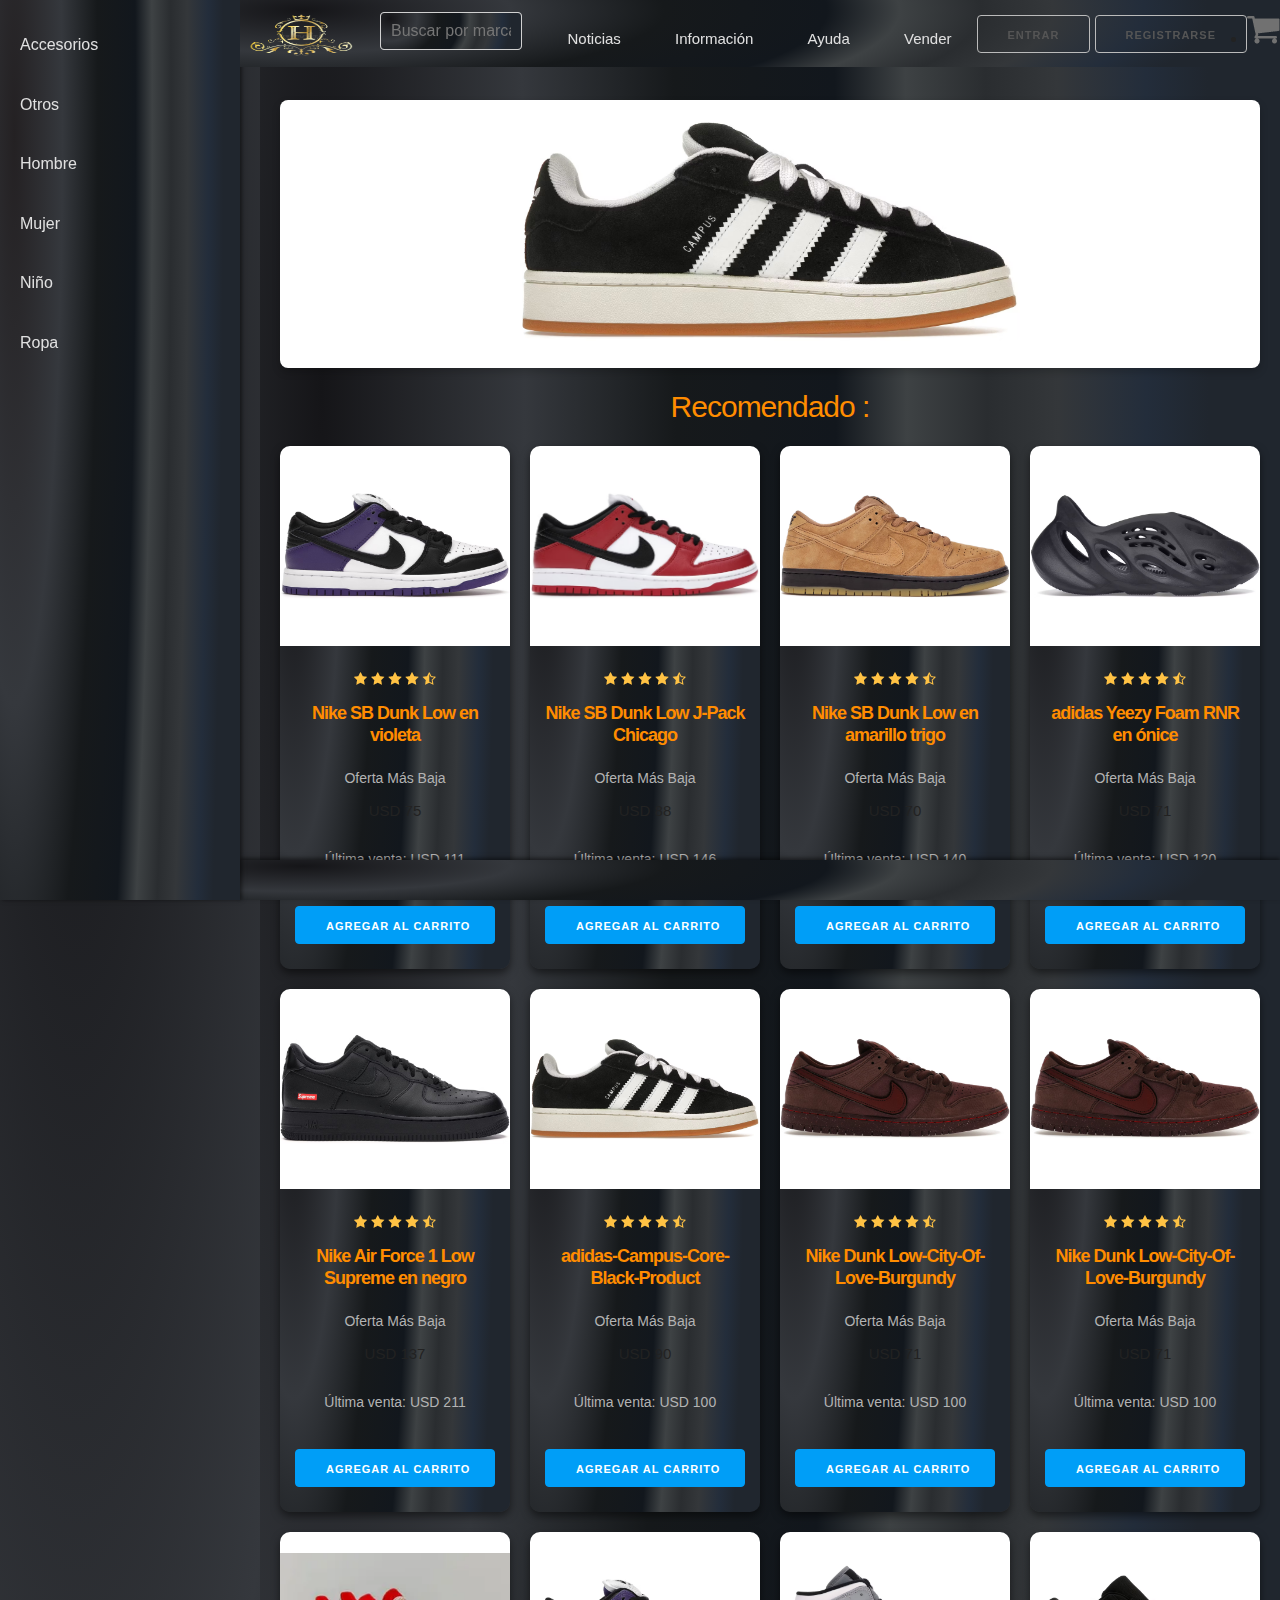
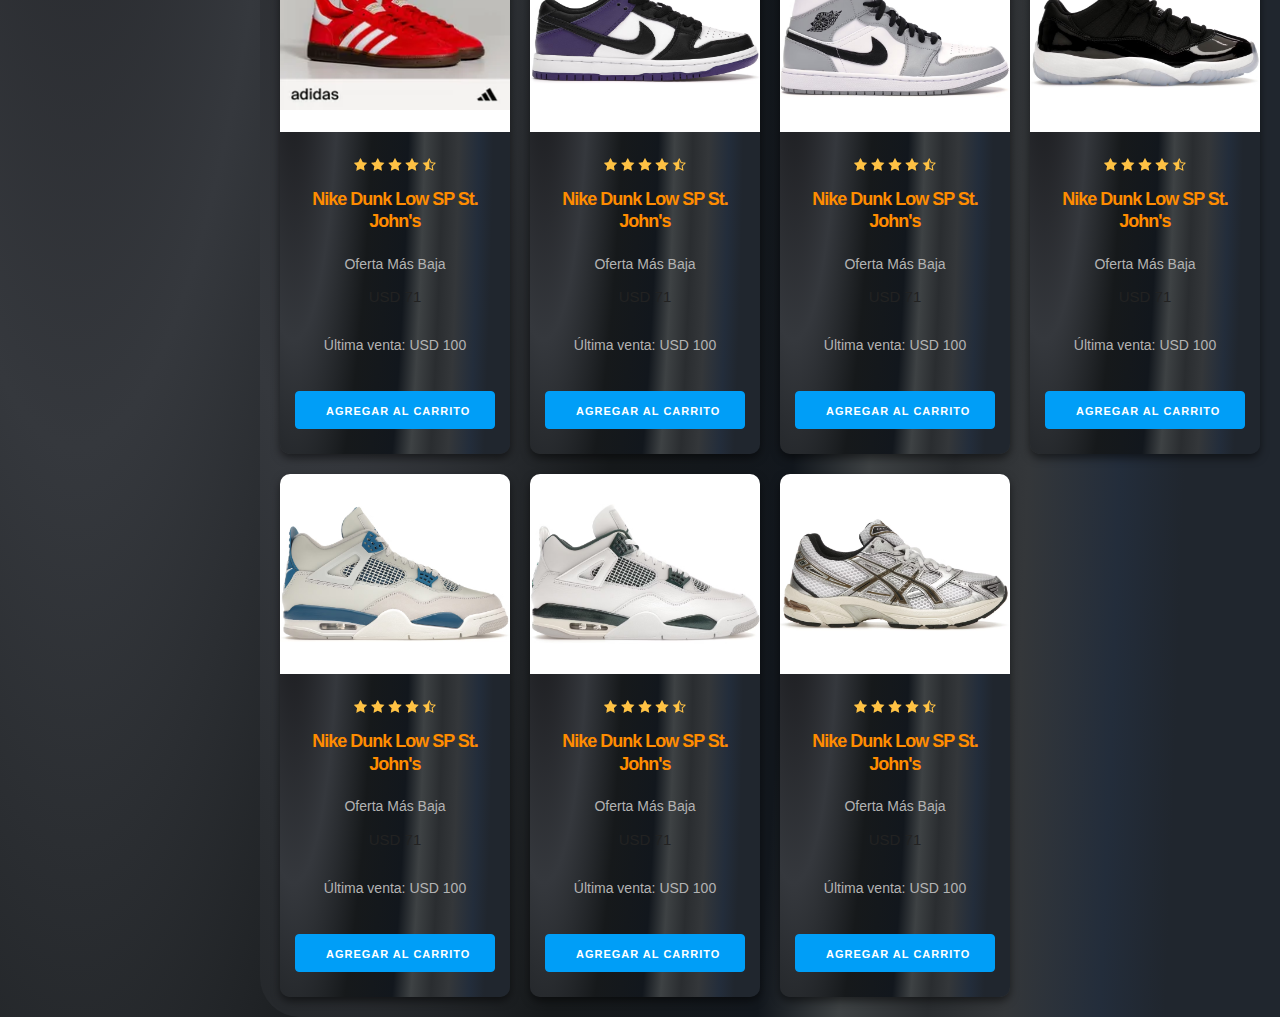
<file: index.html>
<!DOCTYPE html>
<html lang="en">
<head>
    <meta charset="UTF-8">
    <meta http-equiv="X-UA-Compatible" content="IE=edge">
    <meta name="viewport" content="width=device-width, initial-scale=1.0">
    <title>Tienda de Sneakers</title>
    <link rel="stylesheet" href="css/css.css">
    <link rel="stylesheet" href="css/normalize.css">
    <link rel="stylesheet" href="css/skeleton.css">
    <link rel="stylesheet" href="css/custom.css">
   </head>
 <body>
    <header>
        <nav class="navbar">
            <div class="navbar-logo">
                <a href="index.html"><img src="imagenes/Captura_de_pantalla_2024-07-24_202557-removebg-preview.png" alt="Logotipo de StockX" width="120px" height="120px"></a>
            </div>
            <div class="navbar-search">
                <input type="text" placeholder="Buscar por marca, color, etc.">
            </div>
            <div class="navbar-links">
                <a href="#">Noticias</a>
                <a href="#">Información</a>
                <a href="#">Ayuda</a>
                <a href="#">Vender</a>
            </div>
            <div class="navbar-user">
                <button>Entrar</button>
                <button>Registrarse</button>
            </div>
            <li class="submenu">
                <img src="imagenes/cart.png" id="img-carrito">
                <!-- carrito 1 -->
                <div id="carrito"> 
                        
                        <table id="lista-carrito" class="u-full-width">
                            <thead>
                                <tr>
                                    <th>Imagen</th>
                                    <th>Nombre</th>
                                    <th>Precio</th>
                                    <th>Cantidad</th>
                                    <th>Acciones</th>
                                </tr>
                            </thead>
                            <!-- tbody del carrito ahi se insertaran los cursos que precionemos -->
                            <tbody></tbody>
                        </table>
                        <!-- boton vaciar carrito -->
                        <a href="#" id="vaciar-carrito" class="button u-full-width">Vaciar Carrito</a>
                </div>
        </li>
    </header>
    <aside class="categorias">
        <ul>
            <li><a href="index5.html">Accesorios</a></li>
            <li><a href="index6.html">Otros</a></li>
            <li><a href="index1.html">Hombre</a></li>
            <li><a href="index2.html">Mujer</a></li>
            <li><a href="index3.html">Niño</a></li>
            <li><a href="index4.html">Ropa</a></li>
        </ul>
    </aside>
    <main>
        <section class="productos">
            <div class="product-images"> 
        <img id="mainImage" src="imagenes/adidas-Campus-00s-Core-Black-Product.avif" alt="Zapatillas Adidas Campus">
        </div>
        </section>
        <section id="galeria" class="galeria">
            <h2>Recomendado :</h2>
            <div class="product-list">
                <div class="product-card">
                    <img src="imagenes/Nike-SB-Dunk-Low-Court-Purple-Product.avif" alt="Nike SB Dunk Low en violeta" class="product-image">
                    <div class="product-info">
                    <img src="imagenes/estrellas.png">
                    <h2 class="product-name">Nike SB Dunk Low en violeta</h2>
                    <p class="product-offer">Oferta Más Baja</p>
                    <p class="product-price" ><p class="precio">USD 75</p></p>
                    <p class="product-last-sale">Última venta: USD 111</p>
                    <a href="#" class="u-full-width button-primary button input agregar-carrito" data-id="1">Agregar Al Carrito</a>
                </div>
             </div> <!--.card-->
             <div class="product-card">
                <img src="imagenes/Nike-SB-Dunk-Low-J-Pack-Chicago-Product.avif" alt="Nike SB Dunk Low J-Pack Chicago" class="product-image">
                <div class="product-info">
                <img src="imagenes/estrellas.png">
                <h2 class="product-name">Nike SB Dunk Low J-Pack Chicago</h2>
                        <p class="product-offer">Oferta Más Baja</p>
                        <p class="product-price"><p class="precio">USD 88</p></p>
                        <p class="product-last-sale">Última venta: USD 146</p>
                <a href="#" class="u-full-width button-primary button input agregar-carrito" data-id="2">Agregar Al Carrito</a>
            </div>
         </div> <!--.card-->
         <div class="product-card">
            <img src="imagenes/Nike-SB-Dunk-Low-Wheat-2020-Product.avif" alt="Nike SB Dunk Low en amarillo trigo" class="product-image">
            <div class="product-info">
            <img src="imagenes/estrellas.png">
            <h2 class="product-name">Nike SB Dunk Low en amarillo trigo</h2>
            <p class="product-offer">Oferta Más Baja</p>
            <p class="product-price"><p class="precio">USD 70</p></p>
            <p class="product-last-sale">Última venta: USD 140</p>
            <a href="#" class="u-full-width button-primary button input agregar-carrito" data-id="3">Agregar Al Carrito</a>
        </div>
     </div> <!--.card-->
       <div class="product-card">
        <img src="imagenes/adidas-Yeezy-Foam-RNNR-Onyx-Product.avif" alt="adidas Yeezy Foam RNR en ónice" class="product-image">
          <div class="product-info">
          <img src="imagenes/estrellas.png">
          <h2 class="product-name">adidas Yeezy Foam RNR en ónice</h2>
          <p class="product-offer">Oferta Más Baja</p>
          <p class="product-price"><p class="precio">USD 71</p></p>
          <p class="product-last-sale">Última venta: USD 120</p>
          <a href="#" class="u-full-width button-primary button input agregar-carrito" data-id="5">Agregar Al Carrito</a>
      </div>
    </div> <!--.card--> 
     <div class="product-card">
        <img src="imagenes/Nike-Air-Force-1-Low-Supreme-Box-Logo-Black-Product.avif" alt="" class="product-image">
          <div class="product-info">
          <img src="imagenes/estrellas.png">
          <h2 class="product-name">Nike Air Force 1 Low Supreme en negro</h2>
                        <p class="product-offer">Oferta Más Baja</p>
                        <p class="product-price"><p class="precio">USD 137</p></p>
                        <p class="product-last-sale">Última venta: USD 211</p>
          <a href="#" class="u-full-width button-primary button input agregar-carrito" data-id="6">Agregar Al Carrito</a>
      </div>
    </div> <!--.card--> 
    <div class="product-card">
        <img src="imagenes/adidas-Campus-00s-Core-Black-Product.avif" alt="Nike Dunk Low St. John's" class="product-image">
          <div class="product-info">
          <img src="imagenes/estrellas.png">
          <h2 class="product-name">adidas-Campus-Core-Black-Product</h2>
                        <p class="product-offer">Oferta Más Baja</p>
                        <p class="product-price"><p class="precio">USD 90</p></p>
                        <p class="product-last-sale">Última venta: USD 100</p>
          <a href="#" class="u-full-width button-primary button input agregar-carrito" data-id="7">Agregar Al Carrito</a>
      </div>
    </div> <!--.card-->
    <div class="product-card">
        <img src="imagenes/Nike-SB-Dunk-Low-City-Of-Love-Burgundy-Crush-Product.avif"Nike Dunk Low St. John's" class="product-image">
          <div class="product-info">
          <img src="imagenes/estrellas.png">
          <h2 class="product-name">Nike Dunk Low-City-Of-Love-Burgundy</h2>
                        <p class="product-offer">Oferta Más Baja</p>
                        <p class="product-price"><p class="precio">USD 71</p></p>
                        <p class="product-last-sale">Última venta: USD 100</p>
          <a href="#" class="u-full-width button-primary button input agregar-carrito" data-id="8">Agregar Al Carrito</a>
      </div>
    </div> <!--.card-->   <div class="product-card">
        <img src="imagenes/Nike-SB-Dunk-Low-City-Of-Love-Burgundy-Crush-Product.avif"Nike Dunk Low St. John's" class="product-image">
          <div class="product-info">
          <img src="imagenes/estrellas.png">
          <h2 class="product-name">Nike Dunk Low-City-Of-Love-Burgundy</h2>
                        <p class="product-offer">Oferta Más Baja</p>
                        <p class="product-price"><p class="precio">USD 71</p></p>
                        <p class="product-last-sale">Última venta: USD 100</p>
          <a href="#" class="u-full-width button-primary button input agregar-carrito" data-id="9">Agregar Al Carrito</a>
      </div>
    </div> <!--.card-->   
    <div class="product-card">
        <img src="imagenes/adidas.webp" alt="Nike Dunk Low St. John's" class="product-image">
          <div class="product-info">
          <img src="imagenes/estrellas.png">
          <h2 class="product-name">Nike Dunk Low SP St. John's</h2>
          <p class="product-offer">Oferta Más Baja</p>
          <p class="product-price"><p class="precio">USD 71</p></p>
          <p class="product-last-sale">Última venta: USD 100</p>
          <a href="#" class="u-full-width button-primary button input agregar-carrito" data-id="10">Agregar Al Carrito</a>
      </div>
    </div> <!--.card-->  
    <div class="product-card">
        <img src="imagenes/Nike-SB-Dunk-Low-Court-Purple-Product.avif" alt="Nike Dunk Low St. John's" class="product-image">
          <div class="product-info">
          <img src="imagenes/estrellas.png">
          <h2 class="product-name">Nike Dunk Low SP St. John's</h2>
                        <p class="product-offer">Oferta Más Baja</p>
                        <p class="product-price"><p class="precio">USD 71</p></p>
                        <p class="product-last-sale">Última venta: USD 100</p>
          <a href="#" class="u-full-width button-primary button input agregar-carrito" data-id="11">Agregar Al Carrito</a>
      </div>
    </div> <!--.card--> 
    <div class="product-card">
        <img src="imagenes/Air-Jordan-1-Mid-Light-Smoke-Grey-Product.avif" alt="Nike Dunk Low St. John's" class="product-image">
          <div class="product-info">
          <img src="imagenes/estrellas.png">
          <h2 class="product-name">Nike Dunk Low SP St. John's</h2>
          <p class="product-offer">Oferta Más Baja</p>
          <p class="product-price"><p class="precio">USD 71</p></p>
          <p class="product-last-sale">Última venta: USD 100</p>
          <a href="#" class="u-full-width button-primary button input agregar-carrito" data-id="12">Agregar Al Carrito</a>
      </div>
    </div> <!--.card--> 
    <div class="product-card">
        <img src="imagenes/Air-Jordan-11-Retro-Low-Space-Jam-Product.avif" alt="Nike Dunk Low St. John's" class="product-image">
          <div class="product-info">
          <img src="imagenes/estrellas.png">
          <h2 class="product-name">Nike Dunk Low SP St. John's</h2>
          <p class="product-offer">Oferta Más Baja</p>
          <p class="product-price"><p class="precio">USD 71</p></p>
          <p class="product-last-sale">Última venta: USD 100</p>
          <a href="#" class="u-full-width button-primary button input agregar-carrito" data-id="13">Agregar Al Carrito</a>
      </div>
    </div> <!--.card--> 
      <div class="product-card">
        <img src="imagenes/Air-Jordan-4-Retro-Military-Blue-2024-Product.avif" alt="Nike Dunk Low St. John's" class="product-image">
          <div class="product-info">
          <img src="imagenes/estrellas.png">
          <h2 class="product-name">Nike Dunk Low SP St. John's</h2>
          <p class="product-offer">Oferta Más Baja</p>
          <p class="product-price"><p class="precio">USD 71</p></p>
          <p class="product-last-sale">Última venta: USD 100</p>
          <a href="#" class="u-full-width button-primary button input agregar-carrito" data-id="14">Agregar Al Carrito</a>
      </div>
    </div> <!--.card-->    
    <div class="product-card">
        <img src="imagenes/Air-Jordan-4-Retro-Oxidized-Green-Product.avif" alt="Nike Dunk Low St. John's" class="product-image">
          <div class="product-info">
          <img src="imagenes/estrellas.png">
          <h2 class="product-name">Nike Dunk Low SP St. John's</h2>
          <p class="product-offer">Oferta Más Baja</p>
          <p class="product-price"><p class="precio">USD 71</p></p>
          <p class="product-last-sale">Última venta: USD 100</p>
          <a href="#" class="u-full-width button-primary button input agregar-carrito" data-id="15">Agregar Al Carrito</a>
      </div>
    </div> <!--.card-->    
    <div class="product-card">
        <img src="imagenes/ASICS-Gel-1130-White-Clay-Canyon-Product.avif" alt="Nike Dunk Low St. John's" class="product-image">
          <div class="product-info">
          <img src="imagenes/estrellas.png">
          <h2 class="product-name">Nike Dunk Low SP St. John's</h2>
          <p class="product-offer">Oferta Más Baja</p>
          <p class="product-price"><p class="precio">USD 71</p></p>
          <p class="product-last-sale">Última venta: USD 100</p>
          <a href="#" class="u-full-width button-primary button input agregar-carrito" data-id="16">Agregar Al Carrito</a>
      </div>
    </div> <!--.card-->
            </div>
        </section>
    </main>
    <script src="js/carrito.js"></script>
    <footer class="pie">
        <!-- Contenido del pie de página -->
    </footer>
</body>
</html>
</file>
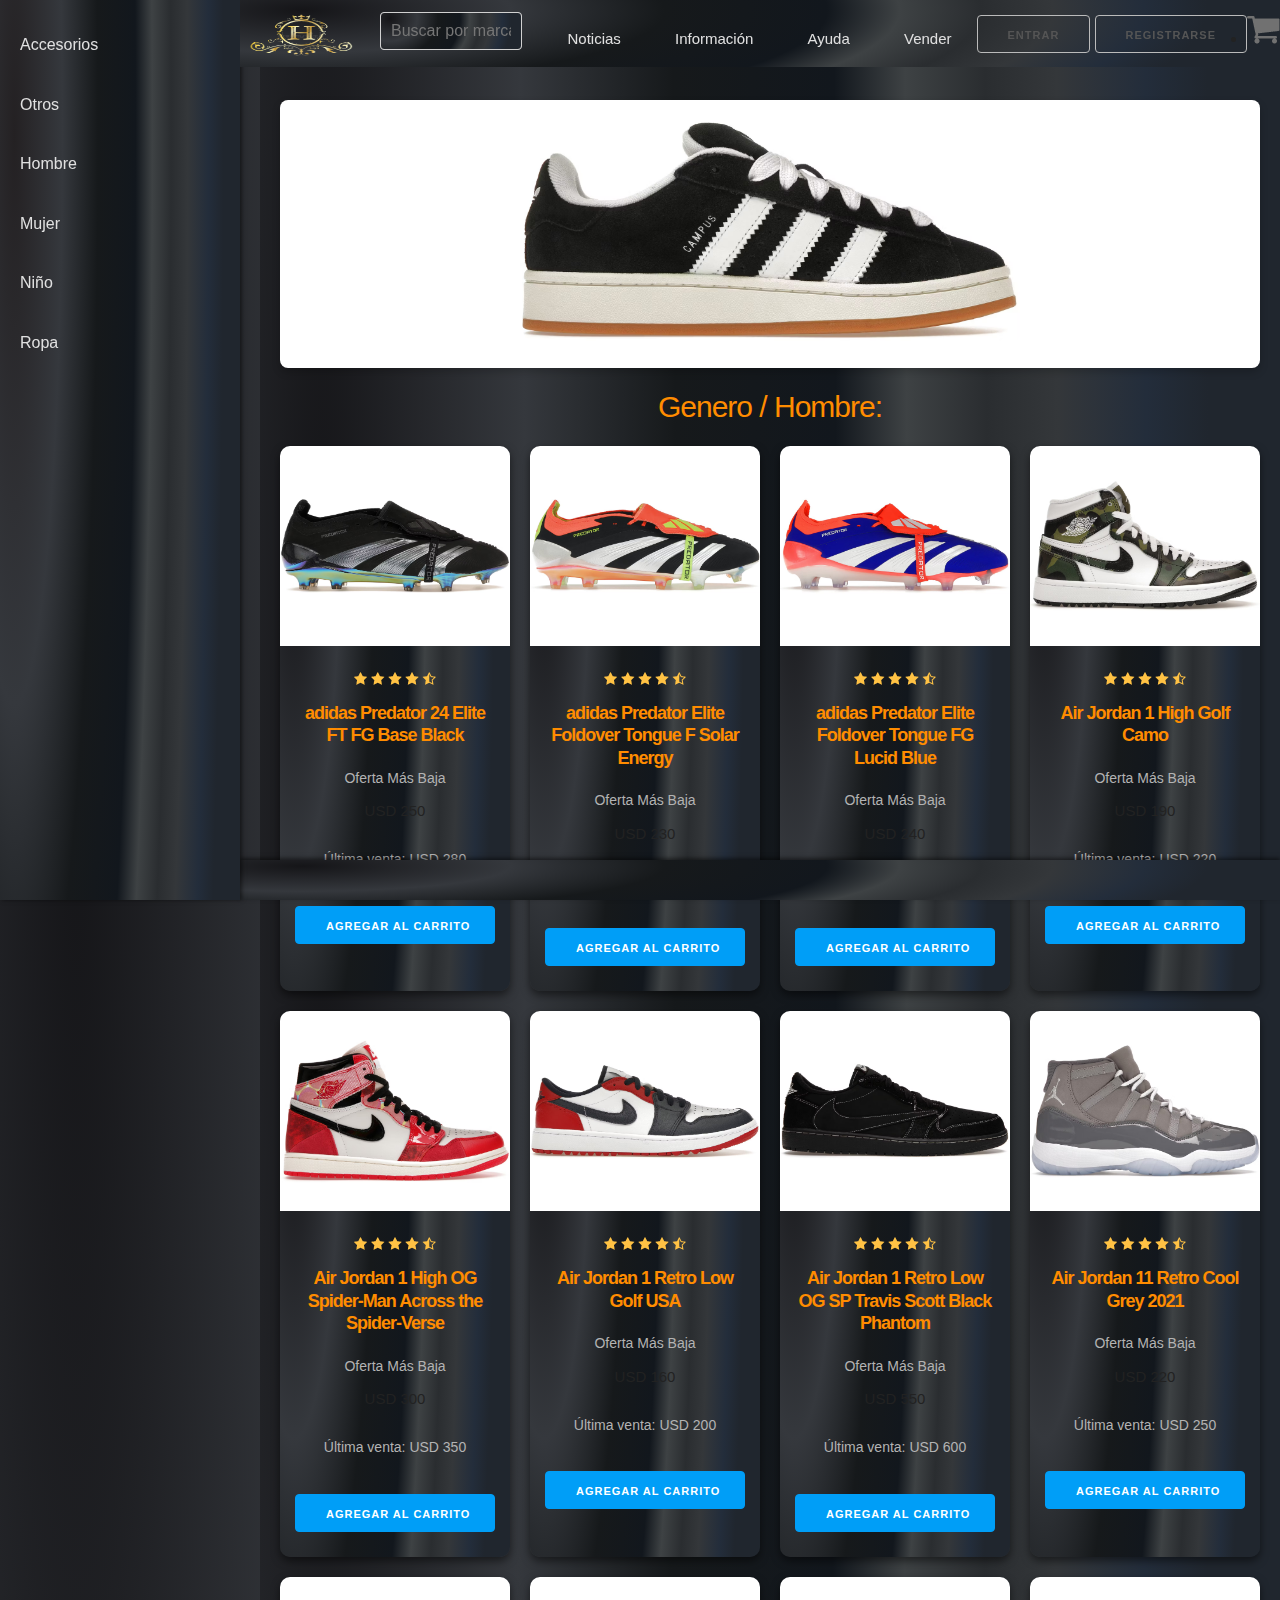
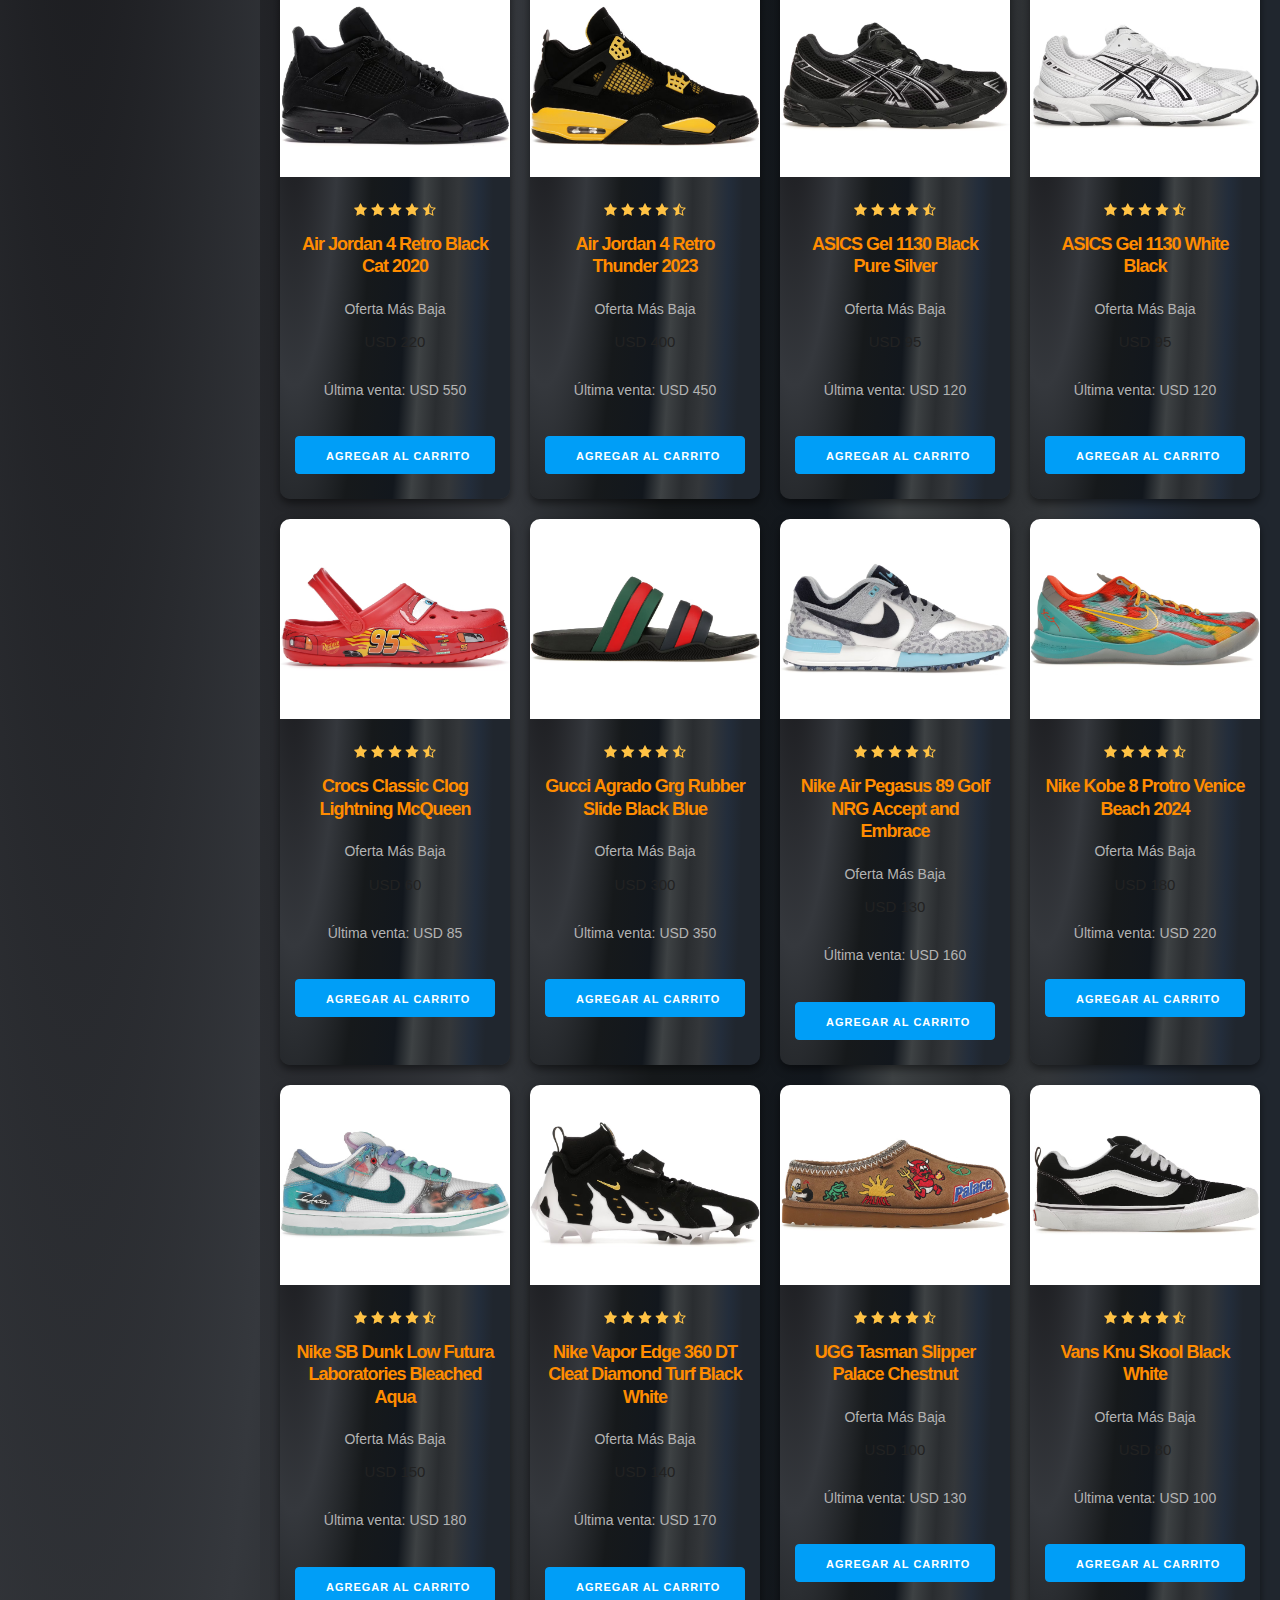
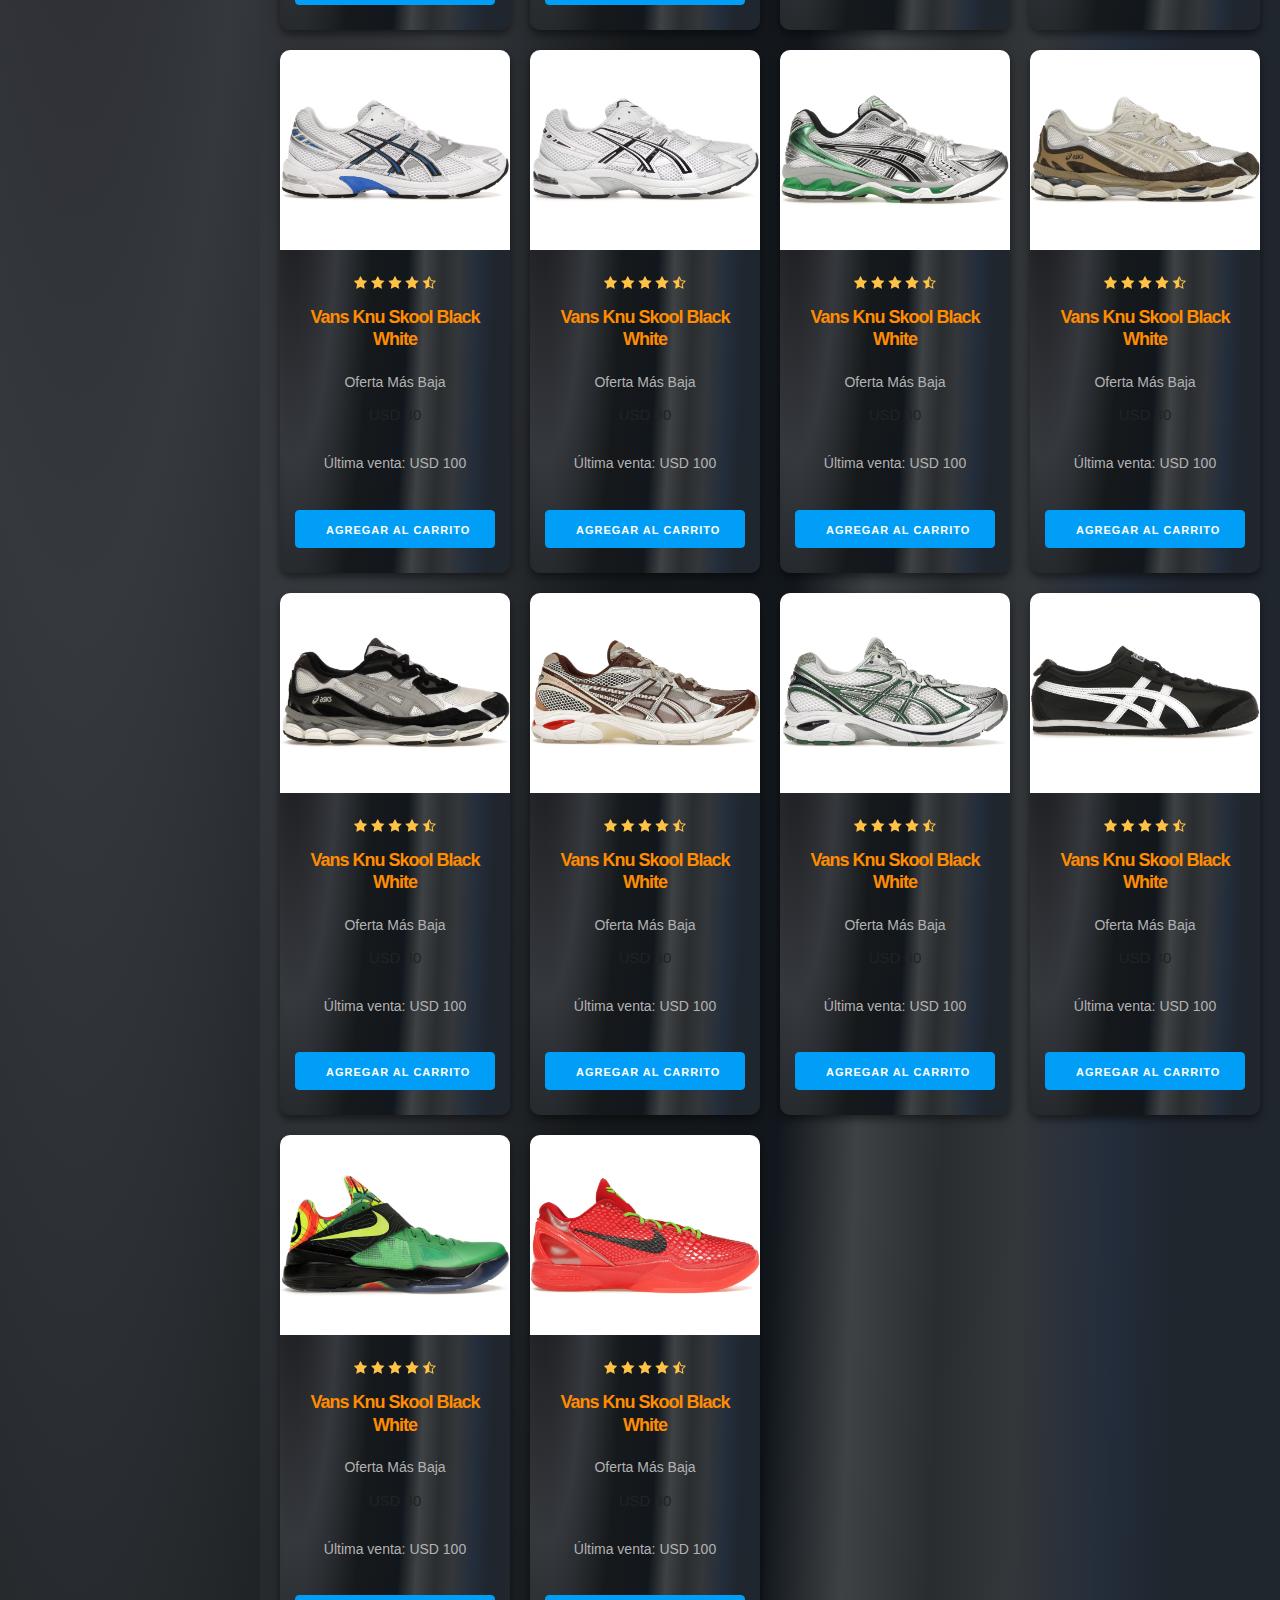
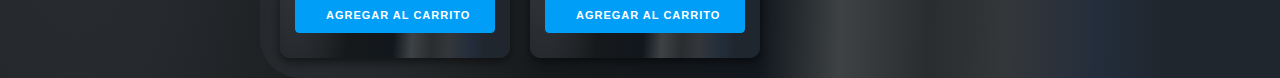
<file: index1.html>
<!DOCTYPE html>
<html lang="en">
<head>
    <meta charset="UTF-8">
    <meta http-equiv="X-UA-Compatible" content="IE=edge">
    <meta name="viewport" content="width=device-width, initial-scale=1.0">
    <title>Tienda de Sneakers</title>
    <link rel="stylesheet" href="css/css.css">
    <link rel="stylesheet" href="css/normalize.css">
    <link rel="stylesheet" href="css/skeleton.css">
    <link rel="stylesheet" href="css/custom.css">
</head>
<body>
    <header>
        <nav class="navbar">
            <div class="navbar-logo">
                <a href="index.html"><img src="imagenes/Captura_de_pantalla_2024-07-24_202557-removebg-preview.png" alt="Logotipo de StockX" width="120px" height="120px"></a>
            </div>
            <div class="navbar-search">
                <input type="text" placeholder="Buscar por marca, color, etc.">
            </div>
            <div class="navbar-links">
                <a href="#">Noticias</a>
                <a href="#">Información</a>
                <a href="#">Ayuda</a>
                <a href="#">Vender</a>
            </div>
            <div class="navbar-user">
                <button>Entrar</button>
                <button>Registrarse</button>
            </div>
            <li class="submenu">
                <img src="imagenes/cart.png" id="img-carrito">
                <!-- carrito 1 -->
                <div id="carrito"> 
                        
                        <table id="lista-carrito" class="u-full-width">
                            <thead>
                                <tr>
                                    <th>Imagen</th>
                                    <th>Nombre</th>
                                    <th>Precio</th>
                                    <th>Cantidad</th>
                                    <th>Acciones</th>
                                </tr>
                            </thead>
                            <!-- tbody del carrito ahi se insertaran los cursos que precionemos -->
                            <tbody></tbody>
                        </table>
                        <!-- boton vaciar carrito -->
                        <a href="#" id="vaciar-carrito" class="button u-full-width">Vaciar Carrito</a>
                </div>
        </li>
    </header>
    <aside class="categorias">
        <ul>
            <li><a href="index5.html">Accesorios</a></li>
            <li><a href="index6.html">Otros</a></li>
            <li><a href="index1.html">Hombre</a></li>
            <li><a href="index2.html">Mujer</a></li>
            <li><a href="index3.html">Niño</a></li>
            <li><a href="index4.html">Ropa</a></li>
        </ul>
    </aside>
    <main>
        <section class="productos">
            <div class="product-images"> 
        <img id="mainImage" src="imagenes/adidas-Campus-00s-Core-Black-Product.avif" alt="Zapatillas Adidas Campus">
        </div>
        </section>
        <section id="galeria" class="galeria">
            <h2>Genero / Hombre:</h2>
            <div class="product-list">
                <div class="product-card">
                    <img src="imagenes/hombre/adidas-Predator-24-Elite-FT-FG-Base-Black-Pack-Product.avif" alt="adidas Predator 24 Elite FT FG Base Black" class="product-image">
                    <div class="product-info">
                        <img src="imagenes/estrellas.png">
                        <h2 class="product-name">adidas Predator 24 Elite FT FG Base Black</h2>
                        <p class="product-offer">Oferta Más Baja</p>
                        <p class="product-price"><p class="precio">USD 250</p></p>
                        <p class="product-last-sale">Última venta: USD 280</p>
                        <a href="#" class="u-full-width button-primary button input agregar-carrito" data-id="1">Agregar Al Carrito</a>
                    </div>
                </div>
                <div class="product-card">
                    <img src="imagenes/hombre/adidas-Predator-Elite-Foldover-Tongue-F-Solar-Energy-Pack-Product.avif" alt="adidas Predator Elite Foldover Tongue F Solar Energy" class="product-image">
                    <div class="product-info">
                        <img src="imagenes/estrellas.png">
                        <h2 class="product-name">adidas Predator Elite Foldover Tongue F Solar Energy</h2>
                        <p class="product-offer">Oferta Más Baja</p>
                        <p class="product-price"><p class="precio">USD 230</p></p>
                        <p class="product-last-sale">Última venta: USD 260</p>
                        <a href="#" class="u-full-width button-primary button input agregar-carrito" data-id="2">Agregar Al Carrito</a>
                    </div>
                </div>
                <div class="product-card">
                    <img src="imagenes/hombre/adidas-Predator-Elite-Foldover-Tongue-FG-Lucid-Blue-Solar-Red-Product.avif" alt="adidas Predator Elite Foldover Tongue FG Lucid Blue" class="product-image">
                    <div class="product-info">
                        <img src="imagenes/estrellas.png">
                        <h2 class="product-name">adidas Predator Elite Foldover Tongue FG Lucid Blue</h2>
                        <p class="product-offer">Oferta Más Baja</p>
                        <p class="product-price"><p class="precio">USD 240</p></p>
                        <p class="product-last-sale">Última venta: USD 270</p>
                        <a href="#" class="u-full-width button-primary button input agregar-carrito" data-id="3">Agregar Al Carrito</a>
                    </div>
                </div>
                <div class="product-card">
                    <img src="imagenes/hombre/Air-Jordan-1-High-Golf-Camo-Product.avif" alt="Air Jordan 1 High Golf Camo" class="product-image">
                    <div class="product-info">
                        <img src="imagenes/estrellas.png">
                        <h2 class="product-name">Air Jordan 1 High Golf Camo</h2>
                        <p class="product-offer">Oferta Más Baja</p>
                        <p class="product-price"><p class="precio">USD 190</p></p>
                        <p class="product-last-sale">Última venta: USD 220</p>
                        <a href="#" class="u-full-width button-primary button input agregar-carrito" data-id="4">Agregar Al Carrito</a>
                    </div>
                </div>
                <div class="product-card">
                    <img src="imagenes/hombre/Air-Jordan-1-High-OG-Spider-Man-Across-the-Spider-Verse-Product.avif" alt="Air Jordan 1 High OG Spider-Man Across the Spider-Verse" class="product-image">
                    <div class="product-info">
                        <img src="imagenes/estrellas.png">
                        <h2 class="product-name">Air Jordan 1 High OG Spider-Man Across the Spider-Verse</h2>
                        <p class="product-offer">Oferta Más Baja</p>
                        <p class="product-price"><p class="precio">USD 300</p></p>
                        <p class="product-last-sale">Última venta: USD 350</p>
                        <a href="#" class="u-full-width button-primary button input agregar-carrito" data-id="5">Agregar Al Carrito</a>
                    </div>
                </div>
                <div class="product-card">
                    <img src="imagenes/hombre/Air-Jordan-1-Retro-Low-Golf-USA-Product.avif" alt="Air Jordan 1 Retro Low Golf USA" class="product-image">
                    <div class="product-info">
                        <img src="imagenes/estrellas.png">
                        <h2 class="product-name">Air Jordan 1 Retro Low Golf USA</h2>
                        <p class="product-offer">Oferta Más Baja</p>
                        <p class="product-price"><p class="precio">USD 160</p></p>
                        <p class="product-last-sale">Última venta: USD 200</p>
                        <a href="#" class="u-full-width button-primary button input agregar-carrito" data-id="6">Agregar Al Carrito</a>
                    </div>
                </div>
                <div class="product-card">
                    <img src="imagenes/hombre/Air-Jordan-1-Retro-Low-OG-SP-Travis-Scott-Black-Phantom-Product.avif" alt="Air Jordan 1 Retro Low OG SP Travis Scott Black Phantom" class="product-image">
                    <div class="product-info">
                        <img src="imagenes/estrellas.png">
                        <h2 class="product-name">Air Jordan 1 Retro Low OG SP Travis Scott Black Phantom</h2>
                        <p class="product-offer">Oferta Más Baja</p>
                        <p class="product-price"><p class="precio">USD 550</p></p>
                        <p class="product-last-sale">Última venta: USD 600</p>
                        <a href="#" class="u-full-width button-primary button input agregar-carrito" data-id="7">Agregar Al Carrito</a>
                    </div>
                </div>
                <div class="product-card">
                    <img src="imagenes/hombre/Air-Jordan-11-Retro-Cool-Grey-2021-Product.avif" alt="Air Jordan 11 Retro Cool Grey 2021" class="product-image">
                    <div class="product-info">
                        <img src="imagenes/estrellas.png">
                        <h2 class="product-name">Air Jordan 11 Retro Cool Grey 2021</h2>
                        <p class="product-offer">Oferta Más Baja</p>
                        <p class="product-price"><p class="precio">USD 220</p></p>
                        <p class="product-last-sale">Última venta: USD 250</p>
                        <a href="#" class="u-full-width button-primary button input agregar-carrito" data-id="8">Agregar Al Carrito</a>
                    </div>
                </div>
                <div class="product-card">
                    <img src="imagenes/hombre/Air-Jordan-4-Retro-Black-Cat-2020-Product.avif" alt="Air Jordan 4 Retro Black Cat 2020" class="product-image">
                    <div class="product-info">
                        <img src="imagenes/estrellas.png">
                        <h2 class="product-name">Air Jordan 4 Retro Black Cat 2020</h2>
                        <p class="product-offer">Oferta Más Baja</p>
                        <p class="product-price"><p class="precio">USD 220</p></p>
                        <p class="product-last-sale">Última venta: USD 550</p>
                        <a href="#" class="u-full-width button-primary button input agregar-carrito" data-id="9">Agregar Al Carrito</a>
                    </div>
                </div>
                <div class="product-card">
                    <img src="imagenes/hombre/Air-Jordan-4-Retro-Thunder-2023-Product.avif" alt="Air Jordan 4 Retro Thunder 2023" class="product-image">
                    <div class="product-info">
                        <img src="imagenes/estrellas.png">
                        <h2 class="product-name">Air Jordan 4 Retro Thunder 2023</h2>
                        <p class="product-offer">Oferta Más Baja</p>
                        <p class="product-price"><p class="precio">USD 400</p></p>
                        <p class="product-last-sale">Última venta: USD 450</p>
                        <a href="#" class="u-full-width button-primary button input agregar-carrito" data-id="10">Agregar Al Carrito</a>
                    </div>
                </div>
                <div class="product-card">
                    <img src="imagenes/hombre/ASICS-Gel-1130-Black-Pure-Silver-Product.avif" alt="ASICS Gel 1130 Black Pure Silver" class="product-image">
                    <div class="product-info">
                        <img src="imagenes/estrellas.png">
                        <h2 class="product-name">ASICS Gel 1130 Black Pure Silver</h2>
                        <p class="product-offer">Oferta Más Baja</p>
                        <p class="product-price"><p class="precio">USD 95</p></p>
                        <p class="product-last-sale">Última venta: USD 120</p>
                        <a href="#" class="u-full-width button-primary button input agregar-carrito" data-id="11">Agregar Al Carrito</a>
                    </div>
                </div>
                <div class="product-card">
                    <img src="imagenes/hombre/ASICS-Gel-1130-White-Black-Product.avif" alt="ASICS Gel 1130 White Black" class="product-image">
                    <div class="product-info">
                        <img src="imagenes/estrellas.png">
                        <h2 class="product-name">ASICS Gel 1130 White Black</h2>
                        <p class="product-offer">Oferta Más Baja</p>
                        <p class="product-price"><p class="precio">USD 95</p></p>
                        <p class="product-last-sale">Última venta: USD 120</p>
                        <a href="#" class="u-full-width button-primary button input agregar-carrito" data-id="12">Agregar Al Carrito</a>
                    </div>
                </div>
                <div class="product-card">
                    <img src="imagenes/hombre/Crocs-Classic-Clog-Lightning-McQueen-Product.avif" alt="Crocs Classic Clog Lightning McQueen" class="product-image">
                    <div class="product-info">
                        <img src="imagenes/estrellas.png">
                        <h2 class="product-name">Crocs Classic Clog Lightning McQueen</h2>
                        <p class="product-offer">Oferta Más Baja</p>
                        <p class="product-price"><p class="precio">USD 60</p></p>
                        <p class="product-last-sale">Última venta: USD 85</p>
                        <a href="#" class="u-full-width button-primary button input agregar-carrito" data-id="13">Agregar Al Carrito</a>
                    </div>
                </div>
                <div class="product-card">
                    <img src="imagenes/hombre/Gucci-Agrado-Grg-Rubber-Slide-Black-Blue-Green-Red-Product.avif" alt="Gucci Agrado Grg Rubber Slide Black Blue" class="product-image">
                    <div class="product-info">
                        <img src="imagenes/estrellas.png">
                        <h2 class="product-name">Gucci Agrado Grg Rubber Slide Black Blue</h2>
                        <p class="product-offer">Oferta Más Baja</p>
                        <p class="product-price"><p class="precio">USD 300</p></p>
                        <p class="product-last-sale">Última venta: USD 350</p>
                        <a href="#" class="u-full-width button-primary button input agregar-carrito" data-id="14">Agregar Al Carrito</a>
                    </div>
                </div>
                <div class="product-card">
                    <img src="imagenes/hombre/Nike-Air-Pegasus-89-Golf-NRG-Accept-and-Embrace-Product.avif" alt="Nike Air Pegasus 89 Golf NRG Accept and Embrace" class="product-image">
                    <div class="product-info">
                        <img src="imagenes/estrellas.png">
                        <h2 class="product-name">Nike Air Pegasus 89 Golf NRG Accept and Embrace</h2>
                        <p class="product-offer">Oferta Más Baja</p>
                        <p class="product-price"><p class="precio">USD 130</p></p>
                        <p class="product-last-sale">Última venta: USD 160</p>
                        <a href="#" class="u-full-width button-primary button input agregar-carrito" data-id="15">Agregar Al Carrito</a>
                    </div>
                </div>
                <div class="product-card">
                    <img src="imagenes/hombre/Nike-Kobe-8-Protro-Venice-Beach-2024-Product.avif" alt="Nike Kobe 8 Protro Venice Beach 2024" class="product-image">
                    <div class="product-info">
                        <img src="imagenes/estrellas.png">
                        <h2 class="product-name">Nike Kobe 8 Protro Venice Beach 2024</h2>
                        <p class="product-offer">Oferta Más Baja</p>
                        <p class="product-price"><p class="precio">USD 180</p></p>
                        <p class="product-last-sale">Última venta: USD 220</p>
                        <a href="#" class="u-full-width button-primary button input agregar-carrito" data-id="16">Agregar Al Carrito</a>
                    </div>
                </div>
                <div class="product-card">
                    <img src="imagenes/hombre/Nike-SB-Dunk-Low-Futura-Laboratories-Bleached-Aqua-Product.avif" alt="Nike SB Dunk Low Futura Laboratories Bleached Aqua" class="product-image">
                    <div class="product-info">
                        <img src="imagenes/estrellas.png">
                        <h2 class="product-name">Nike SB Dunk Low Futura Laboratories Bleached Aqua</h2>
                        <p class="product-offer">Oferta Más Baja</p>
                        <p class="product-price"><p class="precio">USD 150</p></p>
                        <p class="product-last-sale">Última venta: USD 180</p>
                        <a href="#" class="u-full-width button-primary button input agregar-carrito" data-id="17">Agregar Al Carrito</a>
                    </div>
                </div>
                <div class="product-card">
                    <img src="imagenes/hombre/Nike-Vapor-Edge-360-DT-Cleat-Diamond-Turf-Black-White-Product.avif" alt="Nike Vapor Edge 360 DT Cleat Diamond Turf Black White" class="product-image">
                    <div class="product-info">
                        <img src="imagenes/estrellas.png">
                        <h2 class="product-name">Nike Vapor Edge 360 DT Cleat Diamond Turf Black White</h2>
                        <p class="product-offer">Oferta Más Baja</p>
                        <p class="product-price"><p class="precio">USD 140</p></p>
                        <p class="product-last-sale">Última venta: USD 170</p>
                        <a href="#" class="u-full-width button-primary button input agregar-carrito" data-id="18">Agregar Al Carrito</a>
                    </div>
                </div>
                <div class="product-card">
                    <img src="imagenes/hombre/UGG-Tasman-Slipper-Palace-Chestnut-Product.avif" alt="UGG Tasman Slipper Palace Chestnut" class="product-image">
                    <div class="product-info">
                        <img src="imagenes/estrellas.png">
                        <h2 class="product-name">UGG Tasman Slipper Palace Chestnut</h2>
                        <p class="product-offer">Oferta Más Baja</p>
                        <p class="product-price"><p class="precio">USD 100</p></p>
                        <p class="product-last-sale">Última venta: USD 130</p>
                        <a href="#" class="u-full-width button-primary button input agregar-carrito" data-id="19">Agregar Al Carrito</a>
                    </div>
                </div>
                <div class="product-card">
                    <img src="imagenes/hombre/Vans-Knu-Skool-Black-White-Product.avif" alt="Vans Knu Skool Black White" class="product-image">
                    <div class="product-info">
                        <img src="imagenes/estrellas.png">
                        <h2 class="product-name">Vans Knu Skool Black White</h2>
                        <p class="product-offer">Oferta Más Baja</p>
                        <p class="product-price"><p class="precio">USD 80</p></p>
                        <p class="product-last-sale">Última venta: USD 100</p>
                        <a href="#" class="u-full-width button-primary button input agregar-carrito" data-id="20">Agregar Al Carrito</a>
                    </div>
                </div>  
                <div class="product-card">
                    <img src="imagenes/hombre/ASICS-Gel-1130-Tuna-Blue-Product.avif" alt="Vans Knu Skool Black White" class="product-image">
                    <div class="product-info">
                        <img src="imagenes/estrellas.png">
                        <h2 class="product-name">Vans Knu Skool Black White</h2>
                        <p class="product-offer">Oferta Más Baja</p>
                        <p class="product-price"><p class="precio">USD 80</p></p>
                        <p class="product-last-sale">Última venta: USD 100</p>
                        <a href="#" class="u-full-width button-primary button input agregar-carrito" data-id="21">Agregar Al Carrito</a>
                    </div>  
                </div>    
                <div class="product-card">
                    <img src="imagenes/hombre/ASICS-Gel-1130-White-Black-Product.avif" alt="Vans Knu Skool Black White" class="product-image">
                    <div class="product-info">
                        <img src="imagenes/estrellas.png">
                        <h2 class="product-name">Vans Knu Skool Black White</h2>
                        <p class="product-offer">Oferta Más Baja</p>
                        <p class="product-price"><p class="precio">USD 80</p></p>
                        <p class="product-last-sale">Última venta: USD 100</p>
                        <a href="#" class="u-full-width button-primary button input agregar-carrito" data-id="22">Agregar Al Carrito</a>
                    </div>
                </div>
                <div class="product-card">
                    <img src="imagenes/hombre/ASICS-Gel-Kayano-14-White-Malachite-Green-Product.avif" alt="Vans Knu Skool Black White" class="product-image">
                    <div class="product-info">
                        <img src="imagenes/estrellas.png">
                        <h2 class="product-name">Vans Knu Skool Black White</h2>
                        <p class="product-offer">Oferta Más Baja</p>
                        <p class="product-price"><p class="precio">USD 80</p></p>
                        <p class="product-last-sale">Última venta: USD 100</p>
                        <a href="#" class="u-full-width button-primary button input agregar-carrito" data-id="23">Agregar Al Carrito</a>
                    </div>
                </div>    
                <div class="product-card">
                    <img src="imagenes/hombre/ASICS-Gel-NYC-Cream-Product.avif" alt="Vans Knu Skool Black White" class="product-image">
                    <div class="product-info">
                        <img src="imagenes/estrellas.png">
                        <h2 class="product-name">Vans Knu Skool Black White</h2>
                        <p class="product-offer">Oferta Más Baja</p>
                        <p class="product-price"><p class="precio">USD 80</p></p>
                        <p class="product-last-sale">Última venta: USD 100</p>
                        <a href="#" class="u-full-width button-primary button input agregar-carrito" data-id="24">Agregar Al Carrito</a>
                    </div>
                </div>    
                <div class="product-card">
                    <img src="imagenes/hombre/ASICS-Gel-NYC-Ivory-Clay-Grey-Product.avif" alt="Vans Knu Skool Black White" class="product-image">
                    <div class="product-info">
                        <img src="imagenes/estrellas.png">
                        <h2 class="product-name">Vans Knu Skool Black White</h2>
                        <p class="product-offer">Oferta Más Baja</p>
                        <p class="product-price"><p class="precio">USD 80</p></p>
                        <p class="product-last-sale">Última venta: USD 100</p>
                        <a href="#" class="u-full-width button-primary button input agregar-carrito" data-id="25">Agregar Al Carrito</a>
                    </div>
                </div> 
                <div class="product-card">
                    <img src="imagenes/hombre/ASICS-GT-2160-Above-the-Clouds-Chocolate-Brown-Product.avif" alt="Vans Knu Skool Black White" class="product-image">
                    <div class="product-info">
                        <img src="imagenes/estrellas.png">
                        <h2 class="product-name">Vans Knu Skool Black White</h2>
                        <p class="product-offer">Oferta Más Baja</p>
                        <p class="product-price"><p class="precio">USD 80</p></p>
                        <p class="product-last-sale">Última venta: USD 100</p>
                        <a href="#" class="u-full-width button-primary button input agregar-carrito" data-id="26">Agregar Al Carrito</a>
                    </div>
                </div>  
                <div class="product-card">
                    <img src="imagenes/hombre/ASICS-GT-2160-White-Shamrock-Green-Product.avif" alt="Vans Knu Skool Black White" class="product-image">
                    <div class="product-info">
                        <img src="imagenes/estrellas.png">
                        <h2 class="product-name">Vans Knu Skool Black White</h2>
                        <p class="product-offer">Oferta Más Baja</p>
                        <p class="product-price"><p class="precio">USD 80</p></p>
                        <p class="product-last-sale">Última venta: USD 100</p>
                        <a href="#" class="u-full-width button-primary button input agregar-carrito" data-id="27">Agregar Al Carrito</a>
                    </div>
                </div>   
                <div class="product-card">
                    <img src="imagenes/hombre/Onitsuka-Tiger-Mexico-66-Black-White-Product.avif" alt="Vans Knu Skool Black White" class="product-image">
                    <div class="product-info">
                        <img src="imagenes/estrellas.png">
                        <h2 class="product-name">Vans Knu Skool Black White</h2>
                        <p class="product-offer">Oferta Más Baja</p>
                        <p class="product-price"><p class="precio">USD 80</p></p>
                        <p class="product-last-sale">Última venta: USD 100</p>
                        <a href="#" class="u-full-width button-primary button input agregar-carrito" data-id="28">Agregar Al Carrito</a>
                    </div>
                </div>  
                <div class="product-card">
                    <img src="imagenes/hombre/Nike-KD-4-Weatherman-2024-Product.avif" alt="Vans Knu Skool Black White" class="product-image">
                    <div class="product-info">
                        <img src="imagenes/estrellas.png">
                        <h2 class="product-name">Vans Knu Skool Black White</h2>
                        <p class="product-offer">Oferta Más Baja</p>
                        <p class="product-price"><p class="precio">USD 80</p></p>
                        <p class="product-last-sale">Última venta: USD 100</p>
                        <a href="#" class="u-full-width button-primary button input agregar-carrito" data-id="29">Agregar Al Carrito</a>
                    </div>
                </div> 
                <div class="product-card">
                    <img src="imagenes/hombre/Nike-Kobe-6-Protro-Reverse-Grinch-Product.avif" alt="Vans Knu Skool Black White" class="product-image">
                    <div class="product-info">
                        <img src="imagenes/estrellas.png">
                        <h2 class="product-name">Vans Knu Skool Black White</h2>
                        <p class="product-offer">Oferta Más Baja</p>
                        <p class="product-price"><p class="precio">USD 80</p></p>
                        <p class="product-last-sale">Última venta: USD 100</p>
                        <a href="#" class="u-full-width button-primary button input agregar-carrito" data-id="30">Agregar Al Carrito</a>
                    </div>
                </div>            
            </div>
        </section>
    </main>
    <script src="js/carrito.js"></script>
    <footer class="pie">
    </footer>
</body>
</html>
</file>
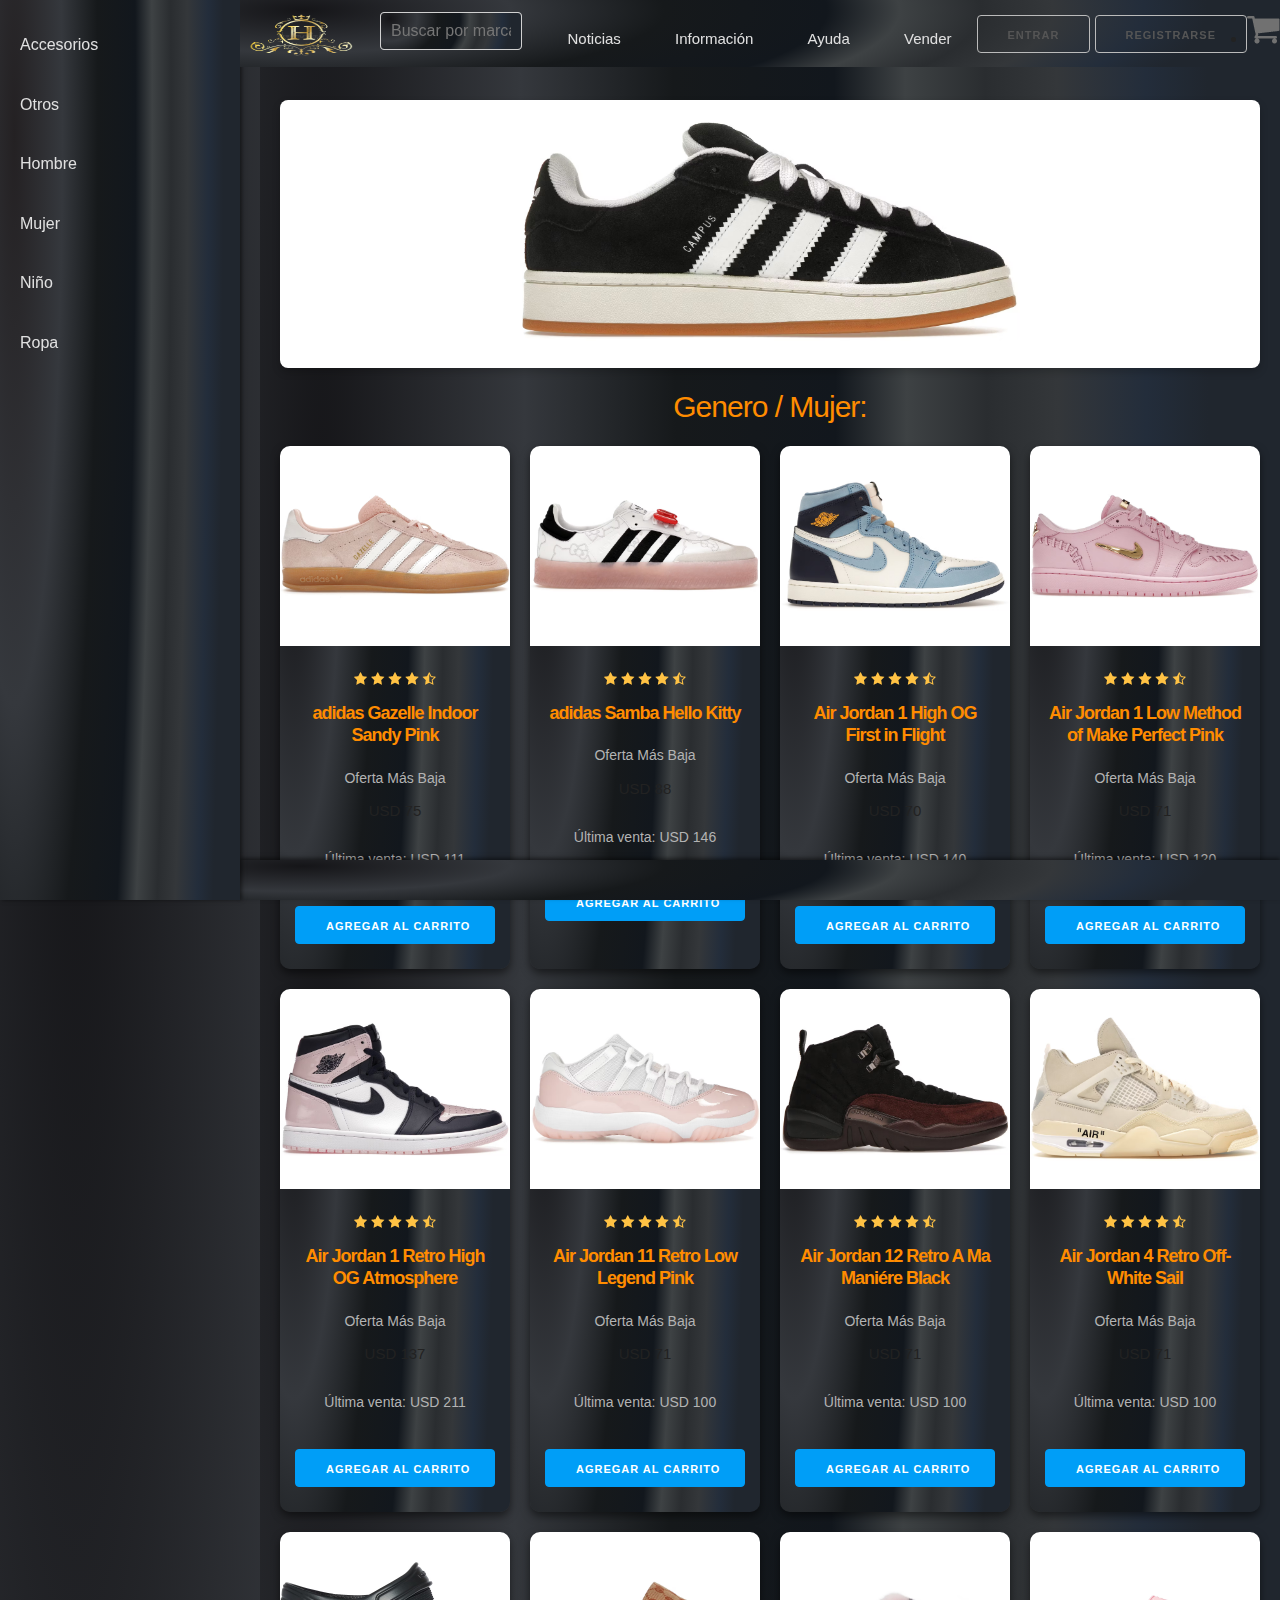
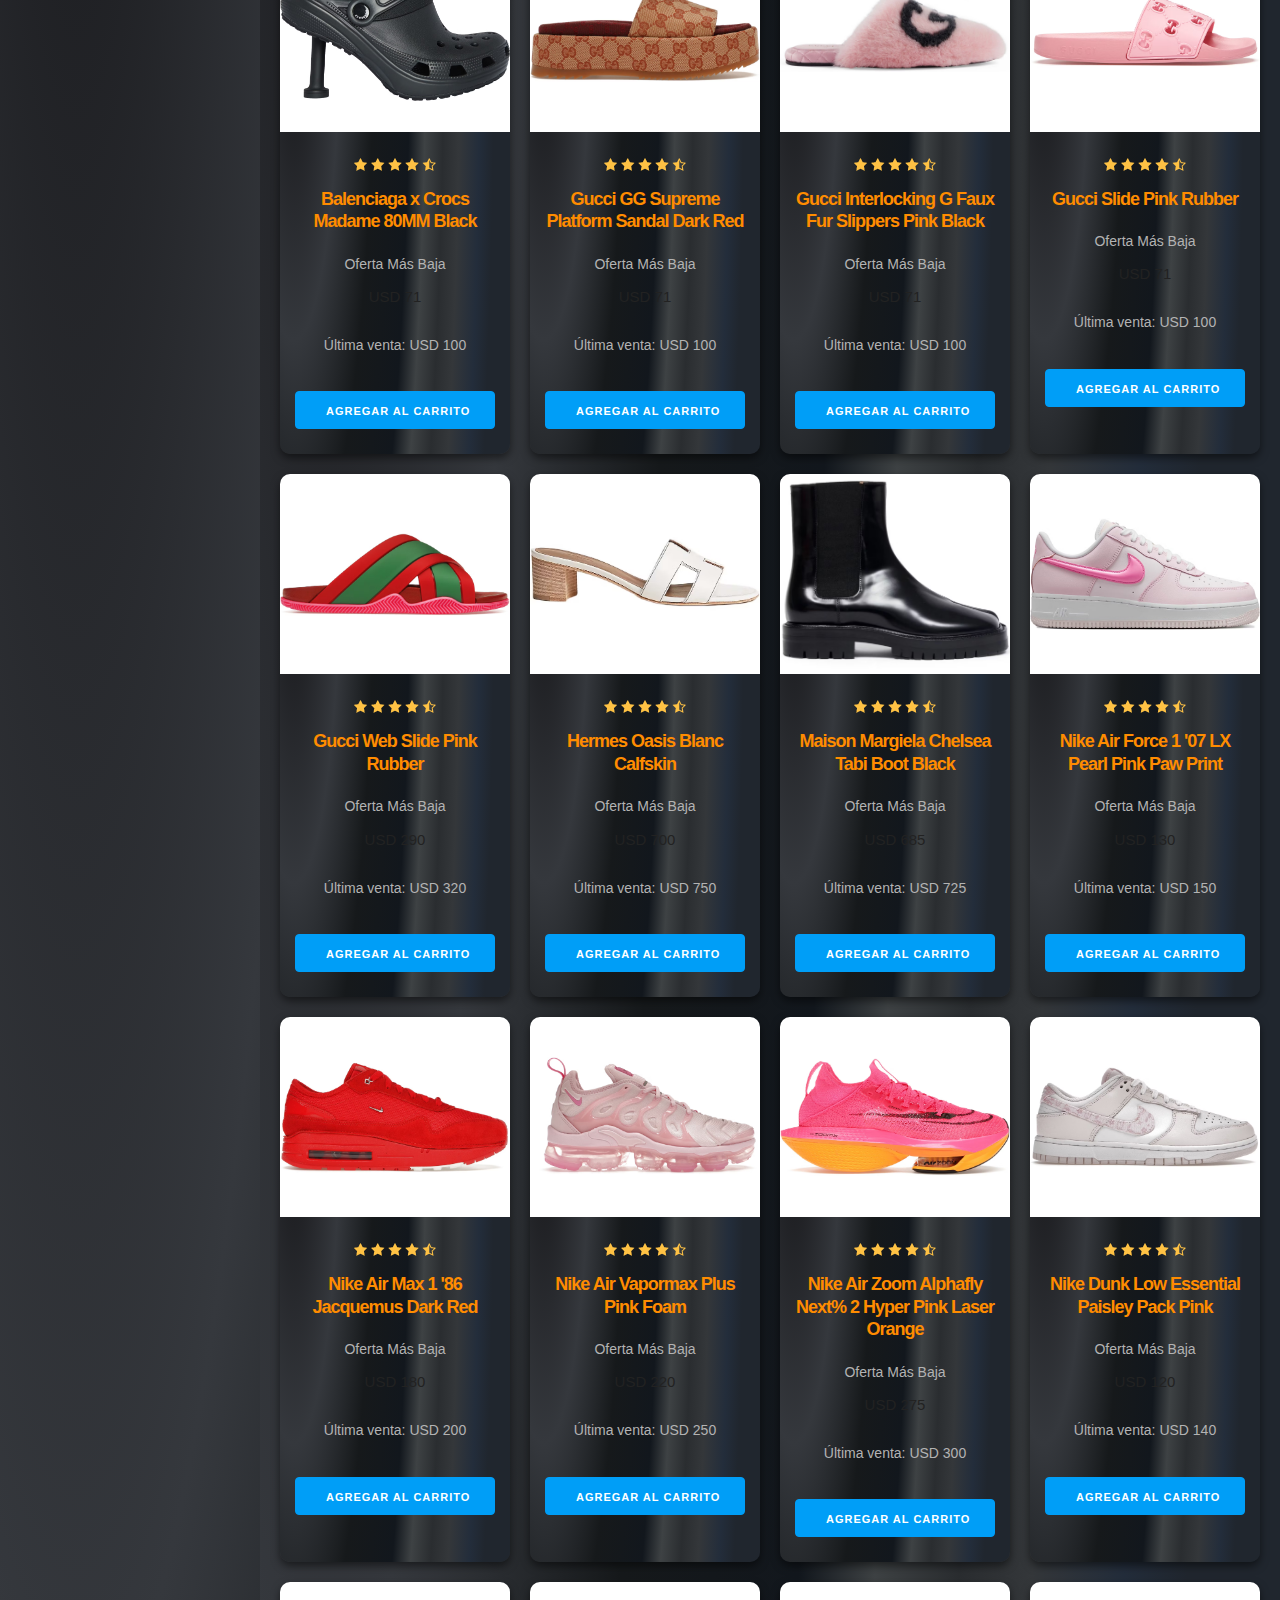
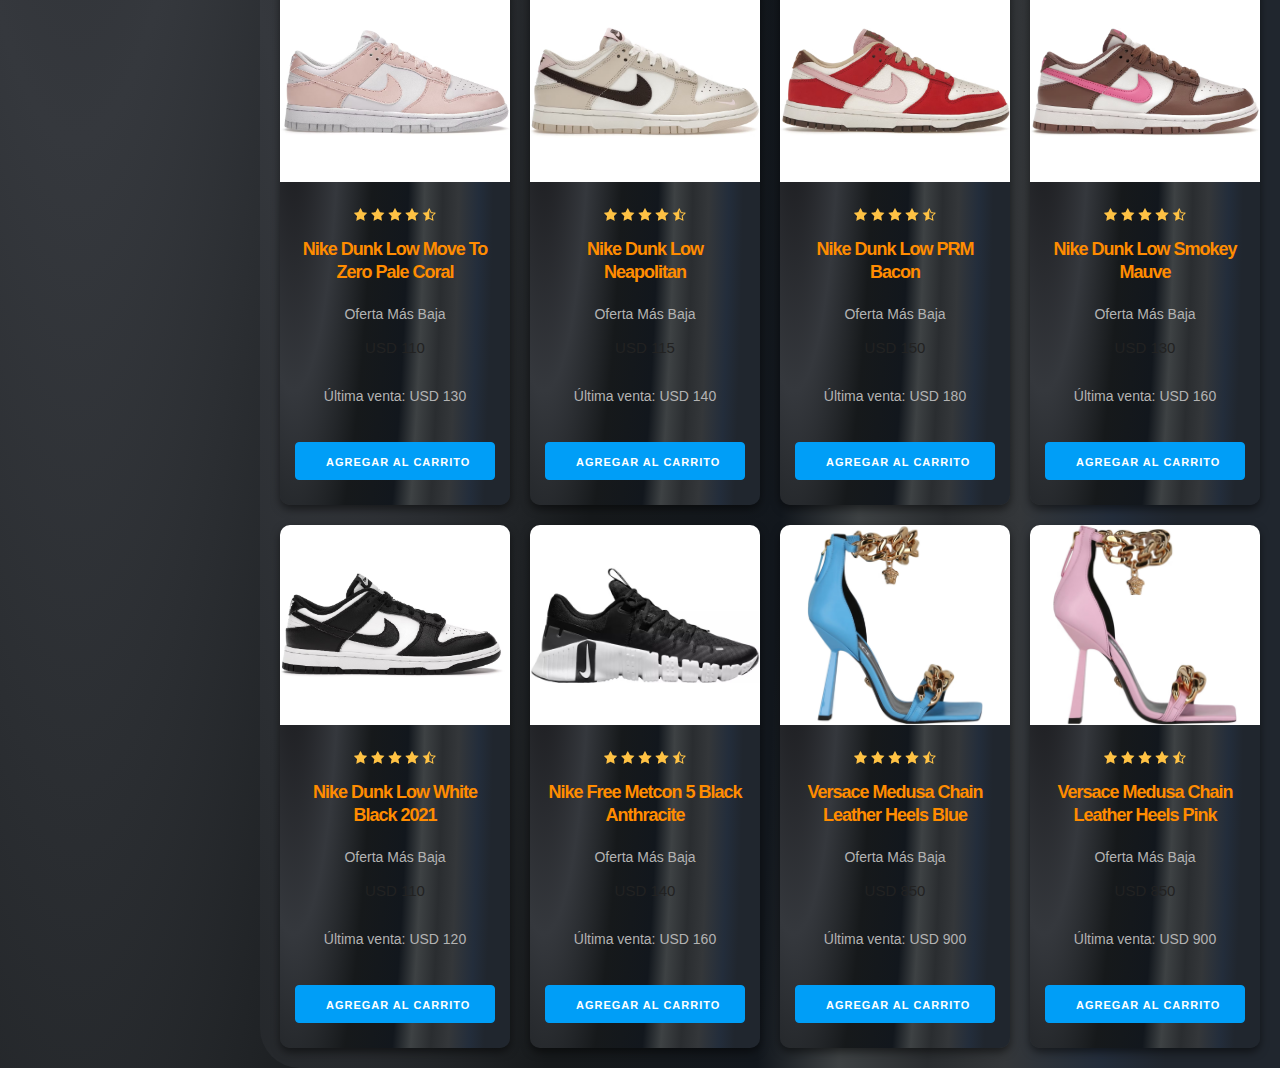
<file: index2.html>
<!DOCTYPE html>
<html lang="en">
<head>
    <meta charset="UTF-8">
    <meta http-equiv="X-UA-Compatible" content="IE=edge">
    <meta name="viewport" content="width=device-width, initial-scale=1.0">
    <title>Tienda de Sneakers</title>
    <link rel="stylesheet" href="css/css.css">
    <link rel="stylesheet" href="css/normalize.css">
    <link rel="stylesheet" href="css/skeleton.css">
    <link rel="stylesheet" href="css/custom.css">
</head>
<body>
    <header>
        <nav class="navbar">
            <div class="navbar-logo">
                <a href="index.html"><img src="imagenes/Captura_de_pantalla_2024-07-24_202557-removebg-preview.png" alt="Logotipo de StockX" width="120px" height="120px"></a>
            </div>
            <div class="navbar-search">
                <input type="text" placeholder="Buscar por marca, color, etc.">
            </div>
            <div class="navbar-links">
                <a href="#">Noticias</a>
                <a href="#">Información</a>
                <a href="#">Ayuda</a>
                <a href="#">Vender</a>
            </div>
            <div class="navbar-user">
                <button>Entrar</button>
                <button>Registrarse</button>
            </div>
            <li class="submenu">
                <img src="imagenes/cart.png" id="img-carrito">
                <!-- carrito 1 -->
                <div id="carrito"> 
                        
                        <table id="lista-carrito" class="u-full-width">
                            <thead>
                                <tr>
                                    <th>Imagen</th>
                                    <th>Nombre</th>
                                    <th>Precio</th>
                                    <th>Cantidad</th>
                                    <th>Acciones</th>
                                </tr>
                            </thead>
                            <!-- tbody del carrito ahi se insertaran los cursos que precionemos -->
                            <tbody></tbody>
                        </table>
                        <!-- boton vaciar carrito -->
                        <a href="#" id="vaciar-carrito" class="button u-full-width">Vaciar Carrito</a>
                </div>
        </li>
    </header>
    <aside class="categorias">
        <ul>
            <li><a href="index5.html">Accesorios</a></li>
            <li><a href="index6.html">Otros</a></li>
            <li><a href="index1.html">Hombre</a></li>
            <li><a href="index2.html">Mujer</a></li>
            <li><a href="index3.html">Niño</a></li>
            <li><a href="index4.html">Ropa</a></li>
        </ul>
    </aside>
    <main>
        <section class="productos">
            <div class="product-images"> 
        <img id="mainImage" src="imagenes/adidas-Campus-00s-Core-Black-Product.avif" alt="Zapatillas Adidas Campus">
        </div>
        </section>
        <section id="galeria" class="galeria">       
         <h2>Genero / Mujer:</h2>
         <div class="product-list">
            <div class="product-card">
                <img src="imagenes/mujer/adidas-Gazelle-Indoor-Sandy-Pink-Womens-Product.avif" alt="adidas Gazelle Indoor Sandy Pink" class="product-image">
                <div class="product-info">
                    <img src="imagenes/estrellas.png">
                    <h2 class="product-name">adidas Gazelle Indoor Sandy Pink</h2>
                    <p class="product-offer">Oferta Más Baja</p>
                    <p class="product-price"><p class="precio">USD 75</p></p>
                    <p class="product-last-sale">Última venta: USD 111</p>
                    <a href="#" class="u-full-width button-primary button input agregar-carrito" data-id="1">Agregar Al Carrito</a>
                </div>
            </div>
            <div class="product-card">
                <img src="imagenes/mujer/adidas-Sambae-Hello-Kitty-Womens-Product.avif" alt="adidas Samba Hello Kitty" class="product-image">
                <div class="product-info">
                    <img src="imagenes/estrellas.png">
                    <h2 class="product-name">adidas Samba Hello Kitty</h2>
                    <p class="product-offer">Oferta Más Baja</p>
                    <p class="product-price"><p class="precio">USD 88</p></p>
                    <p class="product-last-sale">Última venta: USD 146</p>
                    <a href="#" class="u-full-width button-primary button input agregar-carrito" data-id="2">Agregar Al Carrito</a>
                </div>
            </div>
            <div class="product-card">
                <img src="imagenes/mujer/Air-Jordan-1-High-OG-First-in-Flight-Womens-Product.avif" alt="Air Jordan 1 High OG First in Flight" class="product-image">
                <div class="product-info">
                    <img src="imagenes/estrellas.png">
                    <h2 class="product-name">Air Jordan 1 High OG First in Flight</h2>
                    <p class="product-offer">Oferta Más Baja</p>
                    <p class="product-price"><p class="precio">USD 70</p></p>
                    <p class="product-last-sale">Última venta: USD 140</p>
                    <a href="#" class="u-full-width button-primary button input agregar-carrito" data-id="3">Agregar Al Carrito</a>
                </div>
            </div>
            <div class="product-card">
                <img src="imagenes/mujer/Air-Jordan-1-Low-Method-of-Make-Perfect-Pink-Womens-Product.avif" alt="Air Jordan 1 Low Method of Make Perfect Pink" class="product-image">
                <div class="product-info">
                    <img src="imagenes/estrellas.png">
                    <h2 class="product-name">Air Jordan 1 Low Method of Make Perfect Pink</h2>
                    <p class="product-offer">Oferta Más Baja</p>
                    <p class="product-price"><p class="precio">USD 71</p></p>
                    <p class="product-last-sale">Última venta: USD 120</p>
                    <a href="#" class="u-full-width button-primary button input agregar-carrito" data-id="4">Agregar Al Carrito</a>
                </div>
            </div>
            <div class="product-card">
                <img src="imagenes/mujer/Air-Jordan-1-Retro-High-OG-Atmosphere-W-Product.avif" alt="Air Jordan 1 Retro High OG Atmosphere" class="product-image">
                <div class="product-info">
                    <img src="imagenes/estrellas.png">
                    <h2 class="product-name">Air Jordan 1 Retro High OG Atmosphere</h2>
                    <p class="product-offer">Oferta Más Baja</p>
                    <p class="product-price"><p class="precio">USD 137</p></p>
                    <p class="product-last-sale">Última venta: USD 211</p>
                    <a href="#" class="u-full-width button-primary button input agregar-carrito" data-id="5">Agregar Al Carrito</a>
                </div>
            </div>
            <div class="product-card">
                <img src="imagenes/mujer/Air-Jordan-11-Retro-Low-Legend-Pink-Womens-Product.avif" alt="Air Jordan 11 Retro Low Legend Pink" class="product-image">
                <div class="product-info">
                    <img src="imagenes/estrellas.png">
                    <h2 class="product-name">Air Jordan 11 Retro Low Legend Pink</h2>
                    <p class="product-offer">Oferta Más Baja</p>
                    <p class="product-price"><p class="precio">USD 71</p></p>
                    <p class="product-last-sale">Última venta: USD 100</p>
                    <a href="#" class="u-full-width button-primary button input agregar-carrito" data-id="6">Agregar Al Carrito</a>
                </div>
            </div>
            <div class="product-card">
                <img src="imagenes/mujer/Air-Jordan-12-Retro-A-Ma-Maniere-Black-W-Product.avif" alt="Air Jordan 12 Retro A Ma Maniére Black" class="product-image">
                <div class="product-info">
                    <img src="imagenes/estrellas.png">
                    <h2 class="product-name">Air Jordan 12 Retro A Ma Maniére Black</h2>
                    <p class="product-offer">Oferta Más Baja</p>
                    <p class="product-price"><p class="precio">USD 71</p></p>
                    <p class="product-last-sale">Última venta: USD 100</p>
                    <a href="#" class="u-full-width button-primary button input agregar-carrito" data-id="7">Agregar Al Carrito</a>
                </div>
            </div>
            <div class="product-card">
                <img src="imagenes/mujer/Air-Jordan-4-Retro-Off-White-Sail-W-Product.avif" alt="Air Jordan 4 Retro Off-White Sail" class="product-image">
                <div class="product-info">
                    <img src="imagenes/estrellas.png">
                    <h2 class="product-name">Air Jordan 4 Retro Off-White Sail</h2>
                    <p class="product-offer">Oferta Más Baja</p>
                    <p class="product-price"><p class="precio">USD 71</p></p>
                    <p class="product-last-sale">Última venta: USD 100</p>
                    <a href="#" class="u-full-width button-primary button input agregar-carrito" data-id="8">Agregar Al Carrito</a>
                </div>
            </div>
            <div class="product-card">
                <img src="imagenes/mujer/Balenciaga-x-Crocs-Madame-80MM-Black-W.avif" alt="Balenciaga x Crocs Madame 80MM Black" class="product-image">
                <div class="product-info">
                    <img src="imagenes/estrellas.png">
                    <h2 class="product-name">Balenciaga x Crocs Madame 80MM Black</h2>
                    <p class="product-offer">Oferta Más Baja</p>
                    <p class="product-price"><p class="precio">USD 71</p></p>
                    <p class="product-last-sale">Última venta: USD 100</p>
                    <a href="#" class="u-full-width button-primary button input agregar-carrito" data-id="9">Agregar Al Carrito</a>
                </div>
            </div>
            <div class="product-card">
                <img src="imagenes/mujer/Gucci-GG-Supreme-Platform-Sandal-Dark-Red-Womens-Product.avif" alt="Gucci GG Supreme Platform Sandal Dark Red" class="product-image">
                <div class="product-info">
                    <img src="imagenes/estrellas.png">
                    <h2 class="product-name">Gucci GG Supreme Platform Sandal Dark Red</h2>
                    <p class="product-offer">Oferta Más Baja</p>
                    <p class="product-price"><p class="precio">USD 71</p></p>
                    <p class="product-last-sale">Última venta: USD 100</p>
                    <a href="#" class="u-full-width button-primary button input agregar-carrito" data-id="10">Agregar Al Carrito</a>
                </div>
            </div>
            <div class="product-card">
                <img src="imagenes/mujer/Gucci-Interlocking-G-Faux-Fur-Slippers-Pink-Black-Womens.avif" alt="Gucci Interlocking G Faux Fur Slippers Pink Black" class="product-image">
                <div class="product-info">
                    <img src="imagenes/estrellas.png">
                    <h2 class="product-name">Gucci Interlocking G Faux Fur Slippers Pink Black</h2>
                    <p class="product-offer">Oferta Más Baja</p>
                    <p class="product-price"><p class="precio">USD 71</p></p>
                    <p class="product-last-sale">Última venta: USD 100</p>
                    <a href="#" class="u-full-width button-primary button input agregar-carrito" data-id="11">Agregar Al Carrito</a>
                </div>
            </div>
            <div class="product-card">
                <img src="imagenes/mujer/Gucci-Slide-Pink-Rubber-W-Product.avif" alt="Gucci Slide Pink Rubber" class="product-image">
                <div class="product-info">
                    <img src="imagenes/estrellas.png">
                    <h2 class="product-name">Gucci Slide Pink Rubber</h2>
                    <p class="product-offer">Oferta Más Baja</p>
                    <p class="product-price"><p class="precio">USD 71</p></p>
                    <p class="product-last-sale">Última venta: USD 100</p>
                    <a href="#" class="u-full-width button-primary button input agregar-carrito" data-id="12">Agregar Al Carrito</a>
                </div>
            </div>
           
            <div class="product-card">
                <img src="imagenes/mujer/Gucci-Web-Slide-Pink-Rubber-W-Product.avif" alt="Gucci Web Slide Pink Rubber" class="product-image">
                <div class="product-info">
                    <img src="imagenes/estrellas.png">
                    <h2 class="product-name">Gucci Web Slide Pink Rubber</h2>
                    <p class="product-offer">Oferta Más Baja</p>
                    <p class="product-price"><p class="precio">USD 290</p></p>
                    <p class="product-last-sale">Última venta: USD 320</p>
                    <a href="#" class="u-full-width button-primary button input agregar-carrito" data-id="13">Agregar Al Carrito</a>
                </div>
            </div>
            <div class="product-card">
                <img src="imagenes/mujer/Hermes-Oasis-Blanc-Calfskin.avif" alt="Hermes Oasis Blanc Calfskin" class="product-image">
                <div class="product-info">
                    <img src="imagenes/estrellas.png">
                    <h2 class="product-name">Hermes Oasis Blanc Calfskin</h2>
                    <p class="product-offer">Oferta Más Baja</p>
                    <p class="product-price"><p class="precio">USD 700</p></p>
                    <p class="product-last-sale">Última venta: USD 750</p>
                    <a href="#" class="u-full-width button-primary button input agregar-carrito" data-id="14">Agregar Al Carrito</a>
                </div>
            </div>
            <div class="product-card">
                <img src="imagenes/mujer/Maison-Margiela-Chelsea-Tabi-Boot-Black-Womens.avif" alt="Maison Margiela Chelsea Tabi Boot Black" class="product-image">
                <div class="product-info">
                    <img src="imagenes/estrellas.png">
                    <h2 class="product-name">Maison Margiela Chelsea Tabi Boot Black</h2>
                    <p class="product-offer">Oferta Más Baja</p>
                    <p class="product-price"><p class="precio">USD 685</p></p>
                    <p class="product-last-sale">Última venta: USD 725</p>
                    <a href="#" class="u-full-width button-primary button input agregar-carrito" data-id="15">Agregar Al Carrito</a>
                </div>
            </div>
            <div class="product-card">
                <img src="imagenes/mujer/Nike-Air-Force-1-07-LX-Pearl-Pink-Paw-Print-Womens.avif" alt="Nike Air Force 1 '07 LX Pearl Pink Paw Print" class="product-image">
                <div class="product-info">
                    <img src="imagenes/estrellas.png">
                    <h2 class="product-name">Nike Air Force 1 '07 LX Pearl Pink Paw Print</h2>
                    <p class="product-offer">Oferta Más Baja</p>
                    <p class="product-price"><p class="precio">USD 130</p></p>
                    <p class="product-last-sale">Última venta: USD 150</p>
                    <a href="#" class="u-full-width button-primary button input agregar-carrito" data-id="16">Agregar Al Carrito</a>
                </div>
            </div>
            <div class="product-card">
                <img src="imagenes/mujer/Nike-Air-Max-1-86-Jacquemus-Dark-Red-Womens-Product.avif" alt="Nike Air Max 1 '86 Jacquemus Dark Red" class="product-image">
                <div class="product-info">
                    <img src="imagenes/estrellas.png">
                    <h2 class="product-name">Nike Air Max 1 '86 Jacquemus Dark Red</h2>
                    <p class="product-offer">Oferta Más Baja</p>
                    <p class="product-price"><p class="precio">USD 180</p></p>
                    <p class="product-last-sale">Última venta: USD 200</p>
                    <a href="#" class="u-full-width button-primary button input agregar-carrito" data-id="17">Agregar Al Carrito</a>
                </div>
            </div>
            <div class="product-card">
                <img src="imagenes/mujer/Nike-Air-Vapormax-Plus-Pink-Foam-Womens-Product.avif" alt="Nike Air Vapormax Plus Pink Foam" class="product-image">
                <div class="product-info">
                    <img src="imagenes/estrellas.png">
                    <h2 class="product-name">Nike Air Vapormax Plus Pink Foam</h2>
                    <p class="product-offer">Oferta Más Baja</p>
                    <p class="product-price"><p class="precio">USD 220</p></p>
                    <p class="product-last-sale">Última venta: USD 250</p>
                    <a href="#" class="u-full-width button-primary button input agregar-carrito" data-id="18">Agregar Al Carrito</a>
                </div>
            </div>
            <div class="product-card">
                <img src="imagenes/mujer/Nike-Air-Zoom-Alphafly-Next-2-Hyper-Pink-Laser-Orange-Womens-Product.avif" alt="Nike Air Zoom Alphafly Next% 2 Hyper Pink Laser Orange" class="product-image">
                <div class="product-info">
                    <img src="imagenes/estrellas.png">
                    <h2 class="product-name">Nike Air Zoom Alphafly Next% 2 Hyper Pink Laser Orange</h2>
                    <p class="product-offer">Oferta Más Baja</p>
                    <p class="product-price"><p class="precio">USD 275</p></p>
                    <p class="product-last-sale">Última venta: USD 300</p>
                    <a href="#" class="u-full-width button-primary button input agregar-carrito" data-id="19">Agregar Al Carrito</a>
                </div>
            </div>
            <div class="product-card">
                <img src="imagenes/mujer/Nike-Dunk-Low-Essential-Paisley-Pack-Pink-W-Product.avif" alt="Nike Dunk Low Essential Paisley Pack Pink" class="product-image">
                <div class="product-info">
                    <img src="imagenes/estrellas.png">
                    <h2 class="product-name">Nike Dunk Low Essential Paisley Pack Pink</h2>
                    <p class="product-offer">Oferta Más Baja</p>
                    <p class="product-price"><p class="precio">USD 120</p></p>
                    <p class="product-last-sale">Última venta: USD 140</p>
                    <a href="#" class="u-full-width button-primary button input agregar-carrito" data-id="20">Agregar Al Carrito</a>
                </div>
            </div>
            <div class="product-card">
                <img src="imagenes/mujer/Nike-Dunk-Low-Move-To-Zero-Pale-Coral-W-Product.avif" alt="Nike Dunk Low Move To Zero Pale Coral" class="product-image">
                <div class="product-info">
                    <img src="imagenes/estrellas.png">
                    <h2 class="product-name">Nike Dunk Low Move To Zero Pale Coral</h2>
                    <p class="product-offer">Oferta Más Baja</p>
                    <p class="product-price"><p class="precio">USD 110</p></p>
                    <p class="product-last-sale">Última venta: USD 130</p>
                    <a href="#" class="u-full-width button-primary button input agregar-carrito" data-id="21">Agregar Al Carrito</a>
                </div>
            </div>
            <div class="product-card">
                <img src="imagenes/mujer/Nike-Dunk-Low-Neapolitan-Womens-Product.avif" alt="Nike Dunk Low Neapolitan" class="product-image">
                <div class="product-info">
                    <img src="imagenes/estrellas.png">
                    <h2 class="product-name">Nike Dunk Low Neapolitan</h2>
                    <p class="product-offer">Oferta Más Baja</p>
                    <p class="product-price"><p class="precio">USD 115</p></p>
                    <p class="product-last-sale">Última venta: USD 140</p>
                    <a href="#" class="u-full-width button-primary button input agregar-carrito" data-id="22">Agregar Al Carrito</a>
                </div>
            </div>
            <div class="product-card">
                <img src="imagenes/mujer/Nike-Dunk-Low-PRM-Bacon-Womens-Product.avif" alt="Nike Dunk Low PRM Bacon" class="product-image">
                <div class="product-info">
                    <img src="imagenes/estrellas.png">
                    <h2 class="product-name">Nike Dunk Low PRM Bacon</h2>
                    <p class="product-offer">Oferta Más Baja</p>
                    <p class="product-price"><p class="precio">USD 150</p></p>
                    <p class="product-last-sale">Última venta: USD 180</p>
                    <a href="#" class="u-full-width button-primary button input agregar-carrito" data-id="23">Agregar Al Carrito</a>
                </div>
            </div>
            <div class="product-card">
                <img src="imagenes/mujer/Nike-Dunk-Low-Smokey-Mauve-Womens-Product.avif" alt="Nike Dunk Low Smokey Mauve" class="product-image">
                <div class="product-info">
                    <img src="imagenes/estrellas.png">
                    <h2 class="product-name">Nike Dunk Low Smokey Mauve</h2>
                    <p class="product-offer">Oferta Más Baja</p>
                    <p class="product-price"><p class="precio">USD 130</p></p>
                    <p class="product-last-sale">Última venta: USD 160</p>
                    <a href="#" class="u-full-width button-primary button input agregar-carrito" data-id="24">Agregar Al Carrito</a>
                </div>
            </div>
            <div class="product-card">
                <img src="imagenes/mujer/Nike-Dunk-Low-White-Black-2021-W-Product.avif" alt="Nike Dunk Low White Black 2021" class="product-image">
                <div class="product-info">
                    <img src="imagenes/estrellas.png">
                    <h2 class="product-name">Nike Dunk Low White Black 2021</h2>
                    <p class="product-offer">Oferta Más Baja</p>
                    <p class="product-price"><p class="precio">USD 110</p></p>
                    <p class="product-last-sale">Última venta: USD 120</p>
                    <a href="#" class="u-full-width button-primary button input agregar-carrito" data-id="25">Agregar Al Carrito</a>
                </div>
            </div>
            <div class="product-card">
                <img src="imagenes/mujer/Nike-Free-Metcon-5-Black-Anthracite-Womens.avif" alt="Nike Free Metcon 5 Black Anthracite" class="product-image">
                <div class="product-info">
                    <img src="imagenes/estrellas.png">
                    <h2 class="product-name">Nike Free Metcon 5 Black Anthracite</h2>
                    <p class="product-offer">Oferta Más Baja</p>
                    <p class="product-price"><p class="precio">USD 140</p></p>
                    <p class="product-last-sale">Última venta: USD 160</p>
                    <a href="#" class="u-full-width button-primary button input agregar-carrito" data-id="26">Agregar Al Carrito</a>
                </div>
            </div>
            <div class="product-card">
                <img src="imagenes/mujer/Versace-Medusa-Chain-Leather-Heels-Blue-Womens.avif" alt="Versace Medusa Chain Leather Heels Blue" class="product-image">
                <div class="product-info">
                    <img src="imagenes/estrellas.png">
                    <h2 class="product-name">Versace Medusa Chain Leather Heels Blue</h2>
                    <p class="product-offer">Oferta Más Baja</p>
                    <p class="product-price"><p class="precio">USD 850</p></p>
                    <p class="product-last-sale">Última venta: USD 900</p>
                    <a href="#" class="u-full-width button-primary button input agregar-carrito" data-id="27">Agregar Al Carrito</a>
                </div>
            </div>
            <div class="product-card">
                <img src="imagenes/mujer/Versace-Medusa-Chain-Leather-Heels-Pink-Womens.avif" alt="Versace Medusa Chain Leather Heels Pink" class="product-image">
                <div class="product-info">
                    <img src="imagenes/estrellas.png">
                    <h2 class="product-name">Versace Medusa Chain Leather Heels Pink</h2>
                    <p class="product-offer">Oferta Más Baja</p>
                    <p class="product-price"><p class="precio">USD 850</p></p>
                    <p class="product-last-sale">Última venta: USD 900</p>
                    <a href="#" class="u-full-width button-primary button input agregar-carrito" data-id="28">Agregar Al Carrito</a>
                </div>
            </div>
            
            </div>
        </section>
    </main>
    <script src="js/carrito.js"></script>
    <footer class="pie">
    </footer>
</body>
</html>
</file>
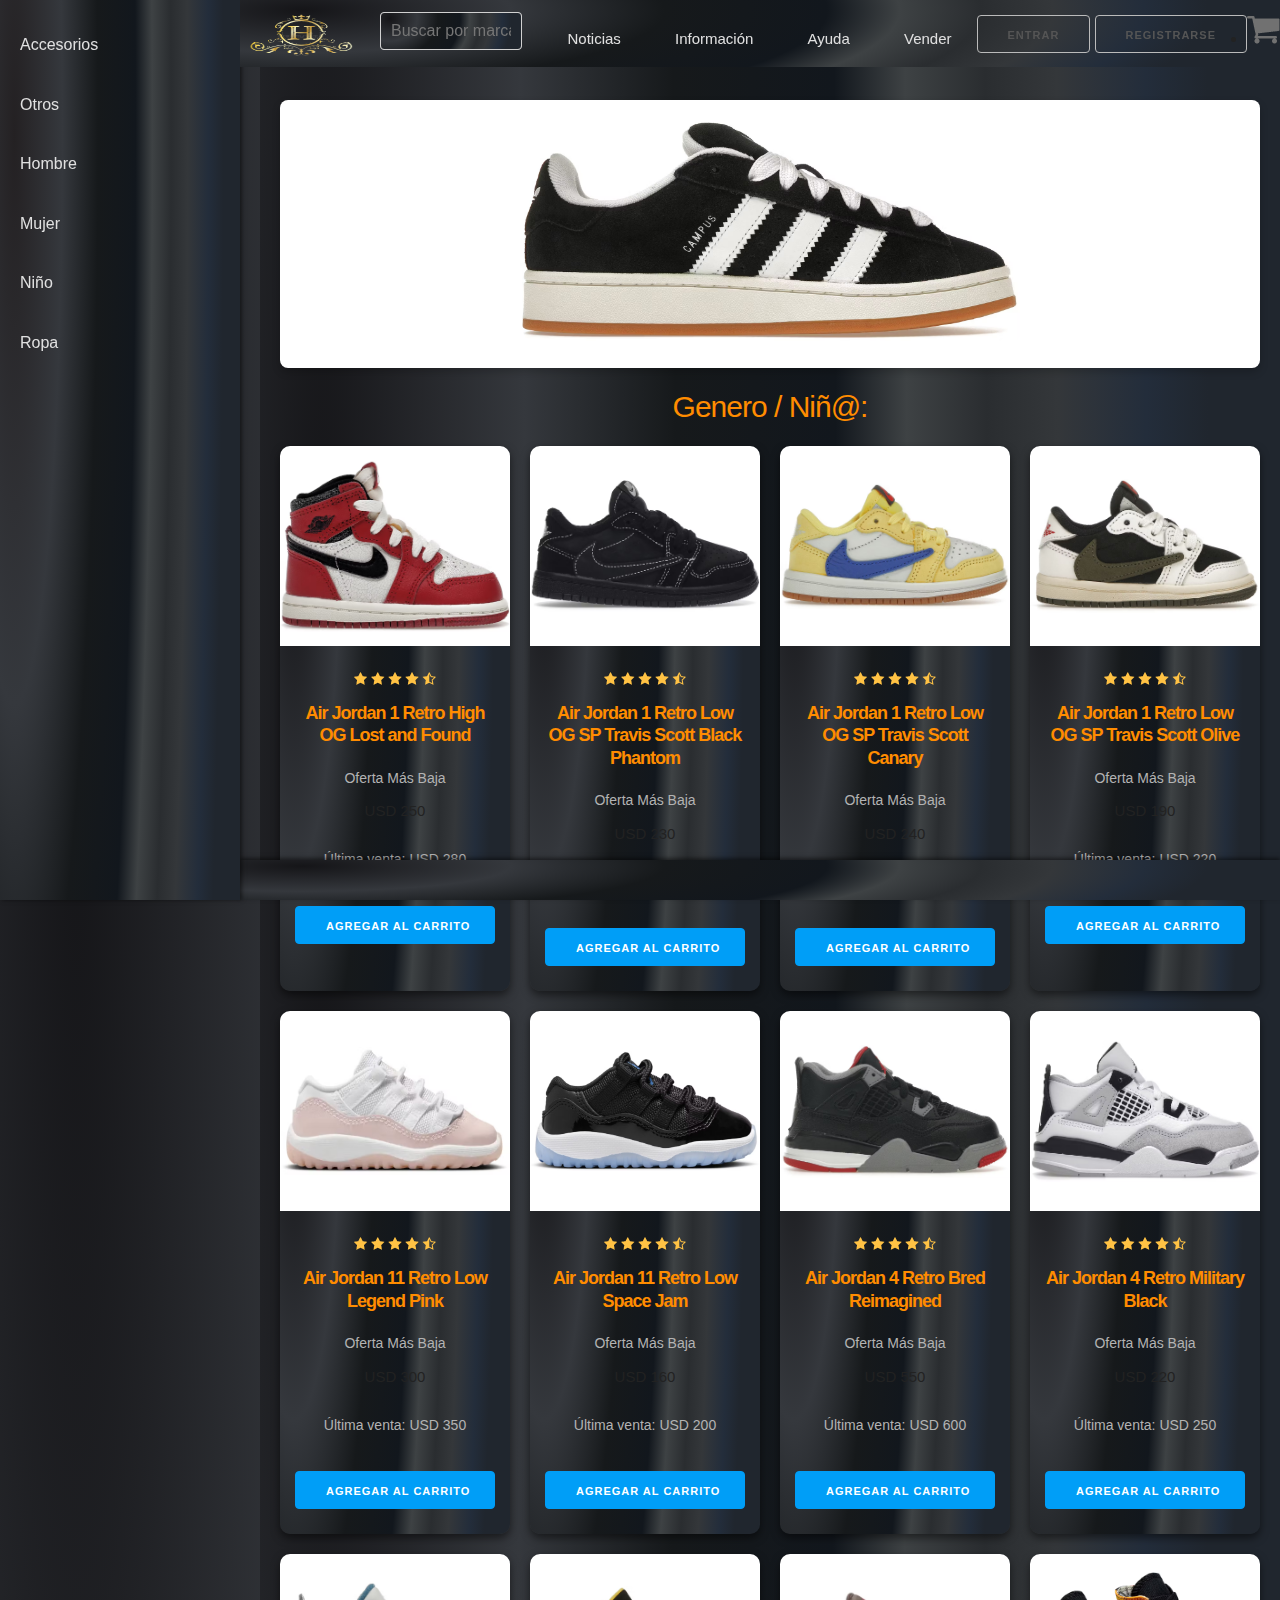
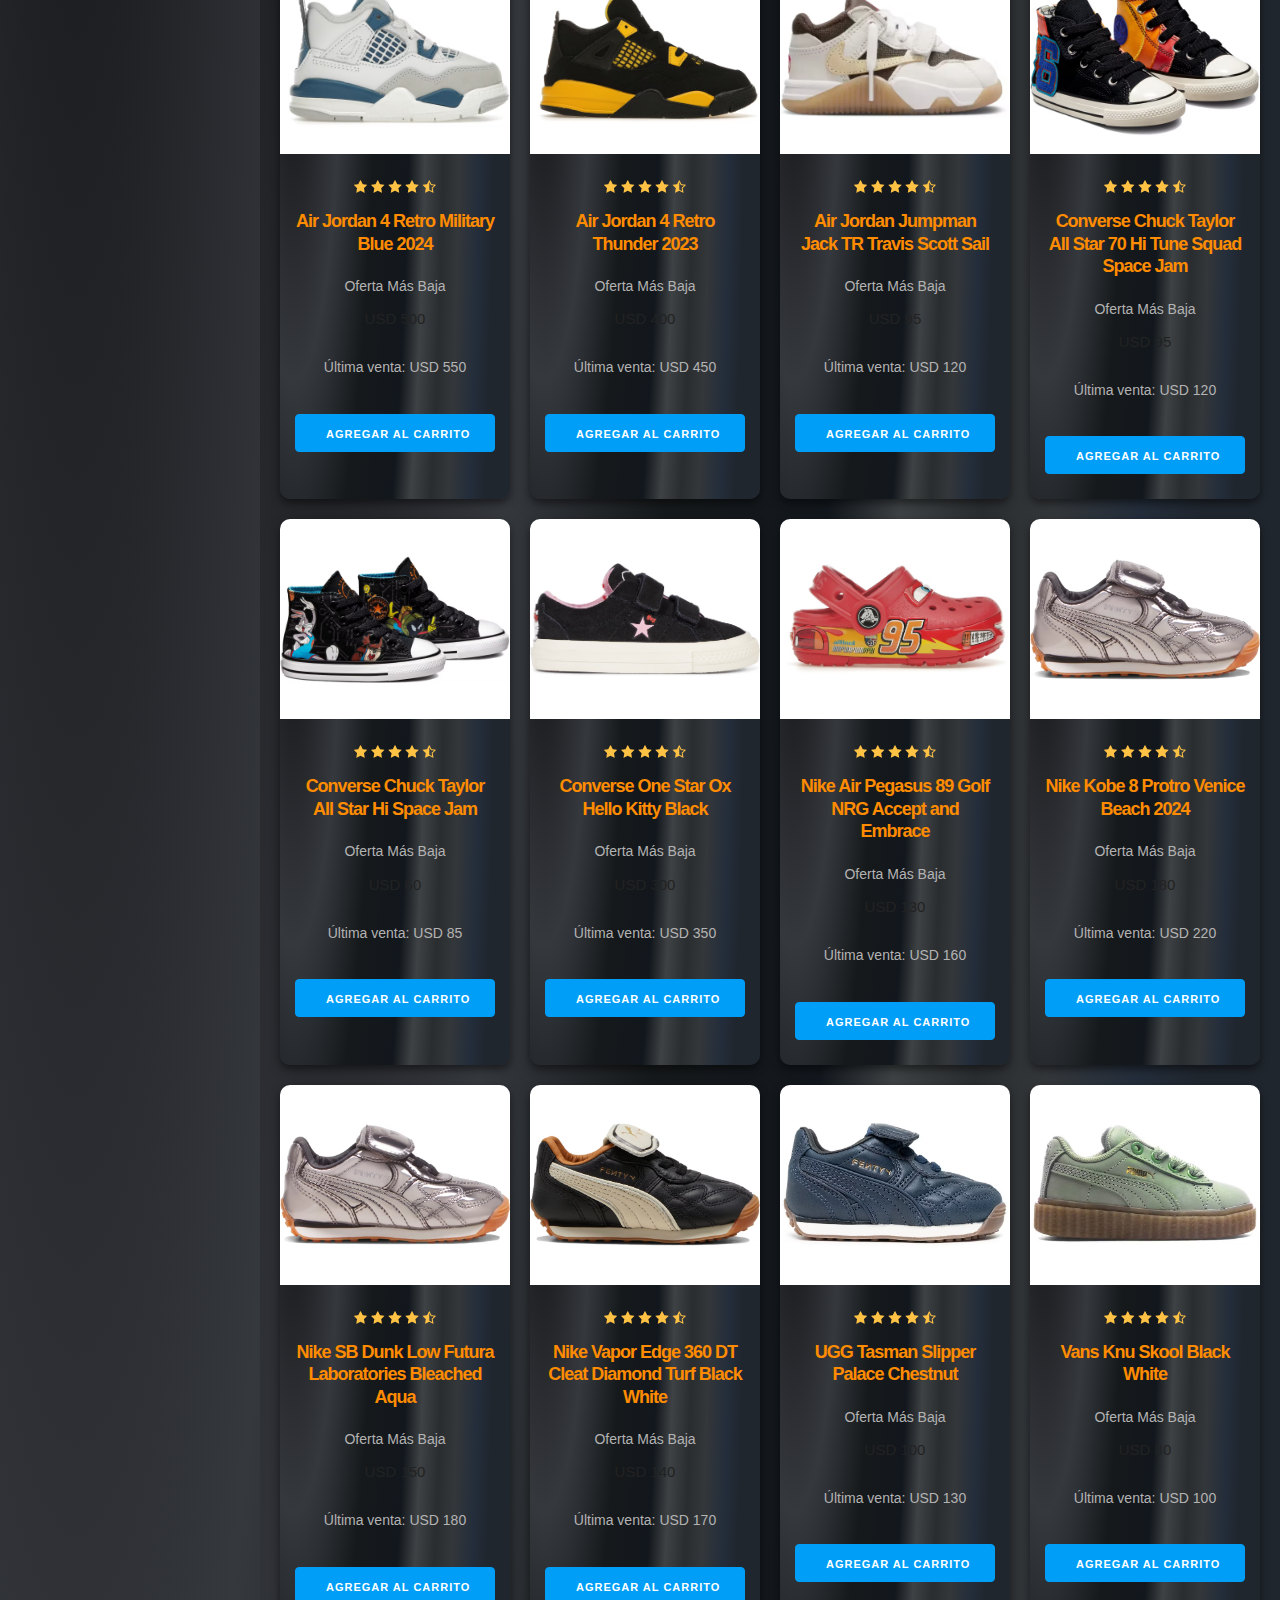
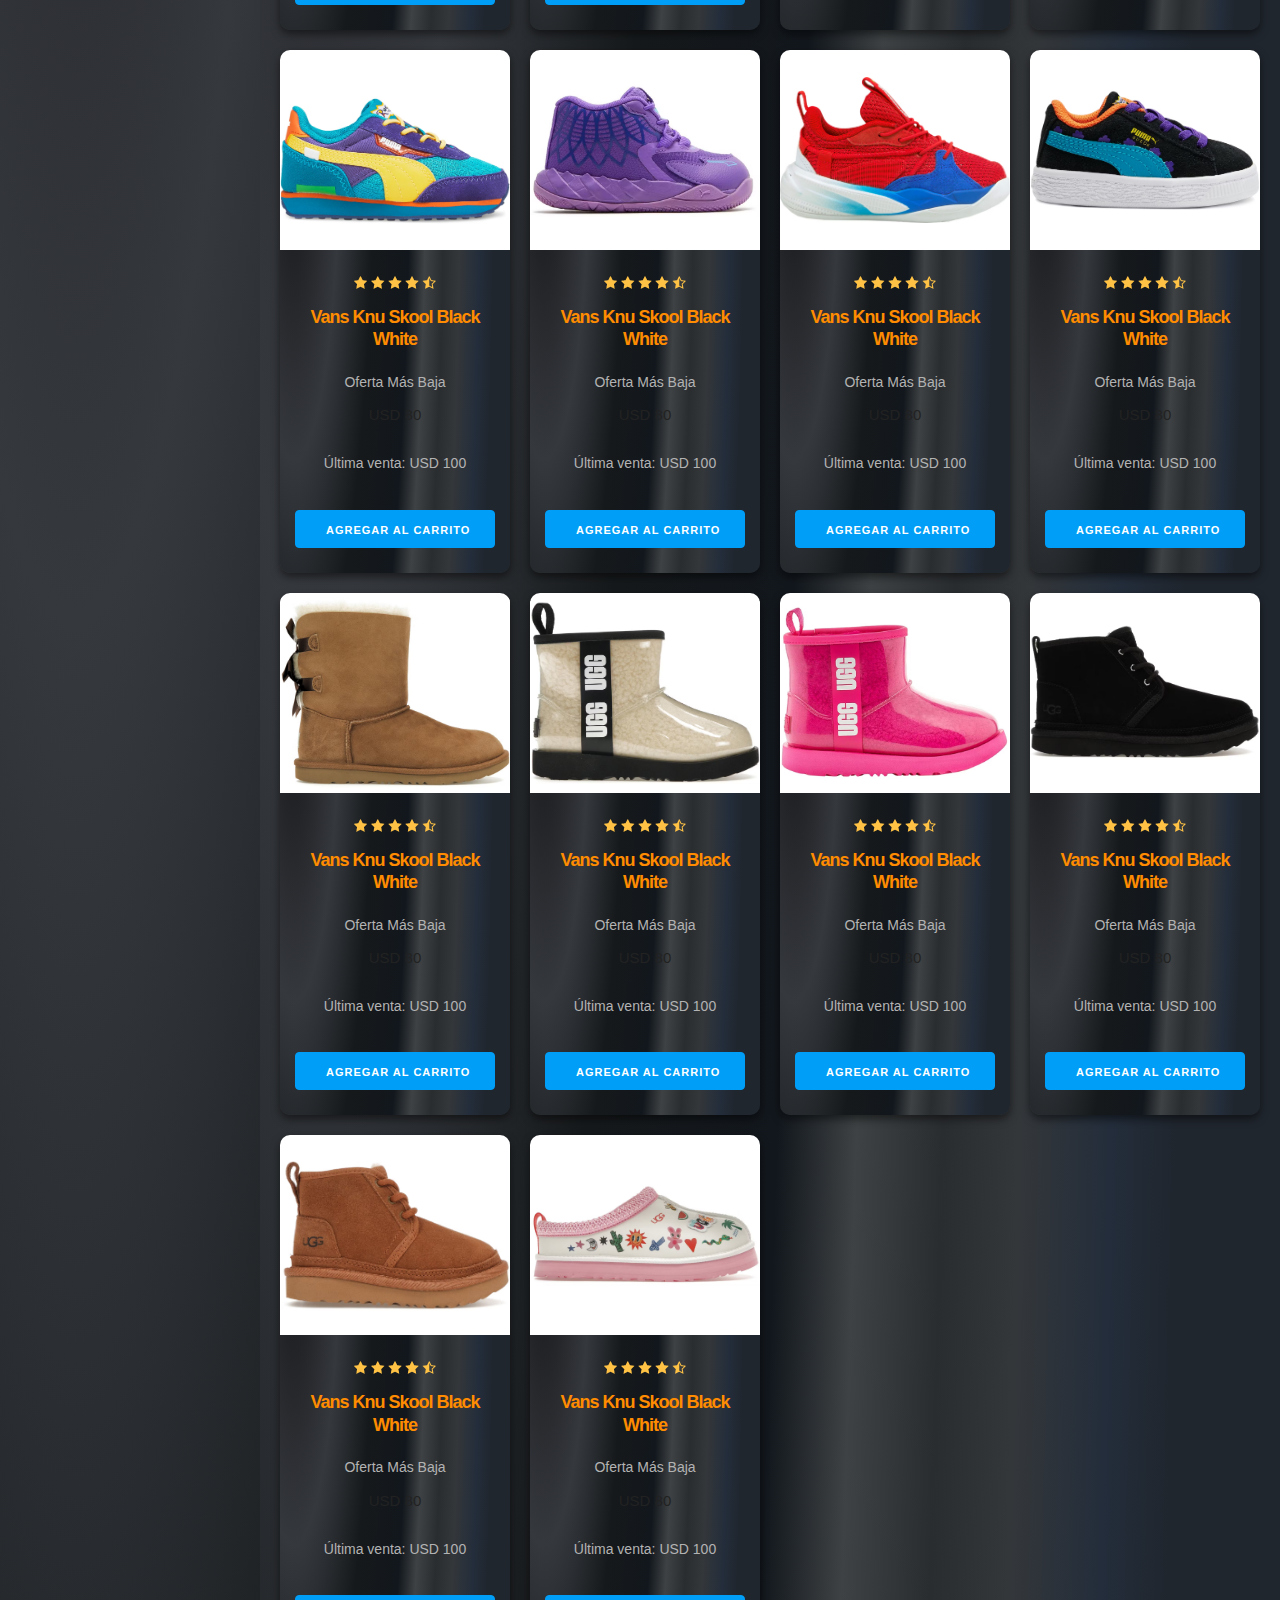
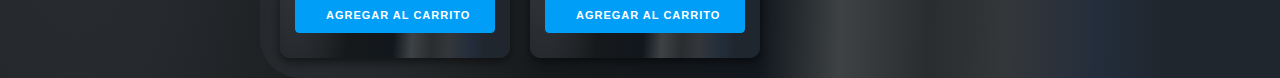
<file: index3.html>
<!DOCTYPE html>
<html lang="en">
<head>
    <meta charset="UTF-8">
    <meta http-equiv="X-UA-Compatible" content="IE=edge">
    <meta name="viewport" content="width=device-width, initial-scale=1.0">
    <title>Tienda de Sneakers</title>
    <link rel="stylesheet" href="css/css.css">
    <link rel="stylesheet" href="css/normalize.css">
    <link rel="stylesheet" href="css/skeleton.css">
    <link rel="stylesheet" href="css/custom.css">
</head>
<body>
    <header>
        <nav class="navbar">
            <div class="navbar-logo">
                <a href="index.html"><img src="imagenes/Captura_de_pantalla_2024-07-24_202557-removebg-preview.png" alt="Logotipo de StockX" width="120px" height="120px"></a>
            </div>
            <div class="navbar-search">
                <input type="text" placeholder="Buscar por marca, color, etc.">
            </div>
            <div class="navbar-links">
                <a href="#">Noticias</a>
                <a href="#">Información</a>
                <a href="#">Ayuda</a>
                <a href="#">Vender</a>
            </div>
            <div class="navbar-user">
                <button>Entrar</button>
                <button>Registrarse</button>
            </div>
            <li class="submenu">
                <img src="imagenes/cart.png" id="img-carrito">
                <!-- carrito 1 -->
                <div id="carrito"> 
                        
                        <table id="lista-carrito" class="u-full-width">
                            <thead>
                                <tr>
                                    <th>Imagen</th>
                                    <th>Nombre</th>
                                    <th>Precio</th>
                                    <th>Cantidad</th>
                                    <th>Acciones</th>
                                </tr>
                            </thead>
                            <!-- tbody del carrito ahi se insertaran los cursos que precionemos -->
                            <tbody></tbody>
                        </table>
                        <!-- boton vaciar carrito -->
                        <a href="#" id="vaciar-carrito" class="button u-full-width">Vaciar Carrito</a>
                </div>
        </li>
    </header>
    <aside class="categorias">
        <ul>
            <li><a href="index5.html">Accesorios</a></li>
            <li><a href="index6.html">Otros</a></li>
            <li><a href="index1.html">Hombre</a></li>
            <li><a href="index2.html">Mujer</a></li>
            <li><a href="index3.html">Niño</a></li>
            <li><a href="index4.html">Ropa</a></li>
        </ul>
    </aside>
    <main>
        <section class="productos">
            <div class="product-images"> 
        <img id="mainImage" src="imagenes/adidas-Campus-00s-Core-Black-Product.avif" alt="Zapatillas Adidas Campus">
        </div>
        </section>
        <section id="galeria" class="galeria">
            <h2>Genero / Niñ@:</h2>
            <div class="product-list">
                <div class="product-card">
                    <img src="imagenes/niños/Air-Jordan-1-Retro-High-OG-Lost-and-Found-TD-Product.avif" alt="Air Jordan 1 Retro High OG Lost and Found" class="product-image">
                    <div class="product-info">
                        <img src="imagenes/estrellas.png">
                        <h2 class="product-name">Air Jordan 1 Retro High OG Lost and Found</h2>
                        <p class="product-offer">Oferta Más Baja</p>
                        <p class="product-price"><p class="precio">USD 250</p></p>
                        <p class="product-last-sale">Última venta: USD 280</p>
                        <a href="#" class="u-full-width button-primary button input agregar-carrito" data-id="1">Agregar Al Carrito</a>
                    </div>
                </div>
                <div class="product-card">
                    <img src="imagenes/niños/Air-Jordan-1-Retro-Low-OG-SP-Travis-Scott-Black-Phantom-TD-Product.avif" alt="Air Jordan 1 Retro Low OG SP Travis Scott Black Phantom" class="product-image">
                    <div class="product-info">
                        <img src="imagenes/estrellas.png">
                        <h2 class="product-name">Air Jordan 1 Retro Low OG SP Travis Scott Black Phantom</h2>
                        <p class="product-offer">Oferta Más Baja</p>
                        <p class="product-price"><p class="precio">USD 230</p></p>
                        <p class="product-last-sale">Última venta: USD 260</p>
                        <a href="#" class="u-full-width button-primary button input agregar-carrito" data-id="2">Agregar Al Carrito</a>
                    </div>
                </div>
                <div class="product-card">
                    <img src="imagenes/niños/Air-Jordan-1-Retro-Low-OG-SP-Travis-Scott-Canary-TD-Product.avif" alt="Air Jordan 1 Retro Low OG SP Travis Scott Canary" class="product-image">
                    <div class="product-info">
                        <img src="imagenes/estrellas.png">
                        <h2 class="product-name">Air Jordan 1 Retro Low OG SP Travis Scott Canary</h2>
                        <p class="product-offer">Oferta Más Baja</p>
                        <p class="product-price"><p class="precio">USD 240</p></p>
                        <p class="product-last-sale">Última venta: USD 270</p>
                        <a href="#" class="u-full-width button-primary button input agregar-carrito" data-id="3">Agregar Al Carrito</a>
                    </div>
                </div>
                <div class="product-card">
                    <img src="imagenes/niños/Air-Jordan-1-Retro-Low-OG-SP-Travis-Scott-Olive-TD-Product.avif" alt="Air Jordan 1 Retro Low OG SP Travis Scott Olive" class="product-image">
                    <div class="product-info">
                        <img src="imagenes/estrellas.png">
                        <h2 class="product-name">Air Jordan 1 Retro Low OG SP Travis Scott Olive</h2>
                        <p class="product-offer">Oferta Más Baja</p>
                        <p class="product-price"><p class="precio">USD 190</p></p>
                        <p class="product-last-sale">Última venta: USD 220</p>
                        <a href="#" class="u-full-width button-primary button input agregar-carrito" data-id="4">Agregar Al Carrito</a>
                    </div>
                </div>
                <div class="product-card">
                    <img src="imagenes/niños/Air-Jordan-11-Retro-Low-Legend-Pink-TD.avif" alt="Air Jordan 11 Retro Low Legend Pink" class="product-image">
                    <div class="product-info">
                        <img src="imagenes/estrellas.png">
                        <h2 class="product-name">Air Jordan 11 Retro Low Legend Pink</h2>
                        <p class="product-offer">Oferta Más Baja</p>
                        <p class="product-price"><p class="precio">USD 300</p></p>
                        <p class="product-last-sale">Última venta: USD 350</p>
                        <a href="#" class="u-full-width button-primary button input agregar-carrito" data-id="5">Agregar Al Carrito</a>
                    </div>
                </div>
                <div class="product-card">
                    <img src="imagenes/niños/Air-Jordan-11-Retro-Low-Space-Jam-TD.avif" alt="Air Jordan 11 Retro Low Space Jam" class="product-image">
                    <div class="product-info">
                        <img src="imagenes/estrellas.png">
                        <h2 class="product-name">Air Jordan 11 Retro Low Space Jam</h2>
                        <p class="product-offer">Oferta Más Baja</p>
                        <p class="product-price"><p class="precio">USD 160</p></p>
                        <p class="product-last-sale">Última venta: USD 200</p>
                        <a href="#" class="u-full-width button-primary button input agregar-carrito" data-id="6">Agregar Al Carrito</a>
                    </div>
                </div>
                <div class="product-card">
                    <img src="imagenes/niños/Air-Jordan-4-Retro-Bred-Reimagined-TD-Product.avif" alt="Air Jordan 4 Retro Bred Reimagined" class="product-image">
                    <div class="product-info">
                        <img src="imagenes/estrellas.png">
                        <h2 class="product-name">Air Jordan 4 Retro Bred Reimagined</h2>
                        <p class="product-offer">Oferta Más Baja</p>
                        <p class="product-price"><p class="precio">USD 550</p></p>
                        <p class="product-last-sale">Última venta: USD 600</p>
                        <a href="#" class="u-full-width button-primary button input agregar-carrito" data-id="7">Agregar Al Carrito</a>
                    </div>
                </div>
                <div class="product-card">
                    <img src="imagenes/niños/Air-Jordan-4-Retro-Military-Black-TD-Product.avif" alt="Air Jordan 4 Retro Military Black" class="product-image">
                    <div class="product-info">
                        <img src="imagenes/estrellas.png">
                        <h2 class="product-name">Air Jordan 4 Retro Military Black</h2>
                        <p class="product-offer">Oferta Más Baja</p>
                        <p class="product-price"><p class="precio">USD 220</p></p>
                        <p class="product-last-sale">Última venta: USD 250</p>
                        <a href="#" class="u-full-width button-primary button input agregar-carrito" data-id="8">Agregar Al Carrito</a>
                    </div>
                </div>
                <div class="product-card">
                    <img src="imagenes/niños/Air-Jordan-4-Retro-Military-Blue-2024-TD-Product.avif" alt="Air Jordan 4 Retro Military Blue 2024" class="product-image">
                    <div class="product-info">
                        <img src="imagenes/estrellas.png">
                        <h2 class="product-name">Air Jordan 4 Retro Military Blue 2024</h2>
                        <p class="product-offer">Oferta Más Baja</p>
                        <p class="product-price"><p class="precio">USD 500</p></p>
                        <p class="product-last-sale">Última venta: USD 550</p>
                        <a href="#" class="u-full-width button-primary button input agregar-carrito" data-id="9">Agregar Al Carrito</a>
                    </div>
                </div>
                <div class="product-card">
                    <img src="imagenes/niños/Air-Jordan-4-Retro-Thunder-2023-TD-Product.avif" alt="Air Jordan 4 Retro Thunder 2023" class="product-image">
                    <div class="product-info">
                        <img src="imagenes/estrellas.png">
                        <h2 class="product-name">Air Jordan 4 Retro Thunder 2023</h2>
                        <p class="product-offer">Oferta Más Baja</p>
                        <p class="product-price"><p class="precio">USD 400</p></p>
                        <p class="product-last-sale">Última venta: USD 450</p>
                        <a href="#" class="u-full-width button-primary button input agregar-carrito" data-id="10">Agregar Al Carrito</a>
                    </div>
                </div>
                <div class="product-card">
                    <img src="imagenes/niños/Air-Jordan-Jumpman-Jack-TR-Travis-Scott-Sail-TD.avif" alt="Air Jordan Jumpman Jack TR Travis Scott Sail" class="product-image">
                    <div class="product-info">
                        <img src="imagenes/estrellas.png">
                        <h2 class="product-name">Air Jordan Jumpman Jack TR Travis Scott Sail</h2>
                        <p class="product-offer">Oferta Más Baja</p>
                        <p class="product-price"><p class="precio">USD 95</p></p>
                        <p class="product-last-sale">Última venta: USD 120</p>
                        <a href="#" class="u-full-width button-primary button input agregar-carrito" data-id="11">Agregar Al Carrito</a>
                    </div>
                </div>
                <div class="product-card">
                    <img src="imagenes/niños/Converse-Chuck-Taylor-All-Star-70-Hi-Tune-Squad-Space-Jam-TD.avif" alt="Converse Chuck Taylor All Star 70 Hi Tune Squad Space Jam" class="product-image">
                    <div class="product-info">
                        <img src="imagenes/estrellas.png">
                        <h2 class="product-name">Converse Chuck Taylor All Star 70 Hi Tune Squad Space Jam</h2>
                        <p class="product-offer">Oferta Más Baja</p>
                        <p class="product-price"><p class="precio">USD 95</p></p>
                        <p class="product-last-sale">Última venta: USD 120</p>
                        <a href="#" class="u-full-width button-primary button input agregar-carrito" data-id="12">Agregar Al Carrito</a>
                    </div>
                </div>
                <div class="product-card">
                    <img src="imagenes/niños/Converse-Chuck-Taylor-All-Star-Hi-Space-Jam-TD.avif" alt="Converse Chuck Taylor All Star Hi Space Jam" class="product-image">
                    <div class="product-info">
                        <img src="imagenes/estrellas.png">
                        <h2 class="product-name">Converse Chuck Taylor All Star Hi Space Jam</h2>
                        <p class="product-offer">Oferta Más Baja</p>
                        <p class="product-price"><p class="precio">USD 60</p></p>
                        <p class="product-last-sale">Última venta: USD 85</p>
                        <a href="#" class="u-full-width button-primary button input agregar-carrito" data-id="13">Agregar Al Carrito</a>
                    </div>
                </div>
                <div class="product-card">
                    <img src="imagenes/niños/Converse-One-Star-Ox-Hello-Kitty-Black-TD.avif" alt="Converse One Star Ox Hello Kitty Black" class="product-image">
                    <div class="product-info">
                        <img src="imagenes/estrellas.png">
                        <h2 class="product-name">Converse One Star Ox Hello Kitty Black</h2>
                        <p class="product-offer">Oferta Más Baja</p>
                        <p class="product-price"><p class="precio">USD 300</p></p>
                        <p class="product-last-sale">Última venta: USD 350</p>
                        <a href="#" class="u-full-width button-primary button input agregar-carrito" data-id="14">Agregar Al Carrito</a>
                    </div>
                </div>                
                <div class="product-card">
                    <img src="imagenes/niños/Crocs-Classic-Clog-Lightning-McQueen-TD-Product.avif" alt="Nike Air Pegasus 89 Golf NRG Accept and Embrace" class="product-image">
                    <div class="product-info">
                        <img src="imagenes/estrellas.png">
                        <h2 class="product-name">Nike Air Pegasus 89 Golf NRG Accept and Embrace</h2>
                        <p class="product-offer">Oferta Más Baja</p>
                        <p class="product-price"><p class="precio">USD 130</p></p>
                        <p class="product-last-sale">Última venta: USD 160</p>
                        <a href="#" class="u-full-width button-primary button input agregar-carrito" data-id="15">Agregar Al Carrito</a>
                    </div>
                </div>
                <div class="product-card">
                    <img src="imagenes/niños/Puma-Avanti-C-Rihanna-Fenty-Aged-Silver-TD (1).avif" alt="Nike Kobe 8 Protro Venice Beach 2024" class="product-image">
                    <div class="product-info">
                        <img src="imagenes/estrellas.png">
                        <h2 class="product-name">Nike Kobe 8 Protro Venice Beach 2024</h2>
                        <p class="product-offer">Oferta Más Baja</p>
                        <p class="product-price"><p class="precio">USD 180</p></p>
                        <p class="product-last-sale">Última venta: USD 220</p>
                        <a href="#" class="u-full-width button-primary button input agregar-carrito" data-id="16">Agregar Al Carrito</a>
                    </div>
                </div>
                <div class="product-card">
                    <img src="imagenes/niños/Puma-Avanti-C-Rihanna-Fenty-Aged-Silver-TD.avif" alt="Nike SB Dunk Low Futura Laboratories Bleached Aqua" class="product-image">
                    <div class="product-info">
                        <img src="imagenes/estrellas.png">
                        <h2 class="product-name">Nike SB Dunk Low Futura Laboratories Bleached Aqua</h2>
                        <p class="product-offer">Oferta Más Baja</p>
                        <p class="product-price"><p class="precio">USD 150</p></p>
                        <p class="product-last-sale">Última venta: USD 180</p>
                        <a href="#" class="u-full-width button-primary button input agregar-carrito" data-id="17">Agregar Al Carrito</a>
                    </div>
                </div>
                <div class="product-card">
                    <img src="imagenes/niños/Puma-Avanti-C-Rihanna-Fenty-Black-TD.avif" alt="Nike Vapor Edge 360 DT Cleat Diamond Turf Black White" class="product-image">
                    <div class="product-info">
                        <img src="imagenes/estrellas.png">
                        <h2 class="product-name">Nike Vapor Edge 360 DT Cleat Diamond Turf Black White</h2>
                        <p class="product-offer">Oferta Más Baja</p>
                        <p class="product-price"><p class="precio">USD 140</p></p>
                        <p class="product-last-sale">Última venta: USD 170</p>
                        <a href="#" class="u-full-width button-primary button input agregar-carrito" data-id="18">Agregar Al Carrito</a>
                    </div>
                </div>
                <div class="product-card">
                    <img src="imagenes/niños/Puma-Avanti-L-Rihanna-Fenty-Club-Navy-TD.avif" alt="UGG Tasman Slipper Palace Chestnut" class="product-image">
                    <div class="product-info">
                        <img src="imagenes/estrellas.png">
                        <h2 class="product-name">UGG Tasman Slipper Palace Chestnut</h2>
                        <p class="product-offer">Oferta Más Baja</p>
                        <p class="product-price"><p class="precio">USD 100</p></p>
                        <p class="product-last-sale">Última venta: USD 130</p>
                        <a href="#" class="u-full-width button-primary button input agregar-carrito" data-id="19">Agregar Al Carrito</a>
                    </div>
                </div>
                <div class="product-card">
                    <img src="imagenes/niños/Puma-Creeper-Phatty-Rihanna-Fenty-Green-Fog-TD.avif" alt="Vans Knu Skool Black White" class="product-image">
                    <div class="product-info">
                        <img src="imagenes/estrellas.png">
                        <h2 class="product-name">Vans Knu Skool Black White</h2>
                        <p class="product-offer">Oferta Más Baja</p>
                        <p class="product-price"><p class="precio">USD 80</p></p>
                        <p class="product-last-sale">Última venta: USD 100</p>
                        <a href="#" class="u-full-width button-primary button input agregar-carrito" data-id="20">Agregar Al Carrito</a>
                    </div>
                </div>
                <div class="product-card">
                    <img src="imagenes/niños/Puma-Future-Rider-Rugrats-TD.avif" alt="Vans Knu Skool Black White" class="product-image">
                    <div class="product-info">
                        <img src="imagenes/estrellas.png">
                        <h2 class="product-name">Vans Knu Skool Black White</h2>
                        <p class="product-offer">Oferta Más Baja</p>
                        <p class="product-price"><p class="precio">USD 80</p></p>
                        <p class="product-last-sale">Última venta: USD 100</p>
                        <a href="#" class="u-full-width button-primary button input agregar-carrito" data-id="21">Agregar Al Carrito</a>
                    </div>
                </div>
                <div class="product-card">
                    <img src="imagenes/niños/Puma-MB01-Queen-City-TD.avif" alt="Vans Knu Skool Black White" class="product-image">
                    <div class="product-info">
                        <img src="imagenes/estrellas.png">
                        <h2 class="product-name">Vans Knu Skool Black White</h2>
                        <p class="product-offer">Oferta Más Baja</p>
                        <p class="product-price"><p class="precio">USD 80</p></p>
                        <p class="product-last-sale">Última venta: USD 100</p>
                        <a href="#" class="u-full-width button-primary button input agregar-carrito" data-id="22">Agregar Al Carrito</a>
                    </div>
                </div>
                <div class="product-card">
                    <img src="imagenes/niños/Puma-RS-Dreamer-Super-Mario-64-TD.avif" alt="Vans Knu Skool Black White" class="product-image">
                    <div class="product-info">
                        <img src="imagenes/estrellas.png">
                        <h2 class="product-name">Vans Knu Skool Black White</h2>
                        <p class="product-offer">Oferta Más Baja</p>
                        <p class="product-price"><p class="precio">USD 80</p></p>
                        <p class="product-last-sale">Última venta: USD 100</p>
                        <a href="#" class="u-full-width button-primary button input agregar-carrito" data-id="23">Agregar Al Carrito</a>
                    </div>
                </div>
                <div class="product-card">
                    <img src="imagenes/niños/Puma-Suede-Rugrats-TD.avif" alt="Vans Knu Skool Black White" class="product-image">
                    <div class="product-info">
                        <img src="imagenes/estrellas.png">
                        <h2 class="product-name">Vans Knu Skool Black White</h2>
                        <p class="product-offer">Oferta Más Baja</p>
                        <p class="product-price"><p class="precio">USD 80</p></p>
                        <p class="product-last-sale">Última venta: USD 100</p>
                        <a href="#" class="u-full-width button-primary button input agregar-carrito" data-id="24">Agregar Al Carrito</a>
                    </div>
                </div>
                <div class="product-card">
                    <img src="imagenes/niños/UGG-Bailey-Bow-II-Boot-Chestnut-GS-Product.avif" alt="Vans Knu Skool Black White" class="product-image">
                    <div class="product-info">
                        <img src="imagenes/estrellas.png">
                        <h2 class="product-name">Vans Knu Skool Black White</h2>
                        <p class="product-offer">Oferta Más Baja</p>
                        <p class="product-price"><p class="precio">USD 80</p></p>
                        <p class="product-last-sale">Última venta: USD 100</p>
                        <a href="#" class="u-full-width button-primary button input agregar-carrito" data-id="25">Agregar Al Carrito</a>
                    </div>
                </div>
                <div class="product-card">
                    <img src="imagenes/niños/UGG-Classic-Clear-Mini-II-Boot-Natural-Black-Kids-Product.avif" alt="Vans Knu Skool Black White" class="product-image">
                    <div class="product-info">
                        <img src="imagenes/estrellas.png">
                        <h2 class="product-name">Vans Knu Skool Black White</h2>
                        <p class="product-offer">Oferta Más Baja</p>
                        <p class="product-price"><p class="precio">USD 80</p></p>
                        <p class="product-last-sale">Última venta: USD 100</p>
                        <a href="#" class="u-full-width button-primary button input agregar-carrito" data-id="26">Agregar Al Carrito</a>
                    </div>
                </div>
                <div class="product-card">
                    <img src="imagenes/niños/UGG-Classic-Clear-Mini-II-Boot-Rock-Rose-Kids.avif" alt="Vans Knu Skool Black White" class="product-image">
                    <div class="product-info">
                        <img src="imagenes/estrellas.png">
                        <h2 class="product-name">Vans Knu Skool Black White</h2>
                        <p class="product-offer">Oferta Más Baja</p>
                        <p class="product-price"><p class="precio">USD 80</p></p>
                        <p class="product-last-sale">Última venta: USD 100</p>
                        <a href="#" class="u-full-width button-primary button input agregar-carrito" data-id="27">Agregar Al Carrito</a>
                    </div>
                </div>
                <div class="product-card">
                    <img src="imagenes/niños/UGG-Neumel-Boot-Black-Kids-Product.avif" alt="Vans Knu Skool Black White" class="product-image">
                    <div class="product-info">
                        <img src="imagenes/estrellas.png">
                        <h2 class="product-name">Vans Knu Skool Black White</h2>
                        <p class="product-offer">Oferta Más Baja</p>
                        <p class="product-price"><p class="precio">USD 80</p></p>
                        <p class="product-last-sale">Última venta: USD 100</p>
                        <a href="#" class="u-full-width button-primary button input agregar-carrito" data-id="28">Agregar Al Carrito</a>
                    </div>
                </div>
                <div class="product-card">
                    <img src="imagenes/niños/UGG-Neumel-II-Boot-Chestnut-TD-Product.avif" alt="Vans Knu Skool Black White" class="product-image">
                    <div class="product-info">
                        <img src="imagenes/estrellas.png">
                        <h2 class="product-name">Vans Knu Skool Black White</h2>
                        <p class="product-offer">Oferta Más Baja</p>
                        <p class="product-price"><p class="precio">USD 80</p></p>
                        <p class="product-last-sale">Última venta: USD 100</p>
                        <a href="#" class="u-full-width button-primary button input agregar-carrito" data-id="29">Agregar Al Carrito</a>
                    </div>
                </div>
                <div class="product-card">
                    <img src="imagenes/niños/UGG-Tazz-Slipper-Pop-Sketch-Kids-Product.avif" alt="Vans Knu Skool Black White" class="product-image">
                    <div class="product-info">
                        <img src="imagenes/estrellas.png">
                        <h2 class="product-name">Vans Knu Skool Black White</h2>
                        <p class="product-offer">Oferta Más Baja</p>
                        <p class="product-price"><p class="precio">USD 80</p></p>
                        <p class="product-last-sale">Última venta: USD 100</p>
                        <a href="#" class="u-full-width button-primary button input agregar-carrito" data-id="30">Agregar Al Carrito</a>
                    </div>
                </div>                      
            </div>
        </section>
    </main>
    <script src="js/carrito.js"></script>
    <footer class="pie">
    </footer>
</body>
</html>
</file>
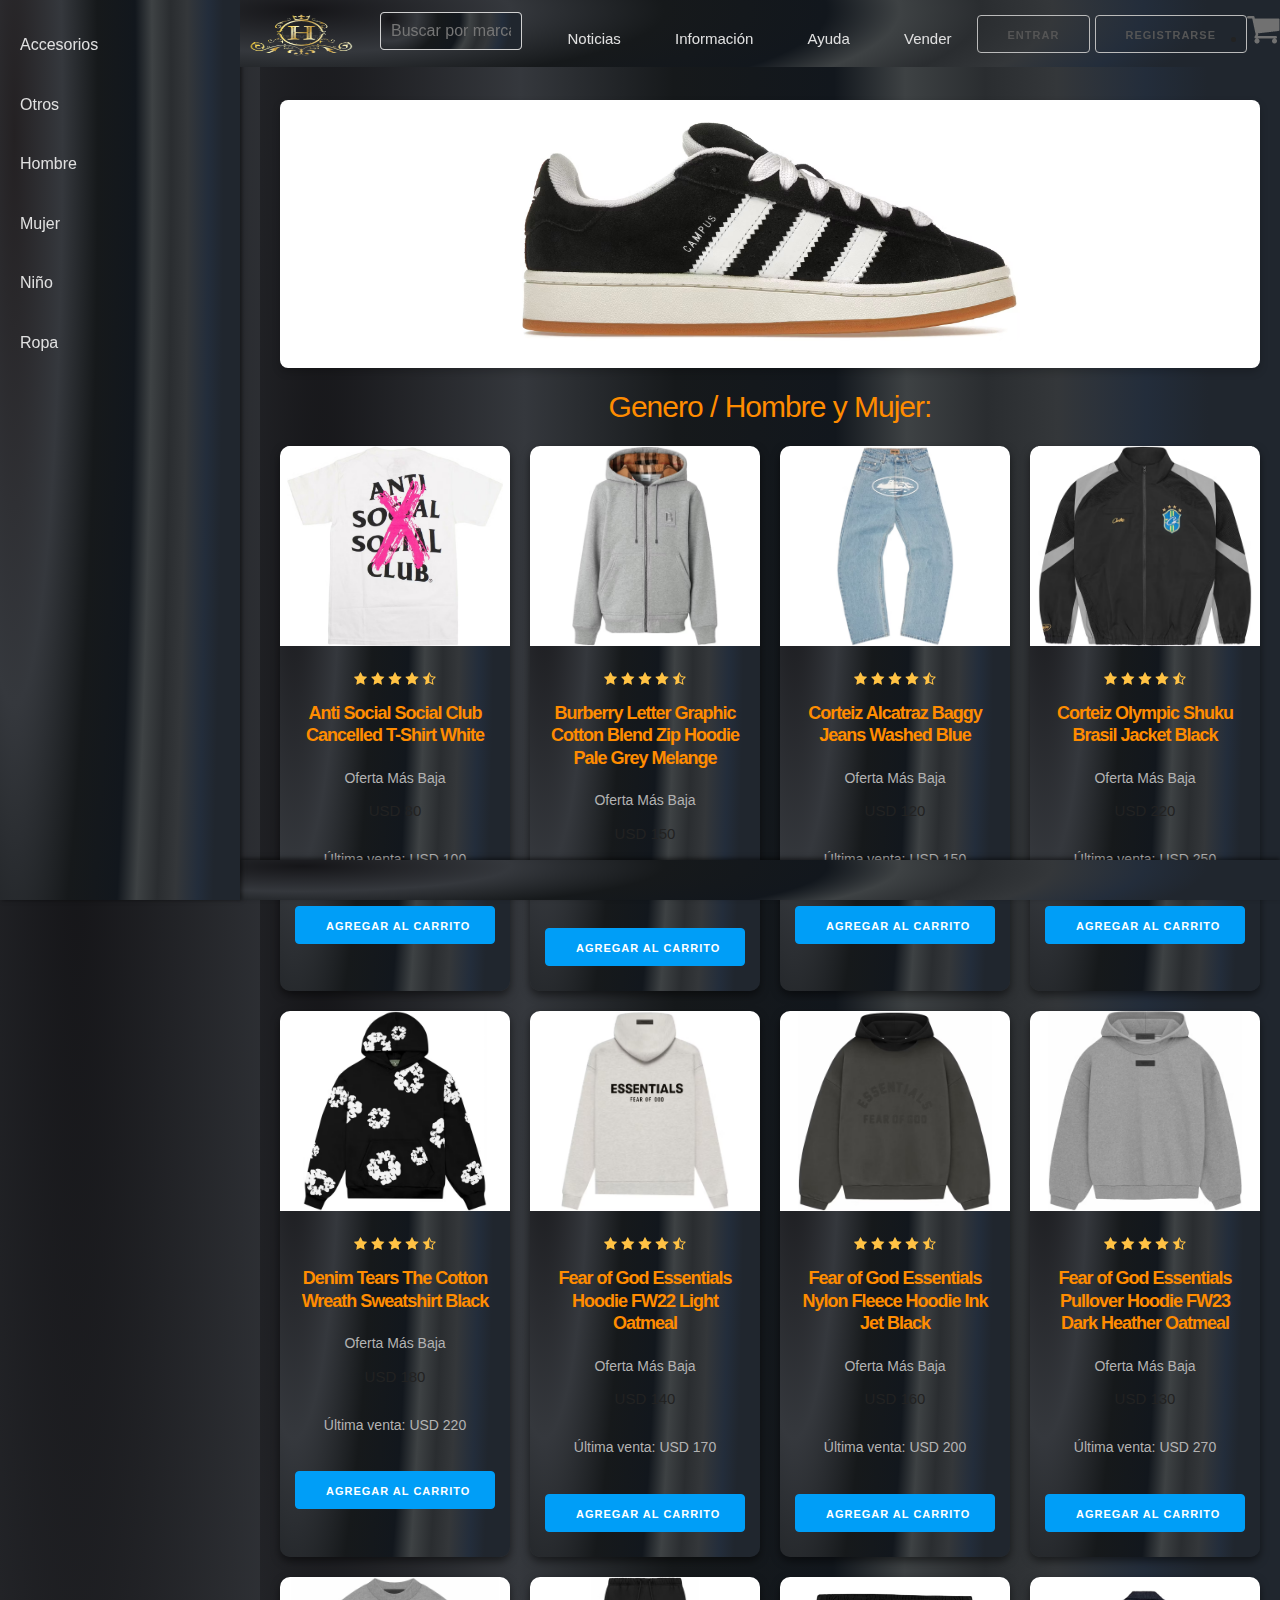
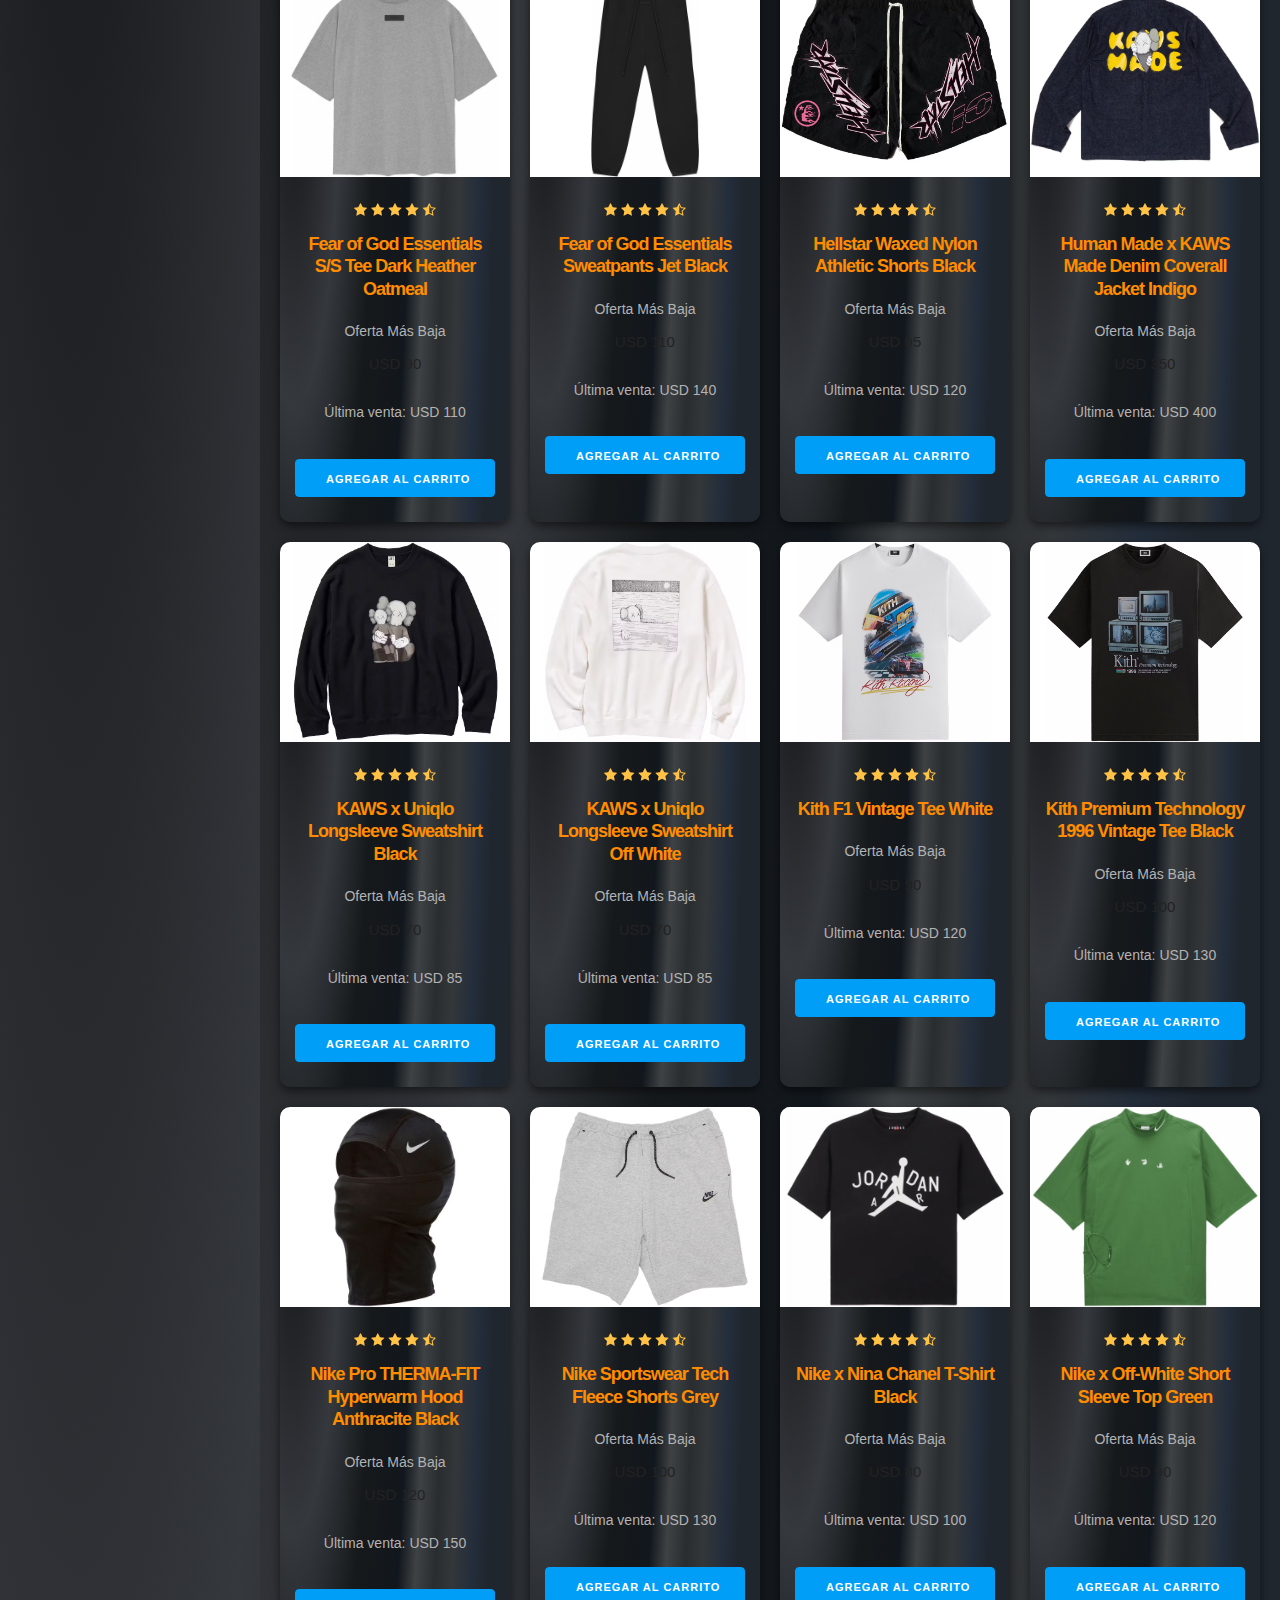
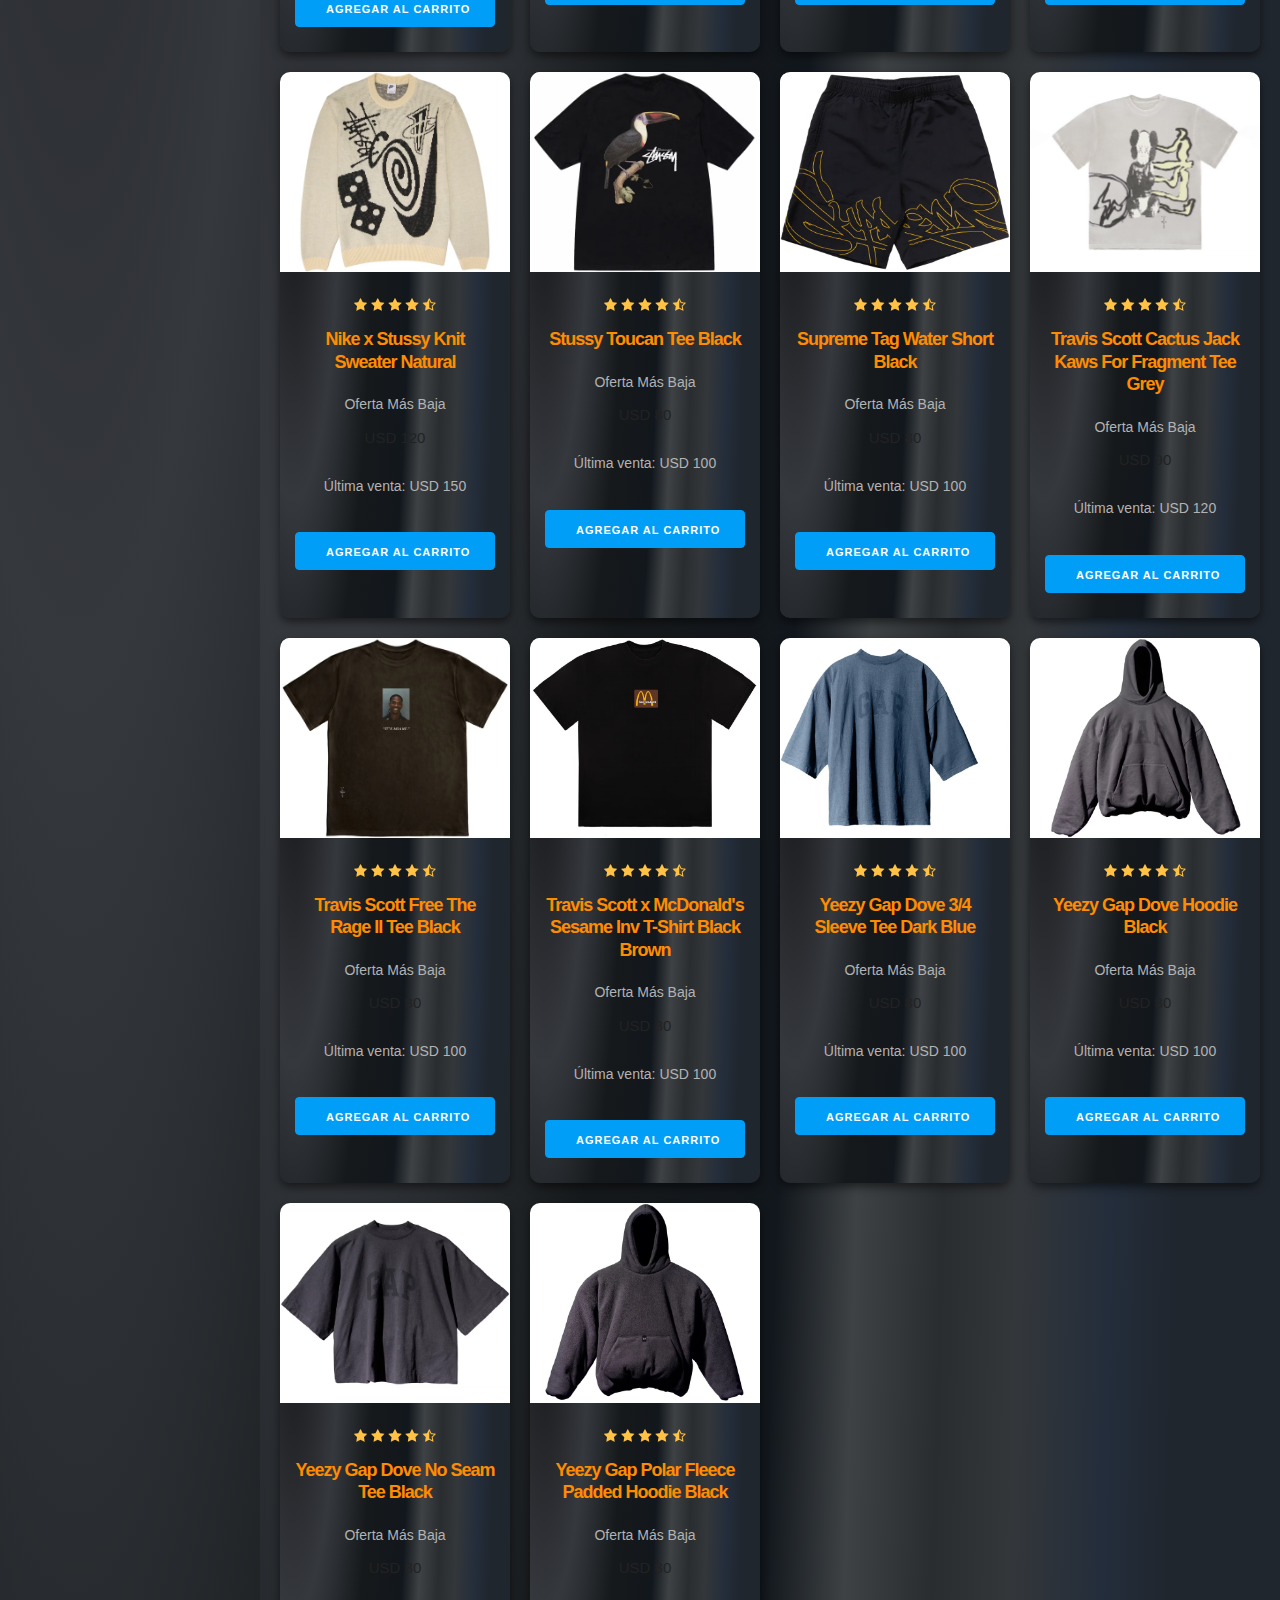
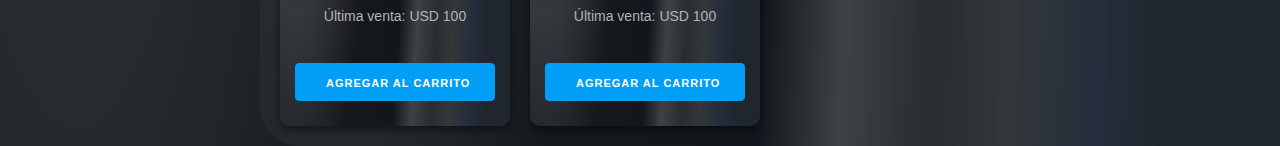
<file: index4.html>
<!DOCTYPE html>
<html lang="en">
<head>
    <meta charset="UTF-8">
    <meta http-equiv="X-UA-Compatible" content="IE=edge">
    <meta name="viewport" content="width=device-width, initial-scale=1.0">
    <title>Tienda de Sneakers</title>
    <link rel="stylesheet" href="css/css.css">
    <link rel="stylesheet" href="css/normalize.css">
    <link rel="stylesheet" href="css/skeleton.css">
    <link rel="stylesheet" href="css/custom.css">
</head>
<body>
    <header>
        <nav class="navbar">
            <div class="navbar-logo">
                <a href="index.html"><img src="imagenes/Captura_de_pantalla_2024-07-24_202557-removebg-preview.png" alt="Logotipo de StockX" width="120px" height="120px"></a>
            </div>
            <div class="navbar-search">
                <input type="text" placeholder="Buscar por marca, color, etc.">
            </div>
            <div class="navbar-links">
                <a href="#">Noticias</a>
                <a href="#">Información</a>
                <a href="#">Ayuda</a>
                <a href="#">Vender</a>
            </div>
            <div class="navbar-user">
                <button>Entrar</button>
                <button>Registrarse</button>
            </div>
            <li class="submenu">
                <img src="imagenes/cart.png" id="img-carrito">
                <!-- carrito 1 -->
                <div id="carrito"> 
                        
                        <table id="lista-carrito" class="u-full-width">
                            <thead>
                                <tr>
                                    <th>Imagen</th>
                                    <th>Nombre</th>
                                    <th>Precio</th>
                                    <th>Cantidad</th>
                                    <th>Acciones</th>
                                </tr>
                            </thead>
                            <!-- tbody del carrito ahi se insertaran los cursos que precionemos -->
                            <tbody></tbody>
                        </table>
                        <!-- boton vaciar carrito -->
                        <a href="#" id="vaciar-carrito" class="button u-full-width">Vaciar Carrito</a>
                </div>
        </li>
    </header>
    <aside class="categorias">
        <ul>
            <li><a href="index5.html">Accesorios</a></li>
            <li><a href="index6.html">Otros</a></li>
            <li><a href="index1.html">Hombre</a></li>
            <li><a href="index2.html">Mujer</a></li>
            <li><a href="index3.html">Niño</a></li>
            <li><a href="index4.html">Ropa</a></li>
        </ul>
    </aside>
    <main>
        <section class="productos">
            <div class="product-images"> 
        <img id="mainImage" src="imagenes/adidas-Campus-00s-Core-Black-Product.avif" alt="Zapatillas Adidas Campus">
        </div>
        </section>
        <section id="galeria" class="galeria">
            <h2>Genero / Hombre y Mujer:</h2>
            <div class="product-list">
                <div class="product-card">
                    <img src="imagenes/ropa/Anti-Social-Social-Club-Cancelled-T-Shirt-White.avif" alt="Anti Social Social Club Cancelled T-Shirt White" class="product-image">
                    <div class="product-info">
                        <img src="imagenes/estrellas.png">
                        <h2 class="product-name">Anti Social Social Club Cancelled T-Shirt White</h2>
                        <p class="product-offer">Oferta Más Baja</p>
                        <p class="product-price"><p class="precio">USD 80</p></p>
                        <p class="product-last-sale">Última venta: USD 100</p>
                        <a href="#" class="u-full-width button-primary button input agregar-carrito" data-id="1">Agregar Al Carrito</a>
                    </div>
                </div>
                <div class="product-card">
                    <img src="imagenes/ropa/Burberry-Letter-Graphic-Cotton-Blend-Zip-Hoodie-Pale-Grey-Melange.avif" alt="Burberry Letter Graphic Cotton Blend Zip Hoodie Pale Grey Melange" class="product-image">
                    <div class="product-info">
                        <img src="imagenes/estrellas.png">
                        <h2 class="product-name">Burberry Letter Graphic Cotton Blend Zip Hoodie Pale Grey Melange</h2>
                        <p class="product-offer">Oferta Más Baja</p>
                        <p class="product-price"><p class="precio">USD 150</p></p>
                        <p class="product-last-sale">Última venta: USD 180</p>
                        <a href="#" class="u-full-width button-primary button input agregar-carrito" data-id="2">Agregar Al Carrito</a>
                    </div>
                </div>
                <div class="product-card">
                    <img src="imagenes/ropa/Corteiz-Alcatraz-Baggy-Jeans-Washed-Blue.avif" alt="Corteiz Alcatraz Baggy Jeans Washed Blue" class="product-image">
                    <div class="product-info">
                        <img src="imagenes/estrellas.png">
                        <h2 class="product-name">Corteiz Alcatraz Baggy Jeans Washed Blue</h2>
                        <p class="product-offer">Oferta Más Baja</p>
                        <p class="product-price"><p class="precio">USD 120</p></p>
                        <p class="product-last-sale">Última venta: USD 150</p>
                        <a href="#" class="u-full-width button-primary button input agregar-carrito" data-id="3">Agregar Al Carrito</a>
                    </div>
                </div>
                <div class="product-card">
                    <img src="imagenes/ropa/Corteiz-Olympic-Shuku-Brasil-Jacket-Black-Black.avif" alt="Corteiz Olympic Shuku Brasil Jacket Black" class="product-image">
                    <div class="product-info">
                        <img src="imagenes/estrellas.png">
                        <h2 class="product-name">Corteiz Olympic Shuku Brasil Jacket Black</h2>
                        <p class="product-offer">Oferta Más Baja</p>
                        <p class="product-price"><p class="precio">USD 220</p></p>
                        <p class="product-last-sale">Última venta: USD 250</p>
                        <a href="#" class="u-full-width button-primary button input agregar-carrito" data-id="4">Agregar Al Carrito</a>
                    </div>
                </div>
                <div class="product-card">
                    <img src="imagenes/ropa/Denim-Tears-The-Cotton-Wreath-Sweatshirt-Black-Sweatshirt-Black.avif" alt="Denim Tears The Cotton Wreath Sweatshirt Black" class="product-image">
                    <div class="product-info">
                        <img src="imagenes/estrellas.png">
                        <h2 class="product-name">Denim Tears The Cotton Wreath Sweatshirt Black</h2>
                        <p class="product-offer">Oferta Más Baja</p>
                        <p class="product-price"><p class="precio">USD 180</p></p>
                        <p class="product-last-sale">Última venta: USD 220</p>
                        <a href="#" class="u-full-width button-primary button input agregar-carrito" data-id="5">Agregar Al Carrito</a>
                    </div>
                </div>
                <div class="product-card">
                    <img src="imagenes/ropa/Fear-of-God-Essentials-Hoodie-FW22-Light-Oatmeal.avif" alt="Fear of God Essentials Hoodie FW22 Light Oatmeal" class="product-image">
                    <div class="product-info">
                        <img src="imagenes/estrellas.png">
                        <h2 class="product-name">Fear of God Essentials Hoodie FW22 Light Oatmeal</h2>
                        <p class="product-offer">Oferta Más Baja</p>
                        <p class="product-price"><p class="precio">USD 140</p></p>
                        <p class="product-last-sale">Última venta: USD 170</p>
                        <a href="#" class="u-full-width button-primary button input agregar-carrito" data-id="6">Agregar Al Carrito</a>
                    </div>
                </div>
                <div class="product-card">
                    <img src="imagenes/ropa/Fear-of-God-Essentials-Nylon-Fleece-Hoodie-Ink-Jet-Black.avif" alt="Fear of God Essentials Nylon Fleece Hoodie Ink Jet Black" class="product-image">
                    <div class="product-info">
                        <img src="imagenes/estrellas.png">
                        <h2 class="product-name">Fear of God Essentials Nylon Fleece Hoodie Ink Jet Black</h2>
                        <p class="product-offer">Oferta Más Baja</p>
                        <p class="product-price"><p class="precio">USD 160</p></p>
                        <p class="product-last-sale">Última venta: USD 200</p>
                        <a href="#" class="u-full-width button-primary button input agregar-carrito" data-id="7">Agregar Al Carrito</a>
                    </div>
                </div>
                <div class="product-card">
                    <img src="imagenes/ropa/Fear-of-God-Essentials-Pullover-Hoodie-FW23-Dark-Heather-Oatmeal.avif" alt="Fear of God Essentials Pullover Hoodie FW23 Dark Heather Oatmeal" class="product-image">
                    <div class="product-info">
                        <img src="imagenes/estrellas.png">
                        <h2 class="product-name">Fear of God Essentials Pullover Hoodie FW23 Dark Heather Oatmeal</h2>
                        <p class="product-offer">Oferta Más Baja</p>
                        <p class="product-price"><p class="precio">USD 130</p></p>
                        <p class="product-last-sale">Última venta: USD 270</p>
                        <a href="#" class="u-full-width button-primary button input agregar-carrito" data-id="8">Agregar Al Carrito</a>
                    </div>
                </div>
                <div class="product-card">
                    <img src="imagenes/ropa/Fear-of-God-Essentials-S-S-Tee-Dark-Heather-Oatmeal.avif" alt="Fear of God Essentials S/S Tee Dark Heather Oatmeal" class="product-image">
                    <div class="product-info">
                        <img src="imagenes/estrellas.png">
                        <h2 class="product-name">Fear of God Essentials S/S Tee Dark Heather Oatmeal</h2>
                        <p class="product-offer">Oferta Más Baja</p>
                        <p class="product-price"><p class="precio">USD 90</p></p>
                        <p class="product-last-sale">Última venta: USD 110</p>
                        <a href="#" class="u-full-width button-primary button input agregar-carrito" data-id="9">Agregar Al Carrito</a>
                    </div>
                </div>
                <div class="product-card">
                    <img src="imagenes/ropa/Fear-of-God-Essentials-Sweatpants-Jet-Black.avif" alt="Fear of God Essentials Sweatpants Jet Black" class="product-image">
                    <div class="product-info">
                        <img src="imagenes/estrellas.png">
                        <h2 class="product-name">Fear of God Essentials Sweatpants Jet Black</h2>
                        <p class="product-offer">Oferta Más Baja</p>
                        <p class="product-price"><p class="precio">USD 110</p></p>
                        <p class="product-last-sale">Última venta: USD 140</p>
                        <a href="#" class="u-full-width button-primary button input agregar-carrito" data-id="10">Agregar Al Carrito</a>
                    </div>
                </div>
                <div class="product-card">
                    <img src="imagenes/ropa/Hellstar-Waxed-Nylon-Athletic-Shorts-Black.avif" alt="Hellstar Waxed Nylon Athletic Shorts Black" class="product-image">
                    <div class="product-info">
                        <img src="imagenes/estrellas.png">
                        <h2 class="product-name">Hellstar Waxed Nylon Athletic Shorts Black</h2>
                        <p class="product-offer">Oferta Más Baja</p>
                        <p class="product-price"><p class="precio">USD 95</p></p>
                        <p class="product-last-sale">Última venta: USD 120</p>
                        <a href="#" class="u-full-width button-primary button input agregar-carrito" data-id="11">Agregar Al Carrito</a>
                    </div>
                </div>
                
                <div class="product-card">
                    <img src="imagenes/ropa/Human-Made-x-KAWS-Made-Denim-Coverall-Jacket-Indigo.avif" alt="Human Made x KAWS Made Denim Coverall Jacket Indigo" class="product-image">
                    <div class="product-info">
                        <img src="imagenes/estrellas.png">
                        <h2 class="product-name">Human Made x KAWS Made Denim Coverall Jacket Indigo</h2>
                        <p class="product-offer">Oferta Más Baja</p>
                        <p class="product-price"><p class="precio">USD 350</p></p>
                        <p class="product-last-sale">Última venta: USD 400</p>
                        <a href="#" class="u-full-width button-primary button input agregar-carrito" data-id="12">Agregar Al Carrito</a>
                    </div>
                </div>
                <div class="product-card">
                    <img src="imagenes/ropa/KAWS-x-Uniqlo-Longsleeve-Sweatshirt-Black.avif" alt="KAWS x Uniqlo Longsleeve Sweatshirt Black" class="product-image">
                    <div class="product-info">
                        <img src="imagenes/estrellas.png">
                        <h2 class="product-name">KAWS x Uniqlo Longsleeve Sweatshirt Black</h2>
                        <p class="product-offer">Oferta Más Baja</p>
                        <p class="product-price"><p class="precio">USD 70</p></p>
                        <p class="product-last-sale">Última venta: USD 85</p>
                        <a href="#" class="u-full-width button-primary button input agregar-carrito" data-id="13">Agregar Al Carrito</a>
                    </div>
                </div>
                <div class="product-card">
                    <img src="imagenes/ropa/KAWS-x-Uniqlo-Longsleeve-Sweatshirt-Off-White.avif" alt="KAWS x Uniqlo Longsleeve Sweatshirt Off White" class="product-image">
                    <div class="product-info">
                        <img src="imagenes/estrellas.png">
                        <h2 class="product-name">KAWS x Uniqlo Longsleeve Sweatshirt Off White</h2>
                        <p class="product-offer">Oferta Más Baja</p>
                        <p class="product-price"><p class="precio">USD 70</p></p>
                        <p class="product-last-sale">Última venta: USD 85</p>
                        <a href="#" class="u-full-width button-primary button input agregar-carrito" data-id="14">Agregar Al Carrito</a>
                    </div>
                </div>
                <div class="product-card">
                    <img src="imagenes/ropa/Kith-F1-Vintage-Tee-White.avif" alt="Kith F1 Vintage Tee White" class="product-image">
                    <div class="product-info">
                        <img src="imagenes/estrellas.png">
                        <h2 class="product-name">Kith F1 Vintage Tee White</h2>
                        <p class="product-offer">Oferta Más Baja</p>
                        <p class="product-price"><p class="precio">USD 90</p></p>
                        <p class="product-last-sale">Última venta: USD 120</p>
                        <a href="#" class="u-full-width button-primary button input agregar-carrito" data-id="15">Agregar Al Carrito</a>
                    </div>
                </div>
                <div class="product-card">
                    <img src="imagenes/ropa/Kith-Premium-Technology-1996-Vintage-Tee-Black.avif" alt="Kith Premium Technology 1996 Vintage Tee Black" class="product-image">
                    <div class="product-info">
                        <img src="imagenes/estrellas.png">
                        <h2 class="product-name">Kith Premium Technology 1996 Vintage Tee Black</h2>
                        <p class="product-offer">Oferta Más Baja</p>
                        <p class="product-price"><p class="precio">USD 100</p></p>
                        <p class="product-last-sale">Última venta: USD 130</p>
                        <a href="#" class="u-full-width button-primary button input agregar-carrito" data-id="16">Agregar Al Carrito</a>
                    </div>
                </div>
                <div class="product-card">
                    <img src="imagenes/ropa/Nike-Pro-THERMA-FIT-Hyperwarm-Hood-Anthracite-Black.avif" alt="Nike Pro THERMA-FIT Hyperwarm Hood Anthracite Black" class="product-image">
                    <div class="product-info">
                        <img src="imagenes/estrellas.png">
                        <h2 class="product-name">Nike Pro THERMA-FIT Hyperwarm Hood Anthracite Black</h2>
                        <p class="product-offer">Oferta Más Baja</p>
                        <p class="product-price"><p class="precio">USD 120</p></p>
                        <p class="product-last-sale">Última venta: USD 150</p>
                        <a href="#" class="u-full-width button-primary button input agregar-carrito" data-id="17">Agregar Al Carrito</a>
                    </div>
                </div>
                <div class="product-card">
                    <img src="imagenes/ropa/Nike-Sportswear-Tech-Fleece-Shorts-Grey-Product-1.avif" alt="Nike Sportswear Tech Fleece Shorts Grey" class="product-image">
                    <div class="product-info">
                        <img src="imagenes/estrellas.png">
                        <h2 class="product-name">Nike Sportswear Tech Fleece Shorts Grey</h2>
                        <p class="product-offer">Oferta Más Baja</p>
                        <p class="product-price"><p class="precio">USD 100</p></p>
                        <p class="product-last-sale">Última venta: USD 130</p>
                        <a href="#" class="u-full-width button-primary button input agregar-carrito" data-id="18">Agregar Al Carrito</a>
                    </div>
                </div>
                <div class="product-card">
                    <img src="imagenes/ropa/Nike-x-Nina-Chanel-T-Shirt-Black.avif" alt="Nike x Nina Chanel T-Shirt Black" class="product-image">
                    <div class="product-info">
                        <img src="imagenes/estrellas.png">
                        <h2 class="product-name">Nike x Nina Chanel T-Shirt Black</h2>
                        <p class="product-offer">Oferta Más Baja</p>
                        <p class="product-price"><p class="precio">USD 80</p></p>
                        <p class="product-last-sale">Última venta: USD 100</p>
                        <a href="#" class="u-full-width button-primary button input agregar-carrito" data-id="19">Agregar Al Carrito</a>
                    </div>
                </div>
                <div class="product-card">
                    <img src="imagenes/ropa/Nike-x-Off-White-Short-Sleeve-Top-Green.avif" alt="Nike x Off-White Short Sleeve Top Green" class="product-image">
                    <div class="product-info">
                        <img src="imagenes/estrellas.png">
                        <h2 class="product-name">Nike x Off-White Short Sleeve Top Green</h2>
                        <p class="product-offer">Oferta Más Baja</p>
                        <p class="product-price"><p class="precio">USD 90</p></p>
                        <p class="product-last-sale">Última venta: USD 120</p>
                        <a href="#" class="u-full-width button-primary button input agregar-carrito" data-id="20">Agregar Al Carrito</a>
                    </div>
                </div>
                <div class="product-card">
                    <img src="imagenes/ropa/Nike-x-Stussy-Knit-Sweater-Natural-Product.avif" alt="Nike x Stussy Knit Sweater Natural" class="product-image">
                    <div class="product-info">
                        <img src="imagenes/estrellas.png">
                        <h2 class="product-name">Nike x Stussy Knit Sweater Natural</h2>
                        <p class="product-offer">Oferta Más Baja</p>
                        <p class="product-price"><p class="precio">USD 120</p></p>
                        <p class="product-last-sale">Última venta: USD 150</p>
                        <a href="#" class="u-full-width button-primary button input agregar-carrito" data-id="21">Agregar Al Carrito</a>
                    </div>
                </div>
                <div class="product-card">
                    <img src="imagenes/ropa/Stussy-Toucan-Tee-Black.avif" alt="Stussy Toucan Tee Black" class="product-image">
                    <div class="product-info">
                        <img src="imagenes/estrellas.png">
                        <h2 class="product-name">Stussy Toucan Tee Black</h2>
                        <p class="product-offer">Oferta Más Baja</p>
                        <p class="product-price"><p class="precio">USD 80</p></p>
                        <p class="product-last-sale">Última venta: USD 100</p>
                        <a href="#" class="u-full-width button-primary button input agregar-carrito" data-id="22">Agregar Al Carrito</a>
                    </div>
                </div>
                <div class="product-card">
                    <img src="imagenes/ropa/Supreme-Tag-Water-Short-Black.avif" alt="Supreme Tag Water Short Black" class="product-image">
                    <div class="product-info">
                        <img src="imagenes/estrellas.png">
                        <h2 class="product-name">Supreme Tag Water Short Black</h2>
                        <p class="product-offer">Oferta Más Baja</p>
                        <p class="product-price"><p class="precio">USD 80</p></p>
                        <p class="product-last-sale">Última venta: USD 100</p>
                        <a href="#" class="u-full-width button-primary button input agregar-carrito" data-id="23">Agregar Al Carrito</a>
                    </div>
                </div>
                <div class="product-card">
                    <img src="imagenes/ropa/Travis-Scott-Cactus-Jack-Kaws-For-Fragment-Tee-Grey.avif" alt="Travis Scott Cactus Jack Kaws For Fragment Tee Grey" class="product-image">
                    <div class="product-info">
                        <img src="imagenes/estrellas.png">
                        <h2 class="product-name">Travis Scott Cactus Jack Kaws For Fragment Tee Grey</h2>
                        <p class="product-offer">Oferta Más Baja</p>
                        <p class="product-price"><p class="precio">USD 90</p></p>
                        <p class="product-last-sale">Última venta: USD 120</p>
                        <a href="#" class="u-full-width button-primary button input agregar-carrito" data-id="24">Agregar Al Carrito</a>
                    </div>
                </div>
                
                <div class="product-card">
                    <img src="imagenes/ropa/Travis-Scott-Free-The-Rage-II-Tee-Black.avif" alt="Travis Scott Free The Rage II Tee Black" class="product-image">
                    <div class="product-info">
                        <img src="imagenes/estrellas.png">
                        <h2 class="product-name">Travis Scott Free The Rage II Tee Black</h2>
                        <p class="product-offer">Oferta Más Baja</p>
                        <p class="product-price"><p class="precio">USD 80</p></p>
                        <p class="product-last-sale">Última venta: USD 100</p>
                        <a href="#" class="u-full-width button-primary button input agregar-carrito" data-id="25">Agregar Al Carrito</a>
                    </div>
                </div>
                <div class="product-card">
                    <img src="imagenes/ropa/Travis-Scott-x-McDonalds-Sesame-Inv-T-Shirt-Black-Brown.avif" alt="Travis Scott x McDonald's Sesame Inv T-Shirt Black Brown" class="product-image">
                    <div class="product-info">
                        <img src="imagenes/estrellas.png">
                        <h2 class="product-name">Travis Scott x McDonald's Sesame Inv T-Shirt Black Brown</h2>
                        <p class="product-offer">Oferta Más Baja</p>
                        <p class="product-price"><p class="precio">USD 80</p></p>
                        <p class="product-last-sale">Última venta: USD 100</p>
                        <a href="#" class="u-full-width button-primary button input agregar-carrito" data-id="26">Agregar Al Carrito</a>
                    </div>
                </div>
                <div class="product-card">
                    <img src="imagenes/ropa/Yeezy-Gap-Dove-3-4-Sleeve-Tee-Dark-Blue.avif" alt="Yeezy Gap Dove 3/4 Sleeve Tee Dark Blue" class="product-image">
                    <div class="product-info">
                        <img src="imagenes/estrellas.png">
                        <h2 class="product-name">Yeezy Gap Dove 3/4 Sleeve Tee Dark Blue</h2>
                        <p class="product-offer">Oferta Más Baja</p>
                        <p class="product-price"><p class="precio">USD 80</p></p>
                        <p class="product-last-sale">Última venta: USD 100</p>
                        <a href="#" class="u-full-width button-primary button input agregar-carrito" data-id="27">Agregar Al Carrito</a>
                    </div>
                </div>
                <div class="product-card">
                    <img src="imagenes/ropa/Yeezy-Gap-Dove-Hoodie-Black.avif" alt="Yeezy Gap Dove Hoodie Black" class="product-image">
                    <div class="product-info">
                        <img src="imagenes/estrellas.png">
                        <h2 class="product-name">Yeezy Gap Dove Hoodie Black</h2>
                        <p class="product-offer">Oferta Más Baja</p>
                        <p class="product-price"><p class="precio">USD 80</p></p>
                        <p class="product-last-sale">Última venta: USD 100</p>
                        <a href="#" class="u-full-width button-primary button input agregar-carrito" data-id="28">Agregar Al Carrito</a>
                    </div>
                </div>
                <div class="product-card">
                    <img src="imagenes/ropa/Yeezy-Gap-Dove-No-Seam-Tee-Black.avif" alt="Yeezy Gap Dove No Seam Tee Black" class="product-image">
                    <div class="product-info">
                        <img src="imagenes/estrellas.png">
                        <h2 class="product-name">Yeezy Gap Dove No Seam Tee Black</h2>
                        <p class="product-offer">Oferta Más Baja</p>
                        <p class="product-price"><p class="precio">USD 80</p></p>
                        <p class="product-last-sale">Última venta: USD 100</p>
                        <a href="#" class="u-full-width button-primary button input agregar-carrito" data-id="29">Agregar Al Carrito</a>
                    </div>
                </div>
                <div class="product-card">
                    <img src="imagenes/ropa/Yeezy-Gap-Polar-Fleece-Padded-Hoodie-Black.avif" alt="Yeezy Gap Polar Fleece Padded Hoodie Black" class="product-image">
                    <div class="product-info">
                        <img src="imagenes/estrellas.png">
                        <h2 class="product-name">Yeezy Gap Polar Fleece Padded Hoodie Black</h2>
                        <p class="product-offer">Oferta Más Baja</p>
                        <p class="product-price"><p class="precio">USD 80</p></p>
                        <p class="product-last-sale">Última venta: USD 100</p>
                        <a href="#" class="u-full-width button-primary button input agregar-carrito" data-id="30">Agregar Al Carrito</a>

                    </div>
                </div>
                                   
            </div>
        </section>
    </main>
    <script src="js/carrito.js"></script>
    <footer class="pie">
    </footer>
</body>
</html>
</file>
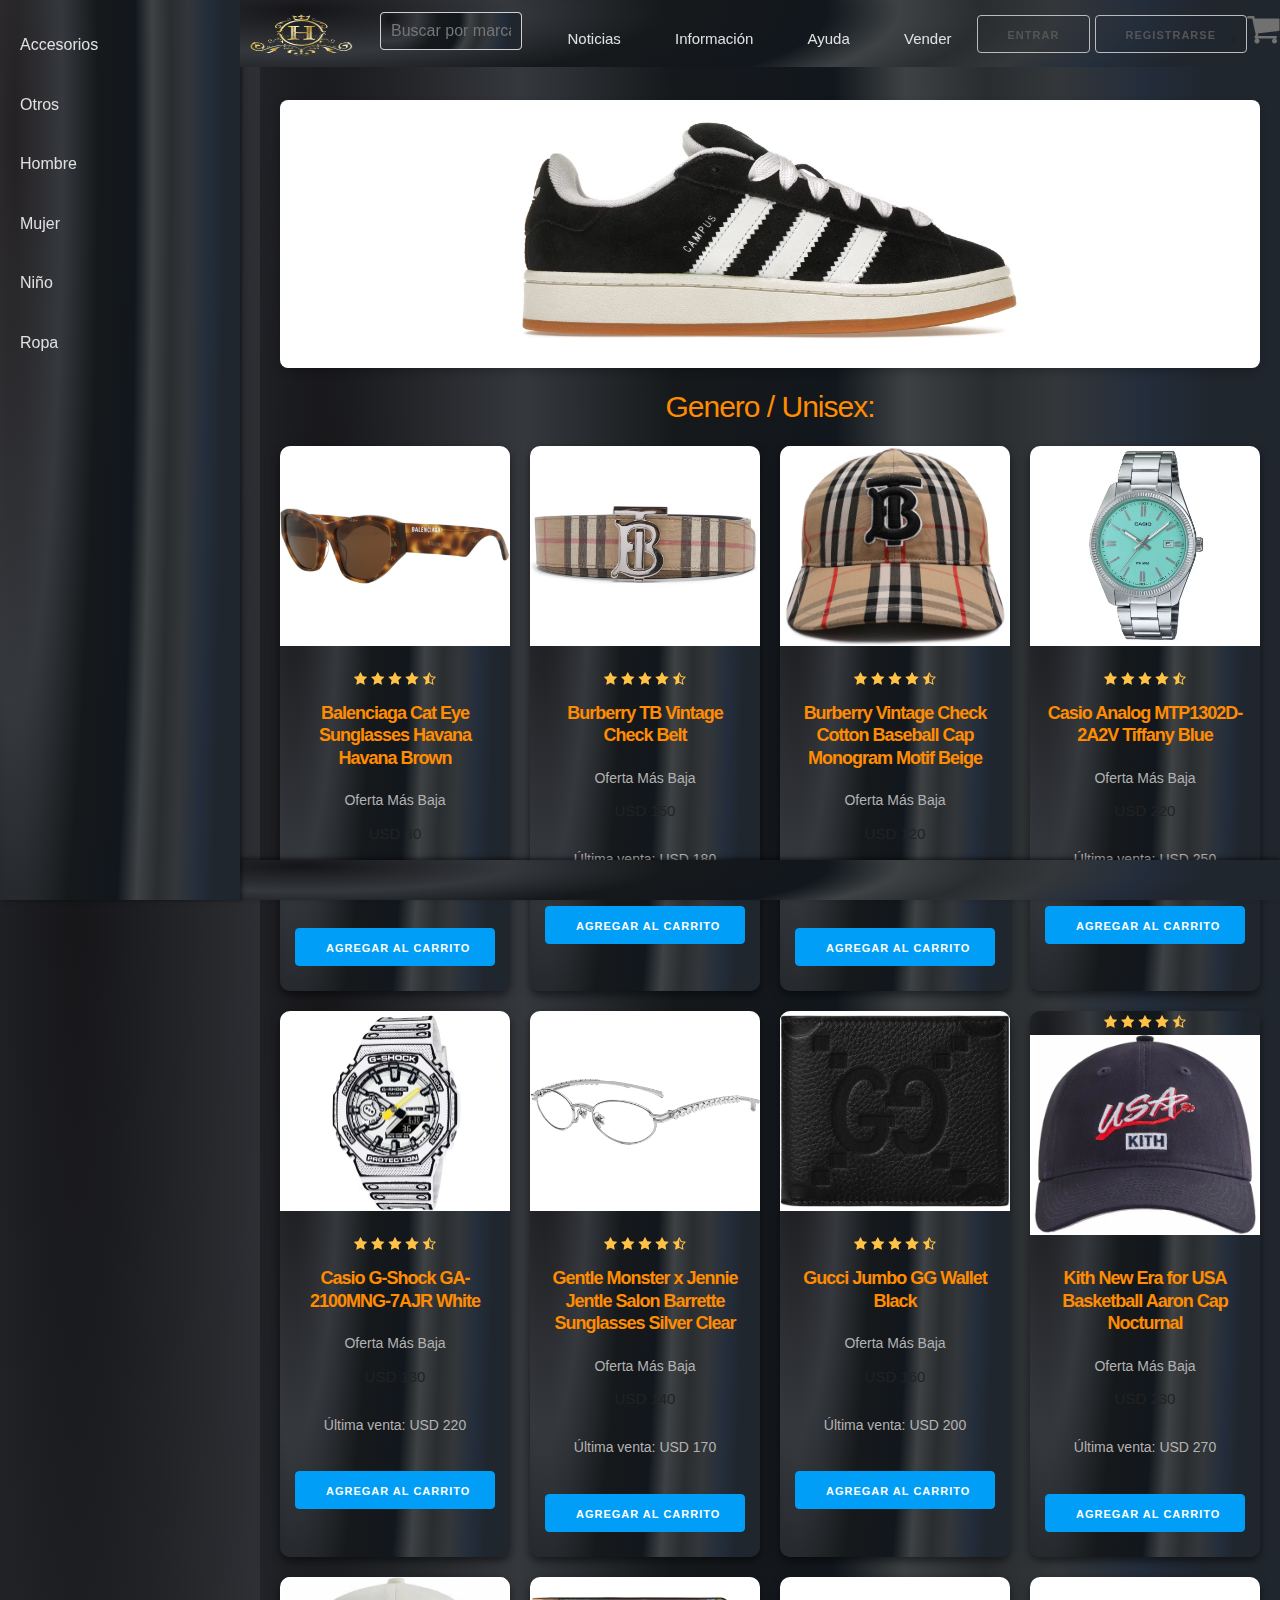
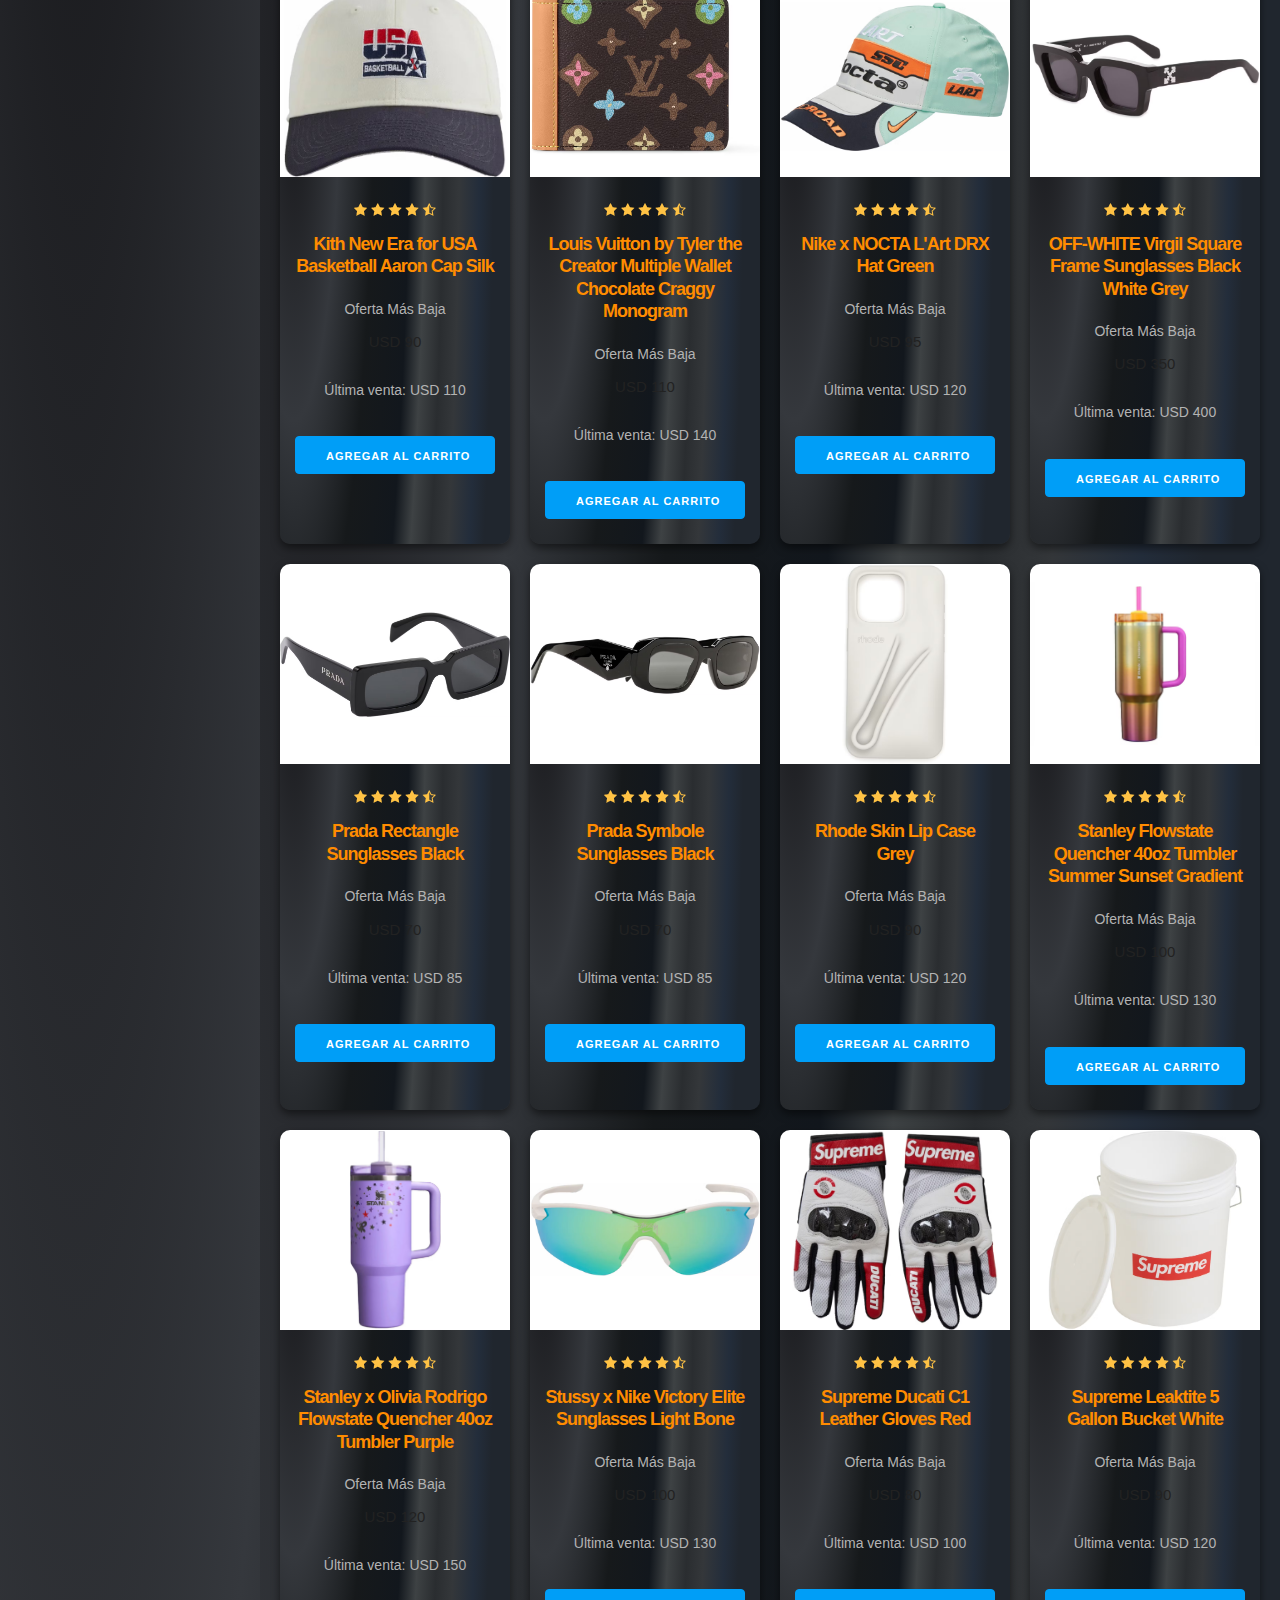
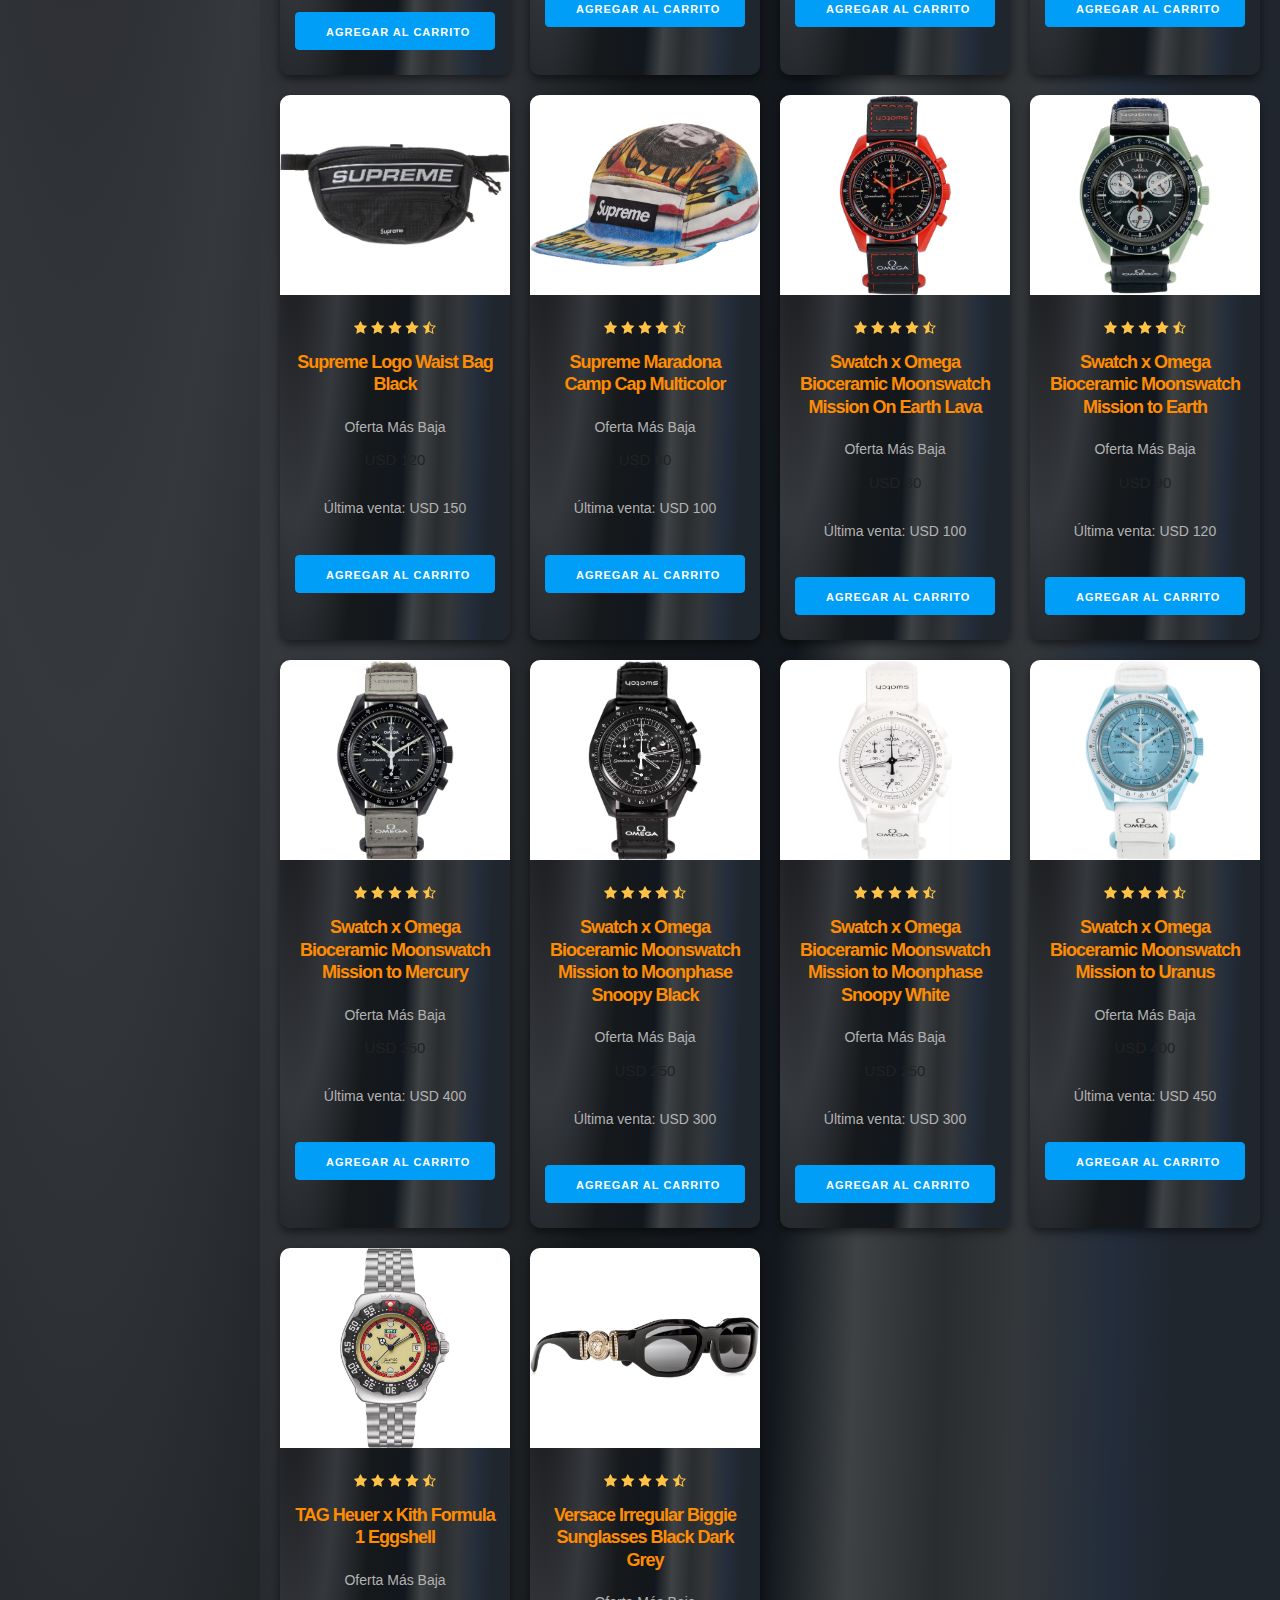
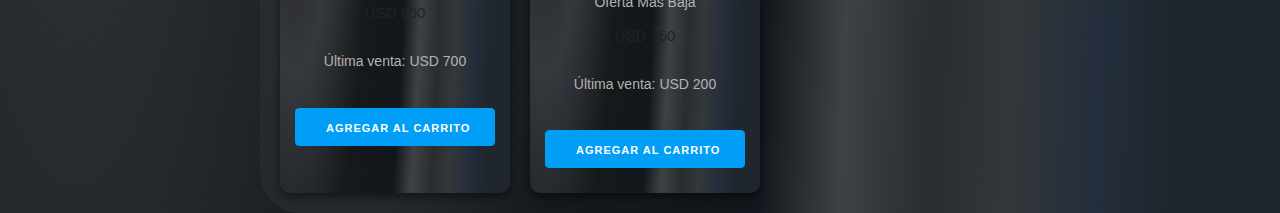
<file: index5.html>
<!DOCTYPE html>
<html lang="en">
<head>
    <meta charset="UTF-8">
    <meta http-equiv="X-UA-Compatible" content="IE=edge">
    <meta name="viewport" content="width=device-width, initial-scale=1.0">
    <title>Tienda de Sneakers</title>
    <link rel="stylesheet" href="css/css.css">
    <link rel="stylesheet" href="css/normalize.css">
    <link rel="stylesheet" href="css/skeleton.css">
    <link rel="stylesheet" href="css/custom.css">
</head>
<body>
    <header>
        <nav class="navbar">
            <div class="navbar-logo">
                <a href="index.html"><img src="imagenes/Captura_de_pantalla_2024-07-24_202557-removebg-preview.png" alt="Logotipo de StockX" width="120px" height="120px"></a>
            </div>
            <div class="navbar-search">
                <input type="text" placeholder="Buscar por marca, color, etc.">
            </div>
            <div class="navbar-links">
                <a href="#">Noticias</a>
                <a href="#">Información</a>
                <a href="#">Ayuda</a>
                <a href="#">Vender</a>
            </div>
            <div class="navbar-user">
                <button>Entrar</button>
                <button>Registrarse</button>
            </div>
            <li class="submenu">
                <img src="imagenes/cart.png" id="img-carrito">
                <!-- carrito 1 -->
                <div id="carrito"> 
                        
                        <table id="lista-carrito" class="u-full-width">
                            <thead>
                                <tr>
                                    <th>Imagen</th>
                                    <th>Nombre</th>
                                    <th>Precio</th>
                                    <th>Cantidad</th>
                                    <th>Acciones</th>
                                </tr>
                            </thead>
                            <!-- tbody del carrito ahi se insertaran los cursos que precionemos -->
                            <tbody></tbody>
                        </table>
                        <!-- boton vaciar carrito -->
                        <a href="#" id="vaciar-carrito" class="button u-full-width">Vaciar Carrito</a>
                </div>
        </li>
    </header>
    <aside class="categorias">
        <ul>
            <li><a href="index5.html">Accesorios</a></li>
            <li><a href="index6.html">Otros</a></li>
            <li><a href="index1.html">Hombre</a></li>
            <li><a href="index2.html">Mujer</a></li>
            <li><a href="index3.html">Niño</a></li>
            <li><a href="index4.html">Ropa</a></li>
        </ul>
    </aside>
    <main>
        <section class="productos">
            <div class="product-images"> 
        <img id="mainImage" src="imagenes/adidas-Campus-00s-Core-Black-Product.avif" alt="Zapatillas Adidas Campus">
        </div>
        </section>
        <section id="galeria" class="galeria">
            <h2>Genero / Unisex:</h2>
            <div class="product-list">
                <div class="product-card">
                    <img src="imagenes/accesorios/Balenciaga-Cat-Eye-Sunglasses-Havana-Havana-Brown-BB0097S-30008869-003.avif" alt="Balenciaga Cat Eye Sunglasses Havana Havana Brown" class="product-image">
                    <div class="product-info">
                        <img src="imagenes/estrellas.png">
                        <h2 class="product-name">Balenciaga Cat Eye Sunglasses Havana Havana Brown</h2>
                        <p class="product-offer">Oferta Más Baja</p>
                        <p class="product-price"><p class="precio">USD 80</p></p>
                        <p class="product-last-sale">Última venta: USD 100</p>
                        <a href="#" class="u-full-width button-primary button input agregar-carrito" data-id="1">Agregar Al Carrito</a>
                    </div>
                </div>
                <div class="product-card">
                    <img src="imagenes/accesorios/Burberry-TB-Vintage-Check-Belt-Studio-1.avif" alt="Burberry TB Vintage Check Belt" class="product-image">
                    <div class="product-info">
                        <img src="imagenes/estrellas.png">
                        <h2 class="product-name">Burberry TB Vintage Check Belt</h2>
                        <p class="product-offer">Oferta Más Baja</p>
                        <p class="product-price"><p class="precio">USD 150</p></p>
                        <p class="product-last-sale">Última venta: USD 180</p>
                        <a href="#" class="u-full-width button-primary button input agregar-carrito" data-id="2">Agregar Al Carrito</a>
                    </div>
                </div>
                <div class="product-card">
                    <img src="imagenes/accesorios/Burberry-Vintage-Check-Cotton-Baseball-Cap-Monogram-Motif-Beige.avif" alt="Burberry Vintage Check Cotton Baseball Cap Monogram Motif Beige" class="product-image">
                    <div class="product-info">
                        <img src="imagenes/estrellas.png">
                        <h2 class="product-name">Burberry Vintage Check Cotton Baseball Cap Monogram Motif Beige</h2>
                        <p class="product-offer">Oferta Más Baja</p>
                        <p class="product-price"><p class="precio">USD 120</p></p>
                        <p class="product-last-sale">Última venta: USD 150</p>
                        <a href="#" class="u-full-width button-primary button input agregar-carrito" data-id="3">Agregar Al Carrito</a>
                    </div>
                </div>
                <div class="product-card">
                    <img src="imagenes/accesorios/Casio-Analog-MTP1302D-2A2V-Tiffany-Blue.avif" alt="Casio Analog MTP1302D-2A2V Tiffany Blue" class="product-image">
                    <div class="product-info">
                        <img src="imagenes/estrellas.png">
                        <h2 class="product-name">Casio Analog MTP1302D-2A2V Tiffany Blue</h2>
                        <p class="product-offer">Oferta Más Baja</p>
                        <p class="product-price"><p class="precio">USD 220</p></p>
                        <p class="product-last-sale">Última venta: USD 250</p>
                        <a href="#" class="u-full-width button-primary button input agregar-carrito" data-id="4">Agregar Al Carrito</a>
                    </div>
                </div>
                <div class="product-card">
                    <img src="imagenes/accesorios/Casio-G-Shock-GA-2100MNG-7AJR-White.avif" alt="Casio G-Shock GA-2100MNG-7AJR White" class="product-image">
                    <div class="product-info">
                        <img src="imagenes/estrellas.png">
                        <h2 class="product-name">Casio G-Shock GA-2100MNG-7AJR White</h2>
                        <p class="product-offer">Oferta Más Baja</p>
                        <p class="product-price"><p class="precio">USD 130</p></p>
                        <p class="product-last-sale">Última venta: USD 220</p>
                        <a href="#" class="u-full-width button-primary button input agregar-carrito" data-id="5">Agregar Al Carrito</a>
                    </div>
                </div>
                <div class="product-card">
                    <img src="imagenes/accesorios/Gentle-Monster-x-Jennie-Jentle-Salon-Barrette-Sunglasses-Silver-Clear-02.avif" alt="Gentle Monster x Jennie Jentle Salon Barrette Sunglasses Silver Clear" class="product-image">
                    <div class="product-info">
                        <img src="imagenes/estrellas.png">
                        <h2 class="product-name">Gentle Monster x Jennie Jentle Salon Barrette Sunglasses Silver Clear</h2>
                        <p class="product-offer">Oferta Más Baja</p>
                        <p class="product-price"><p class="precio">USD 140</p></p>
                        <p class="product-last-sale">Última venta: USD 170</p>
                        <a href="#" class="u-full-width button-primary button input agregar-carrito" data-id="6">Agregar Al Carrito</a>
                    </div>
                </div>
                <div class="product-card">
                    <img src="imagenes/accesorios/Gucci-Jumbo-GG-Wallet-Black.avif" alt="Gucci Jumbo GG Wallet Black" class="product-image">
                    <div class="product-info">
                        <img src="imagenes/estrellas.png">
                        <h2 class="product-name">Gucci Jumbo GG Wallet Black</h2>
                        <p class="product-offer">Oferta Más Baja</p>
                        <p class="product-price"><p class="precio">USD 160</p></p>
                        <p class="product-last-sale">Última venta: USD 200</p>
                        <a href="#" class="u-full-width button-primary button input agregar-carrito" data-id="7">Agregar Al Carrito</a>
                    </div>
                </div>
                <div class="product-card">
                    <img src="imagenes/estrellas.png">
                    <img src="imagenes/accesorios/Kith-New-Era-for-USA-Basketball-Aaron-Cap-Nocturnal.avif" alt="Kith New Era for USA Basketball Aaron Cap Nocturnal" class="product-image">
                    <div class="product-info">
                        <h2 class="product-name">Kith New Era for USA Basketball Aaron Cap Nocturnal</h2>
                        <p class="product-offer">Oferta Más Baja</p>
                        <p class="product-price"><p class="precio">USD 230</p></p>
                        <p class="product-last-sale">Última venta: USD 270</p>
                        <a href="#" class="u-full-width button-primary button input agregar-carrito" data-id="8">Agregar Al Carrito</a>
                    </div>
                </div>
                <div class="product-card">
                    <img src="imagenes/accesorios/Kith-New-Era-for-USA-Basketball-Aaron-Cap-Silk.avif" alt="Kith New Era for USA Basketball Aaron Cap Silk" class="product-image">
                    <div class="product-info">
                        <img src="imagenes/estrellas.png">
                        <h2 class="product-name">Kith New Era for USA Basketball Aaron Cap Silk</h2>
                        <p class="product-offer">Oferta Más Baja</p>
                        <p class="product-price"><p class="precio">USD 90</p></p>
                        <p class="product-last-sale">Última venta: USD 110</p>
                        <a href="#" class="u-full-width button-primary button input agregar-carrito" data-id="9">Agregar Al Carrito</a>
                    </div>
                </div>
                <div class="product-card">
                    <img src="imagenes/accesorios/Louis-Vuitton-by-Tyler-the-Creator-Multiple-Wallet-Chocolate-Craggy-Monogram.avif" alt="Louis Vuitton by Tyler the Creator Multiple Wallet Chocolate Craggy Monogram" class="product-image">
                    <div class="product-info">
                        <img src="imagenes/estrellas.png">
                        <h2 class="product-name">Louis Vuitton by Tyler the Creator Multiple Wallet Chocolate Craggy Monogram</h2>
                        <p class="product-offer">Oferta Más Baja</p>
                        <p class="product-price"><p class="precio">USD 110</p></p>
                        <p class="product-last-sale">Última venta: USD 140</p>
                        <a href="#" class="u-full-width button-primary button input agregar-carrito" data-id="10">Agregar Al Carrito</a>
                    </div>
                </div>
                <div class="product-card">
                    <img src="imagenes/accesorios/Nike-x-NOCTA-LArt-DRX-Hat-Green.avif" alt="Nike x NOCTA L'Art DRX Hat Green" class="product-image">
                    <div class="product-info">
                        <img src="imagenes/estrellas.png">
                        <h2 class="product-name">Nike x NOCTA L'Art DRX Hat Green</h2>
                        <p class="product-offer">Oferta Más Baja</p>
                        <p class="product-price"><p class="precio">USD 95</p></p>
                        <p class="product-last-sale">Última venta: USD 120</p>
                        <a href="#" class="u-full-width button-primary button input agregar-carrito" data-id="11">Agregar Al Carrito</a>
                    </div>
                </div>                
                
                <div class="product-card">
                    <img src="imagenes/accesorios/OFF-WHITE-Virgil-Square-Frame-Sunglasses-Black-White-Grey-FW21.avif" alt="OFF-WHITE Virgil Square Frame Sunglasses Black White Grey" class="product-image">
                    <div class="product-info">
                        <img src="imagenes/estrellas.png">
                        <h2 class="product-name">OFF-WHITE Virgil Square Frame Sunglasses Black White Grey</h2>
                        <p class="product-offer">Oferta Más Baja</p>
                        <p class="product-price"><p class="precio">USD 350</p></p>
                        <p class="product-last-sale">Última venta: USD 400</p>
                        <a href="#" class="u-full-width button-primary button input agregar-carrito" data-id="12">Agregar Al Carrito</a>
                    </div>
                </div>
                <div class="product-card">
                    <img src="imagenes/accesorios/Prada-Rectangle-Sunglasses-Black-SPRA07-1ABFS0.avif" alt="Prada Rectangle Sunglasses Black" class="product-image">
                    <div class="product-info">
                        <img src="imagenes/estrellas.png">
                        <h2 class="product-name">Prada Rectangle Sunglasses Black</h2>
                        <p class="product-offer">Oferta Más Baja</p>
                        <p class="product-price"><p class="precio">USD 70</p></p>
                        <p class="product-last-sale">Última venta: USD 85</p>
                        <a href="#" class="u-full-width button-primary button input agregar-carrito" data-id="13">Agregar Al Carrito</a>
                    </div>
                </div>
                <div class="product-card">
                    <img src="imagenes/accesorios/Prada-Symbole-Sunglasses-Black-SPR17W-E1AB-F05S0-C-049-Product.avif" alt="Prada Symbole Sunglasses Black" class="product-image">
                    <div class="product-info">
                        <img src="imagenes/estrellas.png">
                        <h2 class="product-name">Prada Symbole Sunglasses Black</h2>
                        <p class="product-offer">Oferta Más Baja</p>
                        <p class="product-price"><p class="precio">USD 70</p></p>
                        <p class="product-last-sale">Última venta: USD 85</p>
                        <a href="#" class="u-full-width button-primary button input agregar-carrito" data-id="14">Agregar Al Carrito</a>
                    </div>
                </div>
                <div class="product-card">
                    <img src="imagenes/accesorios/Rhode-Skin-Lip-Case-Grey-Product.avif" alt="Rhode Skin Lip Case Grey" class="product-image">
                    <div class="product-info">
                        <img src="imagenes/estrellas.png">
                        <h2 class="product-name">Rhode Skin Lip Case Grey</h2>
                        <p class="product-offer">Oferta Más Baja</p>
                        <p class="product-price"><p class="precio">USD 90</p></p>
                        <p class="product-last-sale">Última venta: USD 120</p>
                        <a href="#" class="u-full-width button-primary button input agregar-carrito" data-id="15">Agregar Al Carrito</a>
                    </div>
                </div>
                <div class="product-card">
                    <img src="imagenes/accesorios/Stanley-Flowstate-Quencher-40oz-Tumbler-Summer-Sunset-Gradient-v2.avif" alt="Stanley Flowstate Quencher 40oz Tumbler Summer Sunset Gradient" class="product-image">
                    <div class="product-info">
                        <img src="imagenes/estrellas.png">
                        <h2 class="product-name">Stanley Flowstate Quencher 40oz Tumbler Summer Sunset Gradient</h2>
                        <p class="product-offer">Oferta Más Baja</p>
                        <p class="product-price"><p class="precio">USD 100</p></p>
                        <p class="product-last-sale">Última venta: USD 130</p>
                        <a href="#" class="u-full-width button-primary button input agregar-carrito" data-id="16">Agregar Al Carrito</a>
                    </div>
                </div>
                <div class="product-card">
                    <img src="imagenes/accesorios/Stanley-x-Olivia-Rodrigo-Flowstate-Quencher-40oz-Tumbler-Purple.avif" alt="Stanley x Olivia Rodrigo Flowstate Quencher 40oz Tumbler Purple" class="product-image">
                    <div class="product-info">
                        <img src="imagenes/estrellas.png">
                        <h2 class="product-name">Stanley x Olivia Rodrigo Flowstate Quencher 40oz Tumbler Purple</h2>
                        <p class="product-offer">Oferta Más Baja</p>
                        <p class="product-price"><p class="precio">USD 120</p></p>
                        <p class="product-last-sale">Última venta: USD 150</p>
                        <a href="#" class="u-full-width button-primary button input agregar-carrito" data-id="17">Agregar Al Carrito</a>
                    </div>
                </div>
                <div class="product-card">
                    <img src="imagenes/accesorios/Stussy-x-Nike-Victory-Elite-Sunglasses-Light-Bone.avif" alt="Stussy x Nike Victory Elite Sunglasses Light Bone" class="product-image">
                    <div class="product-info">
                        <img src="imagenes/estrellas.png">
                        <h2 class="product-name">Stussy x Nike Victory Elite Sunglasses Light Bone</h2>
                        <p class="product-offer">Oferta Más Baja</p>
                        <p class="product-price"><p class="precio">USD 100</p></p>
                        <p class="product-last-sale">Última venta: USD 130</p>
                        <a href="#" class="u-full-width button-primary button input agregar-carrito" data-id="18">Agregar Al Carrito</a>
                    </div>
                </div>
                <div class="product-card">
                    <img src="imagenes/accesorios/Supreme-Ducati-C1-Leather-Gloves-Red.avif" alt="Supreme Ducati C1 Leather Gloves Red" class="product-image">
                    <div class="product-info">
                        <img src="imagenes/estrellas.png">
                        <h2 class="product-name">Supreme Ducati C1 Leather Gloves Red</h2>
                        <p class="product-offer">Oferta Más Baja</p>
                        <p class="product-price"><p class="precio">USD 80</p></p>
                        <p class="product-last-sale">Última venta: USD 100</p>
                        <a href="#" class="u-full-width button-primary button input agregar-carrito" data-id="19">Agregar Al Carrito</a>
                    </div>
                </div>
                <div class="product-card">
                    <img src="imagenes/accesorios/Supreme-Leaktite-5-Gallon-Bucket-White.avif" alt="Supreme Leaktite 5 Gallon Bucket White" class="product-image">
                    <div class="product-info">
                        <img src="imagenes/estrellas.png">
                        <h2 class="product-name">Supreme Leaktite 5 Gallon Bucket White</h2>
                        <p class="product-offer">Oferta Más Baja</p>
                        <p class="product-price"><p class="precio">USD 90</p></p>
                        <p class="product-last-sale">Última venta: USD 120</p>
                        <a href="#" class="u-full-width button-primary button input agregar-carrito" data-id="20">Agregar Al Carrito</a>
                    </div>
                </div>
                <div class="product-card">
                    <img src="imagenes/accesorios/Supreme-Logo-Waist-Bag-Black.avif" alt="Supreme Logo Waist Bag Black" class="product-image">
                    <div class="product-info">
                        <img src="imagenes/estrellas.png">
                        <h2 class="product-name">Supreme Logo Waist Bag Black</h2>
                        <p class="product-offer">Oferta Más Baja</p>
                        <p class="product-price"><p class="precio">USD 120</p></p>
                        <p class="product-last-sale">Última venta: USD 150</p>
                        <a href="#" class="u-full-width button-primary button input agregar-carrito" data-id="21">Agregar Al Carrito</a>
                    </div>
                </div>
                <div class="product-card">
                    <img src="imagenes/accesorios/Supreme-Maradona-Camp-Cap-Multicolor.avif" alt="Supreme Maradona Camp Cap Multicolor" class="product-image">
                    <div class="product-info">
                        <img src="imagenes/estrellas.png">
                        <h2 class="product-name">Supreme Maradona Camp Cap Multicolor</h2>
                        <p class="product-offer">Oferta Más Baja</p>
                        <p class="product-price"><p class="precio">USD 80</p></p>
                        <p class="product-last-sale">Última venta: USD 100</p>
                        <a href="#" class="u-full-width button-primary button input agregar-carrito" data-id="22">Agregar Al Carrito</a>
                    </div>
                </div>
                <div class="product-card">
                    <img src="imagenes/accesorios/Swatch-x-Omega-Bioceramic-Moonswatch-Mission-On-Earth-Lava-SO33O100-Black-Product.avif" alt="Swatch x Omega Bioceramic Moonswatch Mission On Earth Lava" class="product-image">
                    <div class="product-info">
                        <img src="imagenes/estrellas.png">
                        <h2 class="product-name">Swatch x Omega Bioceramic Moonswatch Mission On Earth Lava</h2>
                        <p class="product-offer">Oferta Más Baja</p>
                        <p class="product-price"><p class="precio">USD 80</p></p>
                        <p class="product-last-sale">Última venta: USD 100</p>
                        <a href="#" class="u-full-width button-primary button input agregar-carrito" data-id="23">Agregar Al Carrito</a>
                    </div>
                </div>
                <div class="product-card">
                    <img src="imagenes/accesorios/Swatch-x-Omega-Bioceramic-Moonswatch-Mission-to-Earth-SO33G100-Navy-Product-2.avif" alt="Swatch x Omega Bioceramic Moonswatch Mission to Earth" class="product-image">
                    <div class="product-info">
                        <img src="imagenes/estrellas.png">
                        <h2 class="product-name">Swatch x Omega Bioceramic Moonswatch Mission to Earth</h2>
                        <p class="product-offer">Oferta Más Baja</p>
                        <p class="product-price"><p class="precio">USD 90</p></p>
                        <p class="product-last-sale">Última venta: USD 120</p>
                        <a href="#" class="u-full-width button-primary button input agregar-carrito" data-id="24">Agregar Al Carrito</a>
                    </div>
                </div>                
                
                <div class="product-card">
                    <img src="imagenes/accesorios/Swatch-x-Omega-Bioceramic-Moonswatch-Mission-to-Mercury-SO33A100-Grey-Product.avif" alt="Swatch x Omega Bioceramic Moonswatch Mission to Mercury" class="product-image">
                    <div class="product-info">
                        <img src="imagenes/estrellas.png">
                        <h2 class="product-name">Swatch x Omega Bioceramic Moonswatch Mission to Mercury</h2>
                        <p class="product-offer">Oferta Más Baja</p>
                        <p class="product-price"><p class="precio">USD 350</p></p>
                        <p class="product-last-sale">Última venta: USD 400</p>
                        <a href="#" class="u-full-width button-primary button input agregar-carrito" data-id="25">Agregar Al Carrito</a>
                    </div>
                </div>
                <div class="product-card">
                    <img src="imagenes/accesorios/Swatch-x-Omega-Bioceramic-Moonswatch-Mission-To-Moonphase-Snoopy-Black-Product.avif" alt="Swatch x Omega Bioceramic Moonswatch Mission to Moonphase Snoopy Black" class="product-image">
                    <div class="product-info">
                        <img src="imagenes/estrellas.png">
                        <h2 class="product-name">Swatch x Omega Bioceramic Moonswatch Mission to Moonphase Snoopy Black</h2>
                        <p class="product-offer">Oferta Más Baja</p>
                        <p class="product-price"><p class="precio">USD 250</p></p>
                        <p class="product-last-sale">Última venta: USD 300</p>
                        <a href="#" class="u-full-width button-primary button input agregar-carrito" data-id="26">Agregar Al Carrito</a>
                    </div>
                </div>
                <div class="product-card">
                    <img src="imagenes/accesorios/Swatch-x-Omega-Bioceramic-Moonswatch-Mission-To-Moonphase-Snoopy-SO33W700-White-Product.avif" alt="Swatch x Omega Bioceramic Moonswatch Mission to Moonphase Snoopy White" class="product-image">
                    <div class="product-info">
                        <img src="imagenes/estrellas.png">
                        <h2 class="product-name">Swatch x Omega Bioceramic Moonswatch Mission to Moonphase Snoopy White</h2>
                        <p class="product-offer">Oferta Más Baja</p>
                        <p class="product-price"><p class="precio">USD 250</p></p>
                        <p class="product-last-sale">Última venta: USD 300</p>
                        <a href="#" class="u-full-width button-primary button input agregar-carrito" data-id="27">Agregar Al Carrito</a>
                    </div>
                </div>
                <div class="product-card">
                    <img src="imagenes/accesorios/Swatch-x-Omega-Bioceramic-Moonswatch-Mission-to-Uranus-SO33L100-Pale-Blue-Product.avif" alt="Swatch x Omega Bioceramic Moonswatch Mission to Uranus" class="product-image">
                    <div class="product-info">
                        <img src="imagenes/estrellas.png">
                        <h2 class="product-name">Swatch x Omega Bioceramic Moonswatch Mission to Uranus</h2>
                        <p class="product-offer">Oferta Más Baja</p>
                        <p class="product-price"><p class="precio">USD 400</p></p>
                        <p class="product-last-sale">Última venta: USD 450</p>
                        <a href="#" class="u-full-width button-primary button input agregar-carrito" data-id="28">Agregar Al Carrito</a>
                    </div>
                </div>
                <div class="product-card">
                    <img src="imagenes/accesorios/TAG-Heuer-x-Kith-Formula-1-WA121F-BA0023-Eggshell.avif" alt="TAG Heuer x Kith Formula 1 Eggshell" class="product-image">
                    <div class="product-info">
                        <img src="imagenes/estrellas.png">
                        <h2 class="product-name">TAG Heuer x Kith Formula 1 Eggshell</h2>
                        <p class="product-offer">Oferta Más Baja</p>
                        <p class="product-price"><p class="precio">USD 600</p></p>
                        <p class="product-last-sale">Última venta: USD 700</p>
                        <a href="#" class="u-full-width button-primary button input agregar-carrito" data-id="29">Agregar Al Carrito</a>
                    </div>
                </div>
                <div class="product-card">
                    <img src="imagenes/accesorios/Versace-Irregular-Biggie-Sunglasses-Black-Dark-Grey-VE4361-Product.avif" alt="Versace Irregular Biggie Sunglasses Black Dark Grey" class="product-image">
                    <div class="product-info">
                        <img src="imagenes/estrellas.png">
                        <h2 class="product-name">Versace Irregular Biggie Sunglasses Black Dark Grey</h2>
                        <p class="product-offer">Oferta Más Baja</p>
                        <p class="product-price"><p class="precio">USD 150</p></p>
                        <p class="product-last-sale">Última venta: USD 200</p>
                        <a href="#" class="u-full-width button-primary button input agregar-carrito" data-id="30">Agregar Al Carrito</a>
                    </div>
                </div>                
                                   
            </div>
        </section>
    </main>
    <script src="js/carrito.js"></script>
    <footer class="pie">
    </footer>
</body>
</html>
</file>
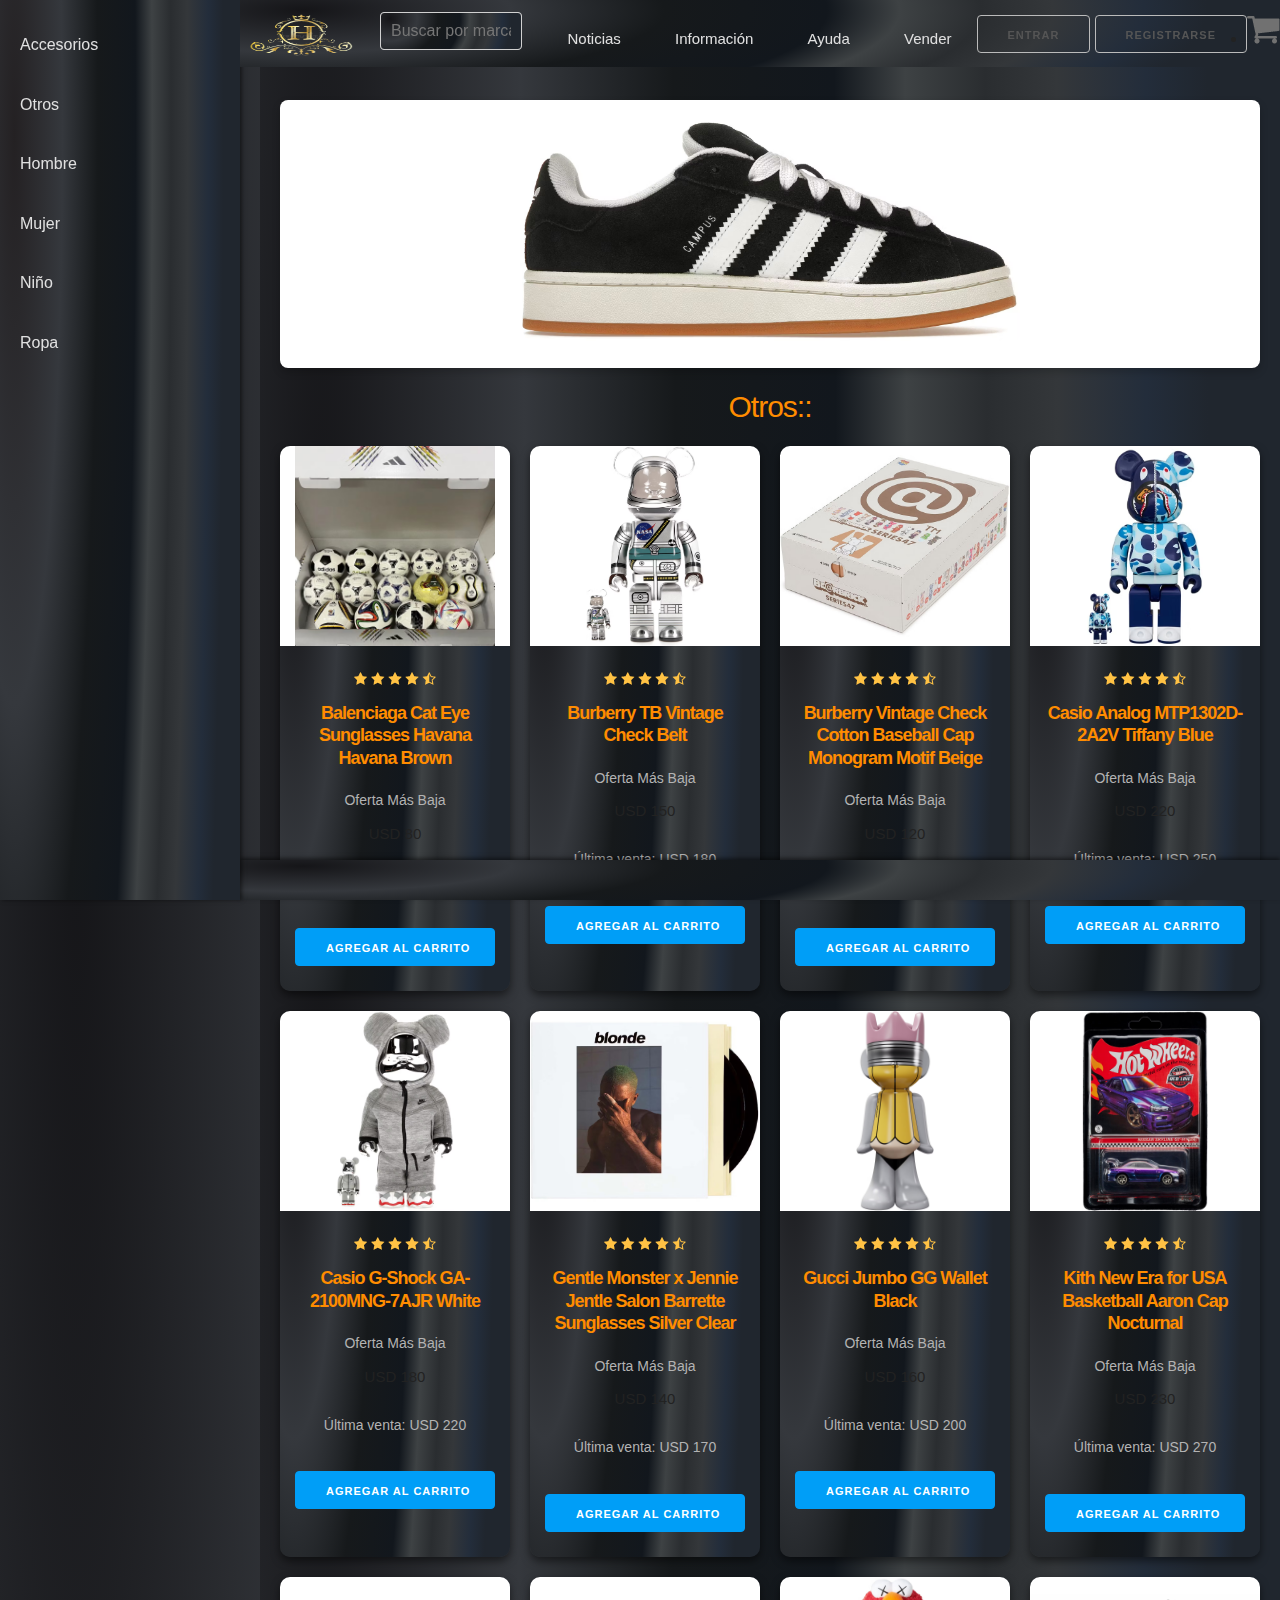
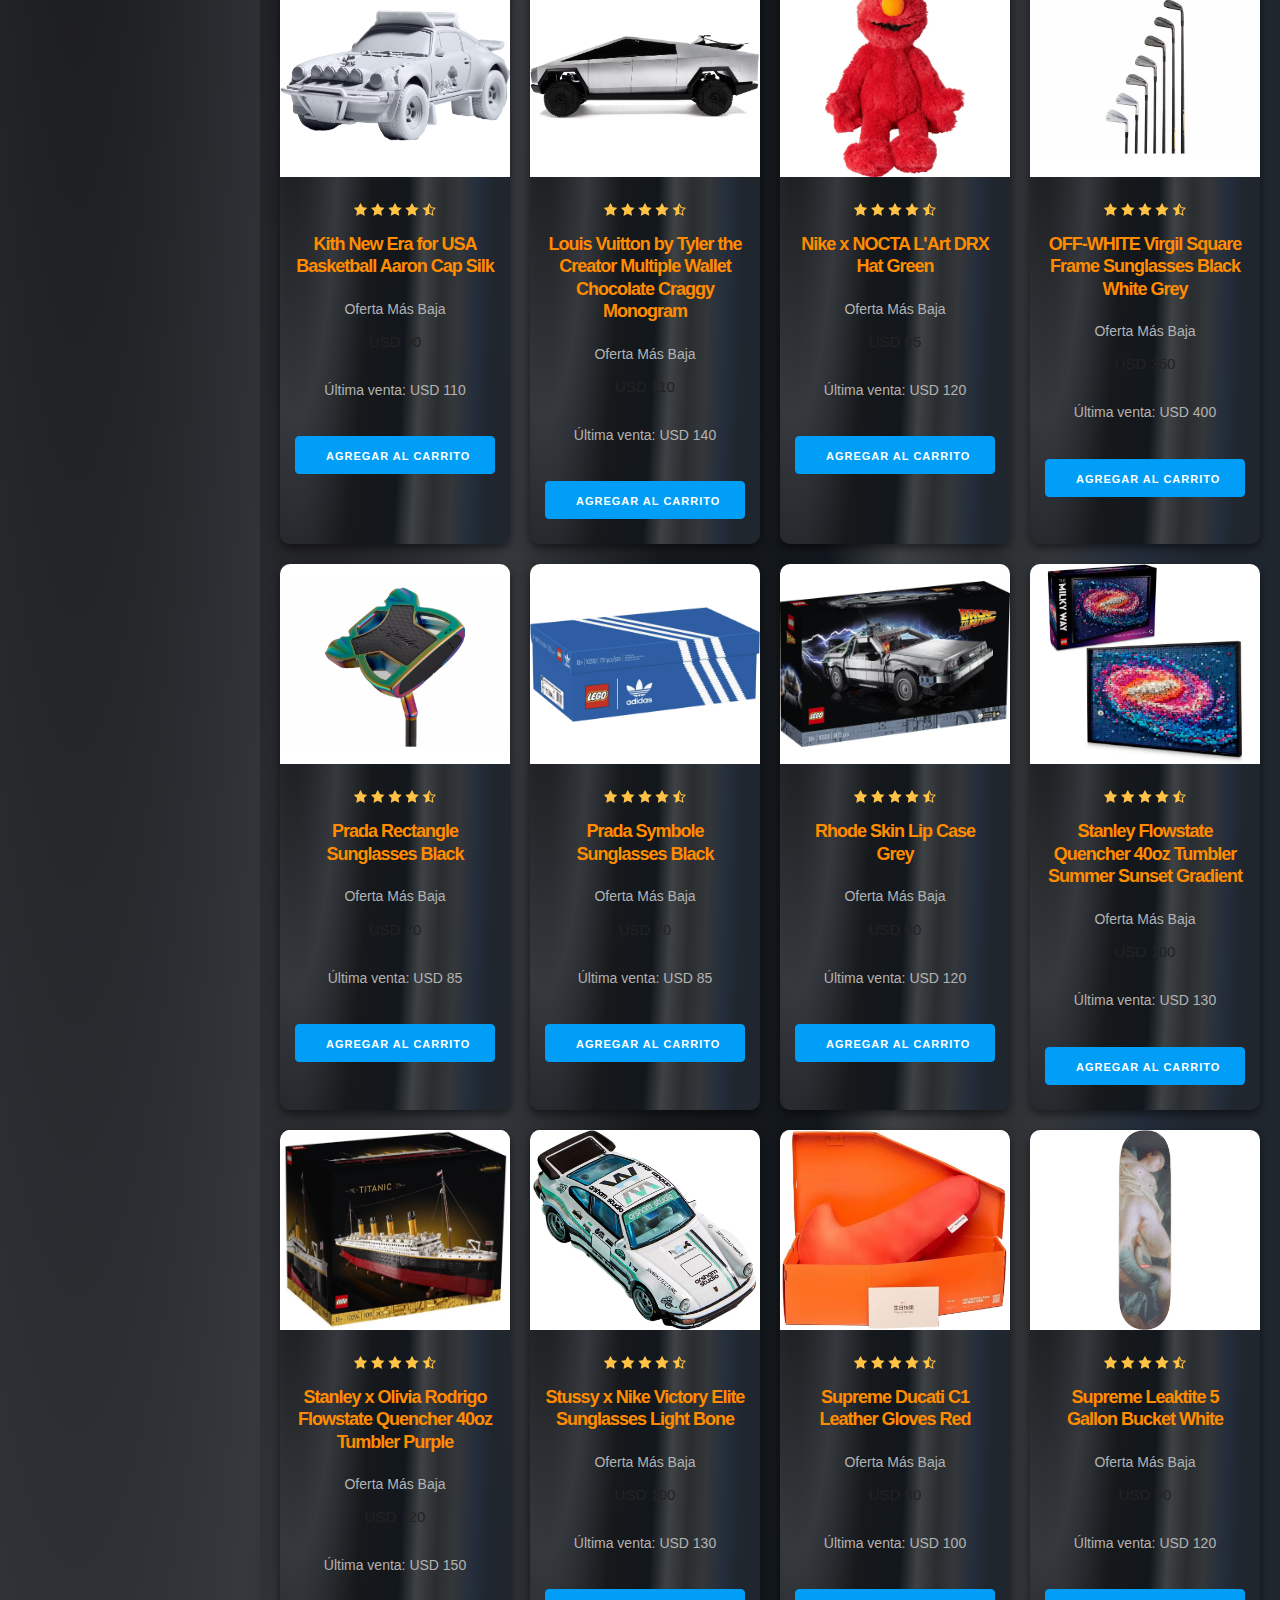
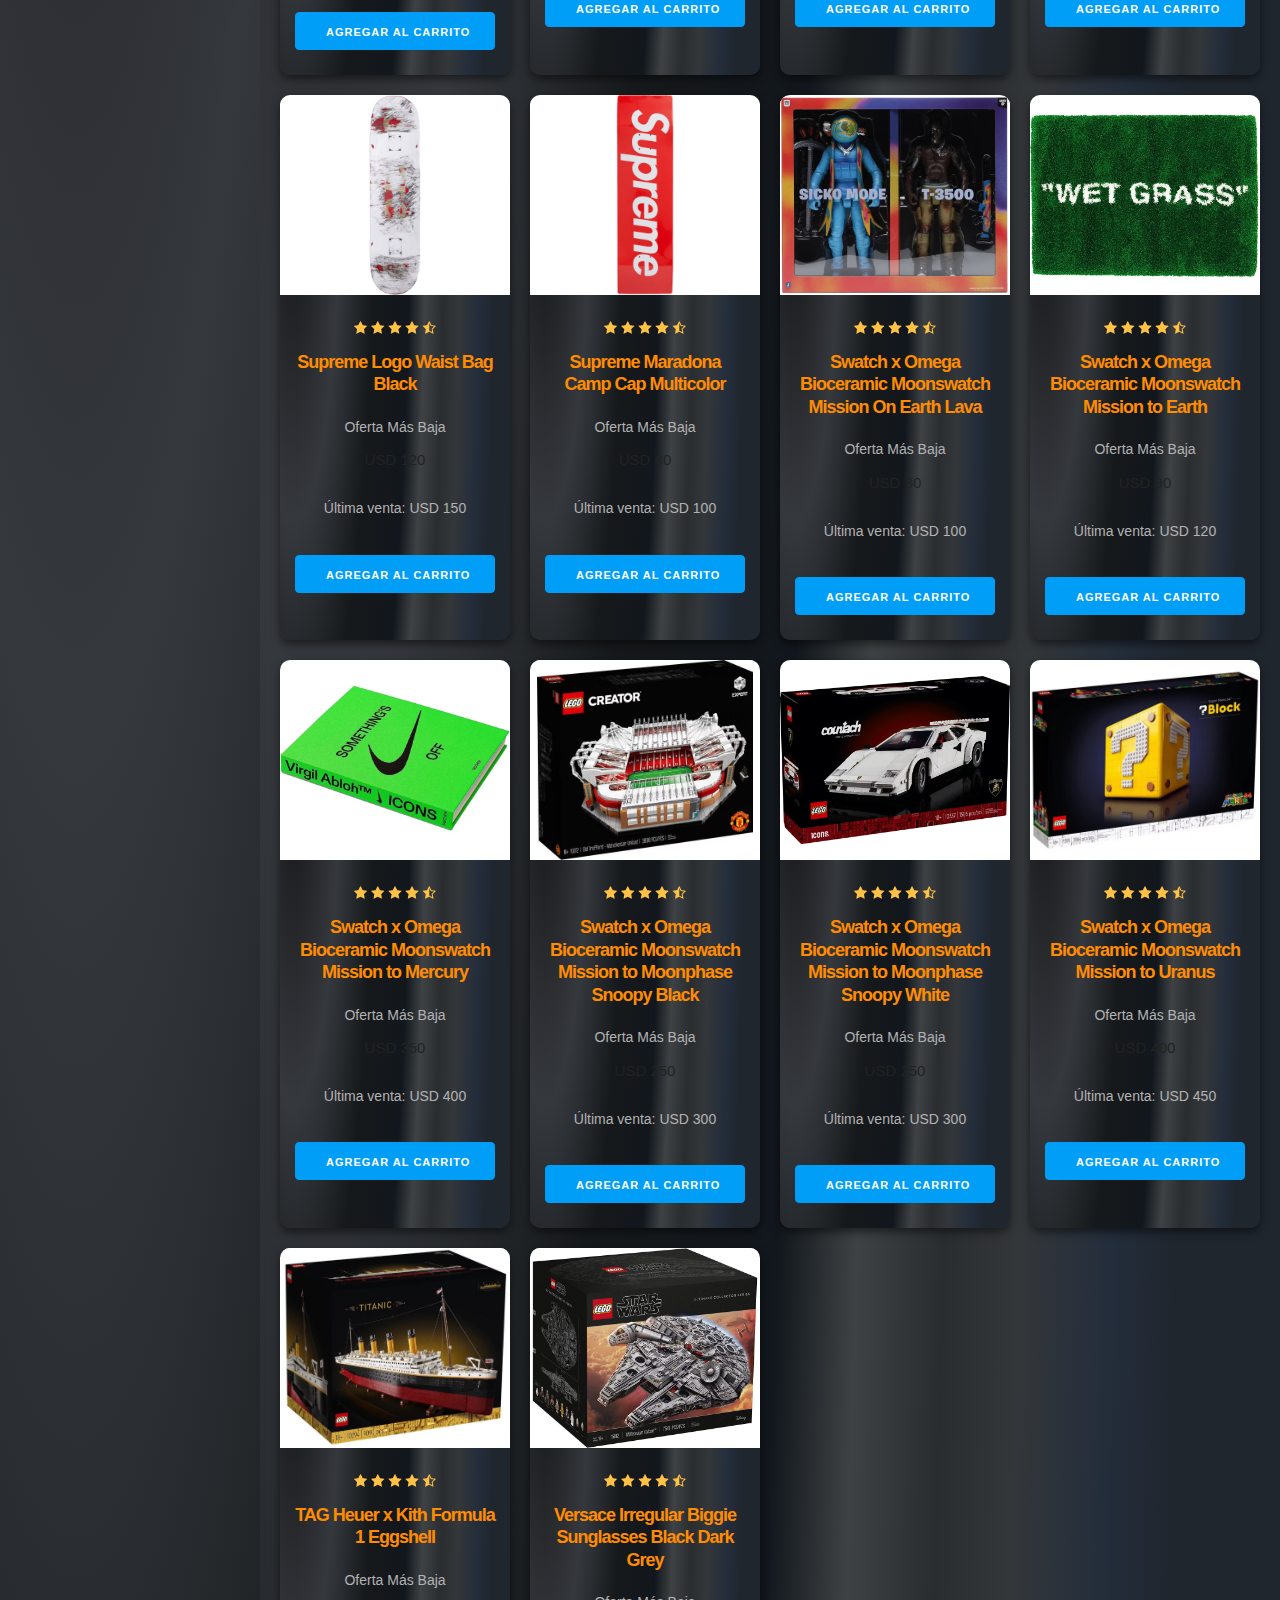
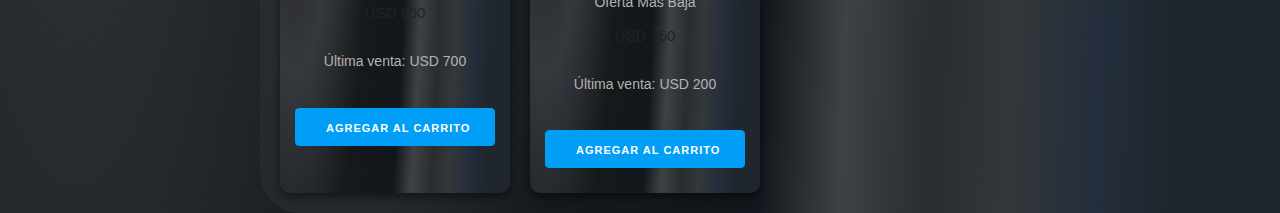
<file: index6.html>
<!DOCTYPE html>
<html lang="en">
<head>
    <meta charset="UTF-8">
    <meta http-equiv="X-UA-Compatible" content="IE=edge">
    <meta name="viewport" content="width=device-width, initial-scale=1.0">
    <title>Tienda de Sneakers</title>
    <link rel="stylesheet" href="css/css.css">
    <link rel="stylesheet" href="css/normalize.css">
    <link rel="stylesheet" href="css/skeleton.css">
    <link rel="stylesheet" href="css/custom.css">
</head>
<body>
    <header>
        <nav class="navbar">
            <div class="navbar-logo">
                <a href="index.html"><img src="imagenes/Captura_de_pantalla_2024-07-24_202557-removebg-preview.png" alt="Logotipo de StockX" width="120px" height="120px"></a>
            </div>
            <div class="navbar-search">
                <input type="text" placeholder="Buscar por marca, color, etc.">
            </div>
            <div class="navbar-links">
                <a href="#">Noticias</a>
                <a href="#">Información</a>
                <a href="#">Ayuda</a>
                <a href="#">Vender</a>
            </div>
            <div class="navbar-user">
                <button>Entrar</button>
                <button>Registrarse</button>
            </div>
            <li class="submenu">
                <img src="imagenes/cart.png" id="img-carrito">
                <!-- carrito 1 -->
                <div id="carrito"> 
                        
                        <table id="lista-carrito" class="u-full-width">
                            <thead>
                                <tr>
                                    <th>Imagen</th>
                                    <th>Nombre</th>
                                    <th>Precio</th>
                                    <th>Cantidad</th>
                                    <th>Acciones</th>
                                </tr>
                            </thead>
                            <!-- tbody del carrito ahi se insertaran los cursos que precionemos -->
                            <tbody></tbody>
                        </table>
                        <!-- boton vaciar carrito -->
                        <a href="#" id="vaciar-carrito" class="button u-full-width">Vaciar Carrito</a>
                </div>
        </li>
    </header>
    <aside class="categorias">
        <ul>
            <li><a href="index5.html">Accesorios</a></li>
            <li><a href="index6.html">Otros</a></li>
            <li><a href="index1.html">Hombre</a></li>
            <li><a href="index2.html">Mujer</a></li>
            <li><a href="index3.html">Niño</a></li>
            <li><a href="index4.html">Ropa</a></li>
        </ul>
    </aside>
    <main>
        <section class="productos">
            <div class="product-images"> 
        <img id="mainImage" src="imagenes/adidas-Campus-00s-Core-Black-Product.avif" alt="Zapatillas Adidas Campus">
        </div>
        </section>
        <section id="galeria" class="galeria">
            <h2>Otros::</h2>
            <div class="product-list">
                <div class="product-card">
                    <img src="imagenes/otros/adidas-Historical-Soccer-Mini-Ball-Set.avif" alt="Balenciaga Cat Eye Sunglasses Havana Havana Brown" class="product-image">
                    <div class="product-info">
                        <img src="imagenes/estrellas.png">
                        <h2 class="product-name">Balenciaga Cat Eye Sunglasses Havana Havana Brown</h2>
                        <p class="product-offer">Oferta Más Baja</p>
                        <p class="product-price"><p class="precio">USD 80</p></p>
                        <p class="product-last-sale">Última venta: USD 100</p>
                        <a href="#" class="u-full-width button-primary button input agregar-carrito" data-id="1">Agregar Al Carrito</a>
                    </div>
                </div>
                <div class="product-card">
                    <img src="imagenes/otros/Bearbrick-Project-Mercury-Astronaut-100-400-Set-Product.avif" alt="Burberry TB Vintage Check Belt" class="product-image">
                    <div class="product-info">
                        <img src="imagenes/estrellas.png">
                        <h2 class="product-name">Burberry TB Vintage Check Belt</h2>
                        <p class="product-offer">Oferta Más Baja</p>
                        <p class="product-price"><p class="precio">USD 150</p></p>
                        <p class="product-last-sale">Última venta: USD 180</p>
                        <a href="#" class="u-full-width button-primary button input agregar-carrito" data-id="2">Agregar Al Carrito</a>
                    </div>
                </div>
                <div class="product-card">
                    <img src="imagenes/otros/Bearbrick-Series-47-Sealed-Case-100-24-Blind-Boxes-V2.avif" alt="Burberry Vintage Check Cotton Baseball Cap Monogram Motif Beige" class="product-image">
                    <div class="product-info">
                        <img src="imagenes/estrellas.png">
                        <h2 class="product-name">Burberry Vintage Check Cotton Baseball Cap Monogram Motif Beige</h2>
                        <p class="product-offer">Oferta Más Baja</p>
                        <p class="product-price"><p class="precio">USD 120</p></p>
                        <p class="product-last-sale">Última venta: USD 150</p>
                        <a href="#" class="u-full-width button-primary button input agregar-carrito" data-id="3">Agregar Al Carrito</a>
                    </div>
                </div>
                <div class="product-card">
                    <img src="imagenes/otros/Bearbrick-x-BAPE-Baby-MiloR-Camo-Shark-100-400-Set-Blue.avif" alt="Casio Analog MTP1302D-2A2V Tiffany Blue" class="product-image">
                    <div class="product-info">
                        <img src="imagenes/estrellas.png">
                        <h2 class="product-name">Casio Analog MTP1302D-2A2V Tiffany Blue</h2>
                        <p class="product-offer">Oferta Más Baja</p>
                        <p class="product-price"><p class="precio">USD 220</p></p>
                        <p class="product-last-sale">Última venta: USD 250</p>
                        <a href="#" class="u-full-width button-primary button input agregar-carrito" data-id="4">Agregar Al Carrito</a>
                    </div>
                </div>
                <div class="product-card">
                    <img src="imagenes/otros/Bearbrick-x-Nike-Tech-Fleece-N98-100-400-Set-Product.avif" alt="Casio G-Shock GA-2100MNG-7AJR White" class="product-image">
                    <div class="product-info">
                        <img src="imagenes/estrellas.png">
                        <h2 class="product-name">Casio G-Shock GA-2100MNG-7AJR White</h2>
                        <p class="product-offer">Oferta Más Baja</p>
                        <p class="product-price"><p class="precio">USD 180</p></p>
                        <p class="product-last-sale">Última venta: USD 220</p>
                        <a href="#" class="u-full-width button-primary button input agregar-carrito" data-id="5">Agregar Al Carrito</a>
                    </div>
                </div>
                <div class="product-card">
                    <img src="imagenes/otros/Frank-Ocean-Blonde-2XLP-Vinyl-Black.avif" alt="Gentle Monster x Jennie Jentle Salon Barrette Sunglasses Silver Clear" class="product-image">
                    <div class="product-info">
                        <img src="imagenes/estrellas.png">
                        <h2 class="product-name">Gentle Monster x Jennie Jentle Salon Barrette Sunglasses Silver Clear</h2>
                        <p class="product-offer">Oferta Más Baja</p>
                        <p class="product-price"><p class="precio">USD 140</p></p>
                        <p class="product-last-sale">Última venta: USD 170</p>
                        <a href="#" class="u-full-width button-primary button input agregar-carrito" data-id="6">Agregar Al Carrito</a>
                    </div>
                </div>
                <div class="product-card">
                    <img src="imagenes/otros/ghostwrite-no-2-Pencil-400-2024-Edition-of-50.avif" alt="Gucci Jumbo GG Wallet Black" class="product-image">
                    <div class="product-info">
                        <img src="imagenes/estrellas.png">
                        <h2 class="product-name">Gucci Jumbo GG Wallet Black</h2>
                        <p class="product-offer">Oferta Más Baja</p>
                        <p class="product-price"><p class="precio">USD 160</p></p>
                        <p class="product-last-sale">Última venta: USD 200</p>
                        <a href="#" class="u-full-width button-primary button input agregar-carrito" data-id="8">Agregar Al Carrito</a>
                    </div>
                </div>
                <div class="product-card">
                    <img src="imagenes/otros/Hot-Wheels-RLC-Exclusive-Nissan-Skyline-GT-R-BNR43.avif" alt="Kith New Era for USA Basketball Aaron Cap Nocturnal" class="product-image">
                    <div class="product-info">
                        <img src="imagenes/estrellas.png">
                        <h2 class="product-name">Kith New Era for USA Basketball Aaron Cap Nocturnal</h2>
                        <p class="product-offer">Oferta Más Baja</p>
                        <p class="product-price"><p class="precio">USD 230</p></p>
                        <p class="product-last-sale">Última venta: USD 270</p>
                        <a href="#" class="u-full-width button-primary button input agregar-carrito" data-id="9">Agregar Al Carrito</a>
                    </div>
                </div>
                <div class="product-card">
                    <img src="imagenes/otros/Hot-Wheels-x-Daniel-Arsham-Eroded-Porsche-Safari.avif" alt="Kith New Era for USA Basketball Aaron Cap Silk" class="product-image">
                    <div class="product-info">
                        <img src="imagenes/estrellas.png">
                        <h2 class="product-name">Kith New Era for USA Basketball Aaron Cap Silk</h2>
                        <p class="product-offer">Oferta Más Baja</p>
                        <p class="product-price"><p class="precio">USD 90</p></p>
                        <p class="product-last-sale">Última venta: USD 110</p>
                        <a href="#" class="u-full-width button-primary button input agregar-carrito" data-id="10">Agregar Al Carrito</a>
                    </div>
                </div>
                <div class="product-card">
                    <img src="imagenes/otros/Hot-Wheels-x-Tesla-Cybertruck-110-Scale-RC-Car-2021-Version-w-Cyperquad-Product-1.avif" alt="Louis Vuitton by Tyler the Creator Multiple Wallet Chocolate Craggy Monogram" class="product-image">
                    <div class="product-info">
                        <img src="imagenes/estrellas.png">
                        <h2 class="product-name">Louis Vuitton by Tyler the Creator Multiple Wallet Chocolate Craggy Monogram</h2>
                        <p class="product-offer">Oferta Más Baja</p>
                        <p class="product-price"><p class="precio">USD 110</p></p>
                        <p class="product-last-sale">Última venta: USD 140</p>
                        <a href="#" class="u-full-width button-primary button input agregar-carrito" data-id="11">Agregar Al Carrito</a>
                    </div>
                </div>
                <div class="product-card">
                    <img src="imagenes/otros/Kaws-Sesame-Street-Uniqlo-Elmo-Plush-Toy-Red.avif" alt="Nike x NOCTA L'Art DRX Hat Green" class="product-image">
                    <div class="product-info">
                        <img src="imagenes/estrellas.png">
                        <h2 class="product-name">Nike x NOCTA L'Art DRX Hat Green</h2>
                        <p class="product-offer">Oferta Más Baja</p>
                        <p class="product-price"><p class="precio">USD 95</p></p>
                        <p class="product-last-sale">Última venta: USD 120</p>
                        <a href="#" class="u-full-width button-primary button input agregar-carrito" data-id="12">Agregar Al Carrito</a>
                    </div>
                </div>                
                
                <div class="product-card">
                    <img src="imagenes/otros/Kith-TaylorMade-K790-Iron-Set-Multi.avif" alt="OFF-WHITE Virgil Square Frame Sunglasses Black White Grey" class="product-image">
                    <div class="product-info">
                        <img src="imagenes/estrellas.png">
                        <h2 class="product-name">OFF-WHITE Virgil Square Frame Sunglasses Black White Grey</h2>
                        <p class="product-offer">Oferta Más Baja</p>
                        <p class="product-price"><p class="precio">USD 350</p></p>
                        <p class="product-last-sale">Última venta: USD 400</p>
                        <a href="#" class="u-full-width button-primary button input agregar-carrito" data-id="13">Agregar Al Carrito</a>
                    </div>
                </div>
                <div class="product-card">
                    <img src="imagenes/otros/Kith-TaylorMade-Spider-Tour-Putter-Multi.avif" alt="Prada Rectangle Sunglasses Black" class="product-image">
                    <div class="product-info">
                        <img src="imagenes/estrellas.png">
                        <h2 class="product-name">Prada Rectangle Sunglasses Black</h2>
                        <p class="product-offer">Oferta Más Baja</p>
                        <p class="product-price"><p class="precio">USD 70</p></p>
                        <p class="product-last-sale">Última venta: USD 85</p>
                        <a href="#" class="u-full-width button-primary button input agregar-carrito" data-id="14">Agregar Al Carrito</a>
                    </div>
                </div>
                <div class="product-card">
                    <img src="imagenes/otros/LEGO-adidas-Original-Superstar-Set-10282.avif" alt="Prada Symbole Sunglasses Black" class="product-image">
                    <div class="product-info">
                        <img src="imagenes/estrellas.png">
                        <h2 class="product-name">Prada Symbole Sunglasses Black</h2>
                        <p class="product-offer">Oferta Más Baja</p>
                        <p class="product-price"><p class="precio">USD 70</p></p>
                        <p class="product-last-sale">Última venta: USD 85</p>
                        <a href="#" class="u-full-width button-primary button input agregar-carrito" data-id="15">Agregar Al Carrito</a>
                    </div>
                </div>
                <div class="product-card">
                    <img src="imagenes/otros/LEGO-Back-to-the-Future-Time-Machine-Set-10300.avif" alt="Rhode Skin Lip Case Grey" class="product-image">
                    <div class="product-info">
                        <img src="imagenes/estrellas.png">
                        <h2 class="product-name">Rhode Skin Lip Case Grey</h2>
                        <p class="product-offer">Oferta Más Baja</p>
                        <p class="product-price"><p class="precio">USD 90</p></p>
                        <p class="product-last-sale">Última venta: USD 120</p>
                        <a href="#" class="u-full-width button-primary button input agregar-carrito" data-id="16">Agregar Al Carrito</a>
                    </div>
                </div>
                <div class="product-card">
                    <img src="imagenes/otros/LEGO-The-Milky-Way-Galaxy-Set-31212.avif" alt="Stanley Flowstate Quencher 40oz Tumbler Summer Sunset Gradient" class="product-image">
                    <div class="product-info">
                        <img src="imagenes/estrellas.png">
                        <h2 class="product-name">Stanley Flowstate Quencher 40oz Tumbler Summer Sunset Gradient</h2>
                        <p class="product-offer">Oferta Más Baja</p>
                        <p class="product-price"><p class="precio">USD 100</p></p>
                        <p class="product-last-sale">Última venta: USD 130</p>
                        <a href="#" class="u-full-width button-primary button input agregar-carrito" data-id="17">Agregar Al Carrito</a>
                    </div>
                </div>
                <div class="product-card">
                    <img src="imagenes/otros/LEGO-Titanic-Set-10294.avif" alt="Stanley x Olivia Rodrigo Flowstate Quencher 40oz Tumbler Purple" class="product-image">
                    <div class="product-info">
                        <img src="imagenes/estrellas.png">
                        <h2 class="product-name">Stanley x Olivia Rodrigo Flowstate Quencher 40oz Tumbler Purple</h2>
                        <p class="product-offer">Oferta Más Baja</p>
                        <p class="product-price"><p class="precio">USD 120</p></p>
                        <p class="product-last-sale">Última venta: USD 150</p>
                        <a href="#" class="u-full-width button-primary button input agregar-carrito" data-id="18">Agregar Al Carrito</a>
                    </div>
                </div>
                <div class="product-card">
                    <img src="imagenes/otros/Mattel-Hot-Wheels-x-Daniel-Arsham-Livery-Porsche-930A.avif" alt="Stussy x Nike Victory Elite Sunglasses Light Bone" class="product-image">
                    <div class="product-info">
                        <img src="imagenes/estrellas.png">
                        <h2 class="product-name">Stussy x Nike Victory Elite Sunglasses Light Bone</h2>
                        <p class="product-offer">Oferta Más Baja</p>
                        <p class="product-price"><p class="precio">USD 100</p></p>
                        <p class="product-last-sale">Última venta: USD 130</p>
                        <a href="#" class="u-full-width button-primary button input agregar-carrito" data-id="19">Agregar Al Carrito</a>
                    </div>
                </div>
                <div class="product-card">
                    <img src="imagenes/otros/Nike-Sleep-With-The-Swoosh-Pillow.avif" alt="Supreme Ducati C1 Leather Gloves Red" class="product-image">
                    <div class="product-info">
                        <img src="imagenes/estrellas.png">
                        <h2 class="product-name">Supreme Ducati C1 Leather Gloves Red</h2>
                        <p class="product-offer">Oferta Más Baja</p>
                        <p class="product-price"><p class="precio">USD 80</p></p>
                        <p class="product-last-sale">Última venta: USD 100</p>
                        <a href="#" class="u-full-width button-primary button input agregar-carrito" data-id="20">Agregar Al Carrito</a>
                    </div>
                </div>
                <div class="product-card">
                    <img src="imagenes/otros/Supreme-Lada-and-the-Swan-Deck-Multi.avif" alt="Supreme Leaktite 5 Gallon Bucket White" class="product-image">
                    <div class="product-info">
                        <img src="imagenes/estrellas.png">
                        <h2 class="product-name">Supreme Leaktite 5 Gallon Bucket White</h2>
                        <p class="product-offer">Oferta Más Baja</p>
                        <p class="product-price"><p class="precio">USD 90</p></p>
                        <p class="product-last-sale">Última venta: USD 120</p>
                        <a href="#" class="u-full-width button-primary button input agregar-carrito" data-id="21">Agregar Al Carrito</a>
                    </div>
                </div>
                <div class="product-card">
                    <img src="imagenes/otros/Supreme-MM6-Maison-Margiela-Skateboard-Deck-White.avif" alt="Supreme Logo Waist Bag Black" class="product-image">
                    <div class="product-info">
                        <img src="imagenes/estrellas.png">
                        <h2 class="product-name">Supreme Logo Waist Bag Black</h2>
                        <p class="product-offer">Oferta Más Baja</p>
                        <p class="product-price"><p class="precio">USD 120</p></p>
                        <p class="product-last-sale">Última venta: USD 150</p>
                        <a href="#" class="u-full-width button-primary button input agregar-carrito" data-id="22">Agregar Al Carrito</a>
                    </div>
                </div>
                <div class="product-card">
                    <img src="imagenes/otros/Supreme-Uncut-Box-Logo-Skateboard-Deck-Red.avif" alt="Supreme Maradona Camp Cap Multicolor" class="product-image">
                    <div class="product-info">
                        <img src="imagenes/estrellas.png">
                        <h2 class="product-name">Supreme Maradona Camp Cap Multicolor</h2>
                        <p class="product-offer">Oferta Más Baja</p>
                        <p class="product-price"><p class="precio">USD 80</p></p>
                        <p class="product-last-sale">Última venta: USD 100</p>
                        <a href="#" class="u-full-width button-primary button input agregar-carrito" data-id="23">Agregar Al Carrito</a>
                    </div>
                </div>
                <div class="product-card">
                    <img src="imagenes/otros/Travis-Scott-Cactus-Jack-Fortnite-12-Action-Figure-Duo-Set-Product.avif" alt="Swatch x Omega Bioceramic Moonswatch Mission On Earth Lava" class="product-image">
                    <div class="product-info">
                        <img src="imagenes/estrellas.png">
                        <h2 class="product-name">Swatch x Omega Bioceramic Moonswatch Mission On Earth Lava</h2>
                        <p class="product-offer">Oferta Más Baja</p>
                        <p class="product-price"><p class="precio">USD 80</p></p>
                        <p class="product-last-sale">Última venta: USD 100</p>
                        <a href="#" class="u-full-width button-primary button input agregar-carrito" data-id="24">Agregar Al Carrito</a>
                    </div>
                </div>
                <div class="product-card">
                    <img src="imagenes/otros/Virgil-Abloh-x-IKEA-MARKERAD-WET-GRASS-Rug-Green.avif" alt="Swatch x Omega Bioceramic Moonswatch Mission to Earth" class="product-image">
                    <div class="product-info">
                        <img src="imagenes/estrellas.png">
                        <h2 class="product-name">Swatch x Omega Bioceramic Moonswatch Mission to Earth</h2>
                        <p class="product-offer">Oferta Más Baja</p>
                        <p class="product-price"><p class="precio">USD 90</p></p>
                        <p class="product-last-sale">Última venta: USD 120</p>
                        <a href="#" class="u-full-width button-primary button input agregar-carrito" data-id="25">Agregar Al Carrito</a>
                    </div>
                </div>                
                
                <div class="product-card">
                    <img src="imagenes/otros/Virgil-Abloh-x-Nike-The-Ten-Book-1.avif" alt="Swatch x Omega Bioceramic Moonswatch Mission to Mercury" class="product-image">
                    <div class="product-info">
                        <img src="imagenes/estrellas.png">
                        <h2 class="product-name">Swatch x Omega Bioceramic Moonswatch Mission to Mercury</h2>
                        <p class="product-offer">Oferta Más Baja</p>
                        <p class="product-price"><p class="precio">USD 350</p></p>
                        <p class="product-last-sale">Última venta: USD 400</p>
                        <a href="#" class="u-full-width button-primary button input agregar-carrito" data-id="26">Agregar Al Carrito</a>
                    </div>
                </div>
                <div class="product-card">
                    <img src="imagenes/otros/LEGO-Creator-Monchester-United-Stadium-Set-10272.avif" alt="Swatch x Omega Bioceramic Moonswatch Mission to Moonphase Snoopy Black" class="product-image">
                    <div class="product-info">
                        <img src="imagenes/estrellas.png">
                        <h2 class="product-name">Swatch x Omega Bioceramic Moonswatch Mission to Moonphase Snoopy Black</h2>
                        <p class="product-offer">Oferta Más Baja</p>
                        <p class="product-price"><p class="precio">USD 250</p></p>
                        <p class="product-last-sale">Última venta: USD 300</p>
                        <a href="#" class="u-full-width button-primary button input agregar-carrito" data-id="27">Agregar Al Carrito</a>
                    </div>
                </div>
                <div class="product-card">
                    <img src="imagenes/otros/LEGO-Icons-Lamborghini-Countach-5000-Quattrovalvole-Set-10337.avif" alt="Swatch x Omega Bioceramic Moonswatch Mission to Moonphase Snoopy White" class="product-image">
                    <div class="product-info">
                        <img src="imagenes/estrellas.png">
                        <h2 class="product-name">Swatch x Omega Bioceramic Moonswatch Mission to Moonphase Snoopy White</h2>
                        <p class="product-offer">Oferta Más Baja</p>
                        <p class="product-price"><p class="precio">USD 250</p></p>
                        <p class="product-last-sale">Última venta: USD 300</p>
                        <a href="#" class="u-full-width button-primary button input agregar-carrito" data-id="28">Agregar Al Carrito</a>
                    </div>
                </div>
                <div class="product-card">
                    <img src="imagenes/otros/LEGO-Super-Mario-64-Block-Set-71395-Yellow.avif" alt="Swatch x Omega Bioceramic Moonswatch Mission to Uranus" class="product-image">
                    <div class="product-info">
                        <img src="imagenes/estrellas.png">
                        <h2 class="product-name">Swatch x Omega Bioceramic Moonswatch Mission to Uranus</h2>
                        <p class="product-offer">Oferta Más Baja</p>
                        <p class="product-price"><p class="precio">USD 400</p></p>
                        <p class="product-last-sale">Última venta: USD 450</p>
                        <a href="#" class="u-full-width button-primary button input agregar-carrito" data-id="29">Agregar Al Carrito</a>
                    </div>
                </div>
                <div class="product-card">
                    <img src="imagenes/otros/LEGO-Titanic-Set-10294.avif" alt="TAG Heuer x Kith Formula 1 Eggshell" class="product-image">
                    <div class="product-info">
                        <img src="imagenes/estrellas.png">
                        <h2 class="product-name">TAG Heuer x Kith Formula 1 Eggshell</h2>
                        <p class="product-offer">Oferta Más Baja</p>
                        <p class="product-price"><p class="precio">USD 600</p></p>
                        <p class="product-last-sale">Última venta: USD 700</p>
                        <a href="#" class="u-full-width button-primary button input agregar-carrito" data-id="30">Agregar Al Carrito</a>
                    </div>
                </div>
                <div class="product-card">
                    <img src="imagenes/otros/Lego-Millennium-Falcon-Ultimate-Collector-Series-Set-75192.avif" alt="Versace Irregular Biggie Sunglasses Black Dark Grey" class="product-image">
                    <div class="product-info">
                        <img src="imagenes/estrellas.png">
                        <h2 class="product-name">Versace Irregular Biggie Sunglasses Black Dark Grey</h2>
                        <p class="product-offer">Oferta Más Baja</p>
                        <p class="product-price"><p class="precio">USD 150</p></p>
                        <p class="product-last-sale">Última venta: USD 200</p>
                        <a href="#" class="u-full-width button-primary button input agregar-carrito" data-id="31">Agregar Al Carrito</a>
                    </div>
                </div>                
                                   
            </div>
        </section>
    </main>
    <script src="js/carrito.js"></script>
    <footer class="pie">
    </footer>
</body>
</html>
</file>
<file: css/css.css>
* {
    margin: 0;
    padding: 0;
    box-sizing: border-box;
}

body {
    font-family: 'Roboto', sans-serif;
    background: radial-gradient(87% 275% at 6% 15%, #151518 0, #35383d 23%, #16191b 40%, #12171d 58%, #3e4244 66%, #2a2d30 75%, #34373a 83%, #232d3b 93%, #20262e 100%);
    color: #e0e0e0;
    transition: background-color 0.3s, color 0.3s;
}

header {
    background: linear-gradient(135deg, #1f1f1f, #333);
    padding: 15px 30px;
    display: flex;
    justify-content: space-between;
    align-items: center;
    background: radial-gradient(87% 275% at 6% 15%, #151518 0, #35383d 23%, #16191b 40%, #12171d 58%, #3e4244 66%, #2a2d30 75%, #34373a 83%, #232d3b 93%, #20262e 100%);
    position: fixed;
    width: calc(100% - 240px);
    left: 240px;
    top: 0;
    z-index: 1000;
}

.navbar {
    display: flex;
    align-items: center;
    width: 100%;
}

.navbar-logo img {
    height: 50px;
}

.navbar-search {
    flex: 1;
    margin: 0 20px;
}

.navbar-search input {
    width: 100%;
    padding: 10px;
    border: none;
    border-radius: 5px;
    background: radial-gradient(87% 275% at 6% 15%, #151518 0, #35383d 23%, #16191b 40%, #12171d 58%, #3e4244 66%, #2a2d30 75%, #34373a 83%, #232d3b 93%, #20262e 100%);
    color: #e0e0e0;
    font-size: 16px;
}

.navbar-links a {
    color: #e0e0e0;
    margin: 0 15px;
    text-decoration: none;
    padding: 10px;
    border-radius: 5px;
    transition: background-color 0.3s, color 0.3s;
}

.navbar-links a:hover {
    background-color: #444;
    color: #ff8c00;
}

.navbar-user .btn {
    margin-left: 10px;
    padding: 10px 20px;
    border: none;
    border-radius: 5px;
    cursor: pointer;
    transition: background-color 0.3s, color 0.3s;
}

.navbar-user .btn.login {
    background-color: transparent;
    color: #e0e0e0;
    border: 1px solid #e0e0e0;
}

.navbar-user .btn.signup {
    background-color: #ff8c00;
    color: #fff;
}

.navbar-user .btn:hover {
    background-color: #e07c00;
    color: #fff;
}

.categorias {
    background: radial-gradient(87% 275% at 6% 15%, #242123 0, #35383d 23%, #16191b 40%, #12171d 58%, #3e4244 66%, #2a2d30 75%, #34373a 83%, #232d3b 93%, #20262e 100%);
    height: 100vh;
    padding: 20px;
    width: 240px;
    position: fixed;
    top: 0;
    bottom: 0;
    overflow-y: auto;
    box-shadow: 2px 0 4px rgba(0,0,0,0.5);
    z-index: 100;
}

.categorias h2 {
    color: #ff8c00;
    margin-bottom: 20px;
}

.categorias ul {
    list-style-type: none;
    padding: 0;
}

.categorias li a {
    color: #e0e0e0;
    text-decoration: none;
    display: block;
    padding: 12px 0;
    transition: color 0.3s, background-color 0.3s;
    font-size: 16px;
    border-radius: 5px;
}

.categorias li a:hover {
    color: #fff;
    background: radial-gradient(87% 275% at 6% 15%, #4e0e49 0, #72206e 23%, #520d37 40%, #490a49 58%, #55093c 66%, #6b0966 75%, #38053f 83%, #30022c 93%, #3d0935 100%);
}

main {
    margin-left: 260px;
    padding: 80px 20px 20px 20px;
    min-height: 100vh;
    background: radial-gradient(87% 275% at 6% 15%, #151518 0, #35383d 23%, #16191b 40%, #12171d 58%, #3e4244 66%, #2a2d30 75%, #34373a 83%, #232d3b 93%, #20262e 100%);
    transition: background-color 0.3s;
    border-radius: 4rem;
}
.productos {
    display: flex;
    flex-direction: column;
    align-items: center;
    margin: 20px 0;
    background-color: #ffffff;
    padding: 20px;
    border-radius: 8px;
    box-shadow: 0 4px 8px rgba(0, 0, 0, 0.2);
}

.product-images {
    width: 100%;
    max-width: 500px; /* Ajusta el tamaño máximo de la imagen según tus necesidades */
    overflow: hidden;
}

.product-images img {
    width: 100%;
    height: auto;
    border-radius: 8px;
    transition: transform 0.3s ease;
}

.product-images img:hover {
    transform: scale(1.05);
}

button {
    margin-top: 20px;
    padding: 10px 20px;
    border: none;
    border-radius: 5px;
    background-color: #ff8c00;
    color: white;
    font-size: 16px;
    cursor: pointer;
    transition: background-color 0.3s;
}

button:hover {
    background-color: #e07c00;
}



.galeria {
    margin-top: 20px;
}

.galeria h2 {
    color: #ff8c00;
    margin-bottom: 20px;
    text-align: center;
}

.galeria .gallery-grid {
    display: grid;
    grid-template-columns: repeat(auto-fit, minmax(200px, 1fr));
    gap: 20px;
    justify-items: center;
}

.galeria .gallery-item {
    background: #1f1f1f;
    border-radius: 10px;
    overflow: hidden;
    transition: transform 0.3s ease, box-shadow 0.3s;
}

.galeria .gallery-item img {
    width: 100%;
    height: auto;
    transition: transform 0.3s ease, box-shadow 0.3s;
}

.galeria .gallery-item:hover img {
    transform: scale(1.05);
    box-shadow: 0 8px 16px rgba(0,0,0,0.6);
}

.product-list {
    margin-top: 20px;
    display: grid;
    grid-template-columns: repeat(auto-fit, minmax(200px, 1fr));
    gap: 20px;
    justify-items: center;
}

.product-card {
    background: radial-gradient(87% 275% at 6% 15%, #151518 0, #35383d 23%, #16191b 40%, #12171d 58%, #3e4244 66%, #2a2d30 75%, #34373a 83%, #232d3b 93%, #20262e 100%);
    border-radius: 10px;
    overflow: hidden;
    width: 100%;
    max-width: 300px;
    text-align: center;
    transition: transform 0.3s ease, box-shadow 0.3s;
    box-shadow: 0 4px 8px rgba(0,0,0,0.5);
}

.product-card:hover {
    transform: translateY(-10px);
    box-shadow: 0 8px 16px rgba(0,0,0,0.6);
}

.product-image {
    width: 100%;
    height: 200px;
    object-fit: contain;
    background-color: #fff;
}

.product-info {
    padding: 15px;
}

.product-name {
    font-size: 18px;
    margin: 10px 0;
    font-weight: bold;
    color: #fff;
}

.product-offer {
    font-size: 14px;
    color: #b3b3b3;
    margin-bottom: 10px;
}

.product-price {
    font-size: 24px;
    color: #ff8c00;
    margin-bottom: 5px;
}

.product-last-sale {
    font-size: 14px;
    color: #b3b3b3;
}

footer.pie {
    background: radial-gradient(87% 275% at 6% 15%, #151518 0, #35383d 23%, #16191b 40%, #12171d 58%, #3e4244 66%, #2a2d30 75%, #34373a 83%, #232d3b 93%, #20262e 100%);
    padding: 20px 30px;
    text-align: center;
    color: #e0e0e0;
    position: fixed;
    width: calc(100% - 240px);
    left: 240px;
    bottom: 0;
    box-shadow: 0 -2px 4px rgba(0,0,0,0.5);
}

footer.pie p {
    margin: 0;
}

footer.pie a {
    color: #ff8c00;
    text-decoration: none;
    margin: 0 5px;
}

footer.pie a:hover {
    text-decoration: underline;
}

@media (max-width: 1024px) {
    header {
        width: calc(100% - 200px);
        left: 200px;
    }

    .categorias {
        width: 200px;
    }

    main {
        margin-left: 220px;
    }

    footer.pie {
        width: calc(100% - 200px);
        left: 200px;
    }
}

@media (max-width: 768px) {
    header {
        width: 100%;
        left: 0;
        padding: 15px 10px;
    }

    .navbar-search {
        display: none;
    }

    .categorias {
        width: 100%;
        height: auto;
        position: relative;
        box-shadow: none;
        padding: 10px;
    }

    main {
        margin-left: 0;
        padding: 60px 10px 10px 10px;
    }

    .img11 img {
        width: 80%;
    }

    footer.pie {
        width: 100%;
        left: 0;
    }
}
</file>
<file: css/skeleton.css>
/*
* Skeleton V2.0.4
* Copyright 2014, Dave Gamache
* www.getskeleton.com
* Free to use under the MIT license.
* http://www.opensource.org/licenses/mit-license.php
* 12/29/2014
*/


/* Table of contents
––––––––––––––––––––––––––––––––––––––––––––––––––
- Grid
- Base Styles
- Typography
- Links
- Buttons
- Forms
- Lists
- Code
- Tables
- Spacing
- Utilities
- Clearing
- Media Queries
*/


/* Grid
–––––––––––––––––––––––––––––––––––––––––––––––––– */
.container {
    position: relative;
    width: 100%;
    max-width: 960px;
    margin: 0 auto;
    padding: 0 20px;
    box-sizing: border-box; }
  .column,
  .columns {
    width: 100%;
    float: left;
    box-sizing: border-box; }
  
  /* For devices larger than 400px */
  @media (min-width: 400px) {
    .container {
      width: 85%;
      padding: 0; }
  }
  
  /* For devices larger than 550px */
  @media (min-width: 550px) {
    .container {
      width: 80%; }
    .column,
    .columns {
      margin-left: 4%; }
    .column:first-child,
    .columns:first-child {
      margin-left: 0; }
  
    .one.column,
    .one.columns                    { width: 4.66666666667%; }
    .two.columns                    { width: 13.3333333333%; }
    .three.columns                  { width: 22%;            }
    .four.columns                   { width: 30.6666666667%; }
    .five.columns                   { width: 39.3333333333%; }
    .six.columns                    { width: 48%;            }
    .seven.columns                  { width: 56.6666666667%; }
    .eight.columns                  { width: 65.3333333333%; }
    .nine.columns                   { width: 74.0%;          }
    .ten.columns                    { width: 82.6666666667%; }
    .eleven.columns                 { width: 91.3333333333%; }
    .twelve.columns                 { width: 100%; margin-left: 0; }
  
    .one-third.column               { width: 30.6666666667%; }
    .two-thirds.column              { width: 65.3333333333%; }
  
    .one-half.column                { width: 48%; }
  
    /* Offsets */
    .offset-by-one.column,
    .offset-by-one.columns          { margin-left: 8.66666666667%; }
    .offset-by-two.column,
    .offset-by-two.columns          { margin-left: 17.3333333333%; }
    .offset-by-three.column,
    .offset-by-three.columns        { margin-left: 26%;            }
    .offset-by-four.column,
    .offset-by-four.columns         { margin-left: 34.6666666667%; }
    .offset-by-five.column,
    .offset-by-five.columns         { margin-left: 43.3333333333%; }
    .offset-by-six.column,
    .offset-by-six.columns          { margin-left: 52%;            }
    .offset-by-seven.column,
    .offset-by-seven.columns        { margin-left: 60.6666666667%; }
    .offset-by-eight.column,
    .offset-by-eight.columns        { margin-left: 69.3333333333%; }
    .offset-by-nine.column,
    .offset-by-nine.columns         { margin-left: 78.0%;          }
    .offset-by-ten.column,
    .offset-by-ten.columns          { margin-left: 86.6666666667%; }
    .offset-by-eleven.column,
    .offset-by-eleven.columns       { margin-left: 95.3333333333%; }
  
    .offset-by-one-third.column,
    .offset-by-one-third.columns    { margin-left: 34.6666666667%; }
    .offset-by-two-thirds.column,
    .offset-by-two-thirds.columns   { margin-left: 69.3333333333%; }
  
    .offset-by-one-half.column,
    .offset-by-one-half.columns     { margin-left: 52%; }
  
  }
  
  
  /* Base Styles
  –––––––––––––––––––––––––––––––––––––––––––––––––– */
  /* NOTE
  html is set to 62.5% so that all the REM measurements throughout Skeleton
  are based on 10px sizing. So basically 1.5rem = 15px :) */
  html {
    font-size: 62.5%; }
  body {
    font-size: 1.5em; /* currently ems cause chrome bug misinterpreting rems on body element */
    line-height: 1.6;
    font-weight: 400;
    font-family: "Raleway", "HelveticaNeue", "Helvetica Neue", Helvetica, Arial, sans-serif;
    color: #222; }
  
  
  /* Typography
  –––––––––––––––––––––––––––––––––––––––––––––––––– */
  h1, h2, h3, h4, h5, h6 {
    margin-top: 0;
    margin-bottom: 2rem;
    font-weight: 300; }
  h1 { font-size: 4.0rem; line-height: 1.2;  letter-spacing: -.1rem;}
  h2 { font-size: 3.6rem; line-height: 1.25; letter-spacing: -.1rem; }
  h3 { font-size: 3.0rem; line-height: 1.3;  letter-spacing: -.1rem; }
  h4 { font-size: 2.4rem; line-height: 1.35; letter-spacing: -.08rem; }
  h5 { font-size: 1.8rem; line-height: 1.5;  letter-spacing: -.05rem; }
  h6 { font-size: 1.5rem; line-height: 1.6;  letter-spacing: 0; }
  
  /* Larger than phablet */
  @media (min-width: 550px) {
    h1 { font-size: 5.0rem; }
    h2 { font-size: 4.2rem; }
    h3 { font-size: 3.6rem; }
    h4 { font-size: 3.0rem; }
    h5 { font-size: 2.4rem; }
    h6 { font-size: 1.5rem; }
  }
  
  p {
    margin-top: 0; }
  
  
  /* Links
  –––––––––––––––––––––––––––––––––––––––––––––––––– */
  a {
    color: #1EAEDB; }
  a:hover {
    color: #0FA0CE; }
  
  
  /* Buttons
  –––––––––––––––––––––––––––––––––––––––––––––––––– */
  .button,
  button,
  input[type="submit"],
  input[type="reset"],
  input[type="button"] {
    display: inline-block;
    height: 38px;
    padding: 0 30px;
    color: #555;
    text-align: center;
    font-size: 11px;
    font-weight: 600;
    line-height: 38px;
    letter-spacing: .1rem;
    text-transform: uppercase;
    text-decoration: none;
    white-space: nowrap;
    background-color: transparent;
    border-radius: 4px;
    border: 1px solid #bbb;
    cursor: pointer;
    box-sizing: border-box; }
  .button:hover,
  button:hover,
  input[type="submit"]:hover,
  input[type="reset"]:hover,
  input[type="button"]:hover,
  .button:focus,
  button:focus,
  input[type="submit"]:focus,
  input[type="reset"]:focus,
  input[type="button"]:focus {
    color: #333;
    border-color: #888;
    outline: 0; }
  .button.button-primary,
  button.button-primary,
  input[type="submit"].button-primary,
  input[type="reset"].button-primary,
  input[type="button"].button-primary {
    color: #FFF;
    background-color: #009ef7;
    border-color: #009ef7; }
  .button.button-primary:hover,
  button.button-primary:hover,
  input[type="submit"].button-primary:hover,
  input[type="reset"].button-primary:hover,
  input[type="button"].button-primary:hover,
  .button.button-primary:focus,
  button.button-primary:focus,
  input[type="submit"].button-primary:focus,
  input[type="reset"].button-primary:focus,
  input[type="button"].button-primary:focus {
    color: #FFF;
    background-color: #1EAEDB;
    border-color: #1EAEDB; }
  
  
  /* Forms
  –––––––––––––––––––––––––––––––––––––––––––––––––– */
  input[type="email"],
  input[type="number"],
  input[type="search"],
  input[type="text"],
  input[type="tel"],
  input[type="url"],
  input[type="password"],
  textarea,
  select {
    height: 38px;
    padding: 6px 10px; /* The 6px vertically centers text on FF, ignored by Webkit */
    background-color: #fff;
    border: 1px solid #D1D1D1;
    border-radius: 4px;
    box-shadow: none;
    box-sizing: border-box; }
  /* Removes awkward default styles on some inputs for iOS */
  input[type="email"],
  input[type="number"],
  input[type="search"],
  input[type="text"],
  input[type="tel"],
  input[type="url"],
  input[type="password"],
  textarea {
    -webkit-appearance: none;
       -moz-appearance: none;
            appearance: none; }
  textarea {
    min-height: 65px;
    padding-top: 6px;
    padding-bottom: 6px; }
  input[type="email"]:focus,
  input[type="number"]:focus,
  input[type="search"]:focus,
  input[type="text"]:focus,
  input[type="tel"]:focus,
  input[type="url"]:focus,
  input[type="password"]:focus,
  textarea:focus,
  select:focus {
    border: 1px solid #009ef7;
    outline: 0; }
  label,
  legend {
    display: block;
    margin-bottom: .5rem;
    font-weight: 600; }
  fieldset {
    padding: 0;
    border-width: 0; }
  input[type="checkbox"],
  input[type="radio"] {
    display: inline; }
  label > .label-body {
    display: inline-block;
    margin-left: .5rem;
    font-weight: normal; }
  
  
  /* Lists
  –––––––––––––––––––––––––––––––––––––––––––––––––– */
  ul {
    list-style: circle inside; }
  ol {
    list-style: decimal inside; }
  ol, ul {
    padding-left: 0;
    margin-top: 0; }
  ul ul,
  ul ol,
  ol ol,
  ol ul {
    margin: 1.5rem 0 1.5rem 3rem;
    font-size: 90%; }
  li {
    margin-bottom: 1rem; }
  
  
  /* Code
  –––––––––––––––––––––––––––––––––––––––––––––––––– */
  code {
    padding: .2rem .5rem;
    margin: 0 .2rem;
    font-size: 90%;
    white-space: nowrap;
    background: #F1F1F1;
    border: 1px solid #E1E1E1;
    border-radius: 4px; }
  pre > code {
    display: block;
    padding: 1rem 1.5rem;
    white-space: pre; }
  
  
  /* Tables
  –––––––––––––––––––––––––––––––––––––––––––––––––– */
  th,
  td {
    padding: 12px 15px;
    text-align: left;
    border-bottom: 1px solid #E1E1E1; }
  th:first-child,
  td:first-child {
    padding-left: 0; }
  th:last-child,
  td:last-child {
    padding-right: 0; }
  
  
  /* Spacing
  –––––––––––––––––––––––––––––––––––––––––––––––––– */
  button,
  .button {
    margin-bottom: 1rem; }
  input,
  textarea,
  select,
  fieldset {
    margin-bottom: 1.5rem; }
  pre,
  blockquote,
  dl,
  figure,
  table,
  p,
  ul,
  ol,
  form {
    margin-bottom: 2.5rem; }
  
  
  /* Utilities
  –––––––––––––––––––––––––––––––––––––––––––––––––– */
  .u-full-width {
    width: 100%;
    box-sizing: border-box; }
  .u-max-full-width {
    max-width: 100%;
    box-sizing: border-box; }
  .u-pull-right {
    float: right; }
  .u-pull-left {
    float: left; }
  
  
  /* Misc
  –––––––––––––––––––––––––––––––––––––––––––––––––– */
  hr {
    margin-top: 3rem;
    margin-bottom: 3.5rem;
    border-width: 0;
    border-top: 1px solid #E1E1E1; }
  
  
  /* Clearing
  –––––––––––––––––––––––––––––––––––––––––––––––––– */
  
  /* Self Clearing Goodness */
  .container:after,
  .row:after,
  .u-cf {
    content: "";
    display: table;
    clear: both; }
  
  
  /* Media Queries
  –––––––––––––––––––––––––––––––––––––––––––––––––– */
  /*
  Note: The best way to structure the use of media queries is to create the queries
  near the relevant code. For example, if you wanted to change the styles for buttons
  on small devices, paste the mobile query code up in the buttons section and style it
  there.
  */
  
  
  /* Larger than mobile */
  @media (min-width: 400px) {}
  
  /* Larger than phablet (also point when grid becomes active) */
  @media (min-width: 550px) {}
  
  /* Larger than tablet */
  @media (min-width: 750px) {}
  
  /* Larger than desktop */
  @media (min-width: 1000px) {}
  
  /* Larger than Desktop HD */
  @media (min-width: 1200px) {}
</file>
<file: css/custom.css>
html {
    font-size: 62.5%;
}
body {
    background-color: #302e2e
}
h1 {
    text-align: center;
}
h2 {
    font-size: 3rem;
}
h4 {
    font-size: 16px;
    font-weight: 700;
}
header {
    padding: 10px 0 0 0;
    background: radial-gradient(87% 275% at 6% 15%, #151518 0, #35383d 23%, #16191b 40%, #12171d 58%, #3e4244 66%, #2a2d30 75%, #34373a 83%, #232d3b 93%, #20262e 100%);
    text-align: center;
}
@media (min-width: 750px) {
    header {
        text-align: left;
    }
}
.blanco{
    color: white;

}
.borrar-curso {
    background-color: red;
    border-radius: 50%;
    padding: 5px 10px;
    text-decoration: none;
    color: white;
    font-weight: bold;
}

ul {
    list-style: none;
}
#hero {
    background-image:url(../img/banner.jpg);
    height: 500px;
    background-size: cover;
}
#encabezado {
    margin: 30px 0;
}
.submenu {
    position: relative;
}

.submenu #carrito{
    display: none;
}
.submenu:hover #carrito{
    display: block;
    position: absolute;
    right:0;

    top:100%;
    z-index: 1;
    background-color: white;
    padding: 20px;
    min-height: 400px;
    min-width: 300px;
}
.vacio {
    padding: 10px;
    background-color: crimson;
    text-align: center;
    border-radius: 10px;
    color: white;
}
.contenido-hero {
    margin-top: 80px;
    color: white;
}
.contenido-hero form {
    position: relative;
    margin-bottom: 0;
}
.contenido-hero form #buscador {
    height: 50px;
    margin-bottom: 0;
}
.contenido-hero form .submit-buscador {
    position: absolute;
    right:0;
    top:0;
    height: 100%;
    padding: 0;
    display: block;
    text-indent: -9999px;
    width: 50px;
    background-image: url(../img/lupa.png);
    background-position: right center;
    background-repeat: no-repeat;
    border:none;
}


.barra {
    padding: 20px 0;
    background: radial-gradient(87% 275% at 6% 15%, #102054 0, #11366b 23%, #114c80 40%, #1d5a9e 58%, #1e639c 66%, #246dbf 75%, #1c65a9 83%, #2458a0 93%, #1a4a98 100%);
    filter: progid:DXImageTransform.Microsoft.gradient( startColorstr='#741d51', endColorstr='#e44e52',GradientType=1 ); /* IE6-9 */
}

.barra p {
    margin:0;
    color: white;
}
.icono {
    background-repeat: no-repeat;
    background-position: left center;
    padding-left: 60px;
    background-size: 30px;
    margin-bottom: 40px;
    text-align: center;
}
@media (min-width: 750px) {
    .icono {
        margin-bottom:0;
    }
}
.icono1 {
    background-image: url(../img/icono1.png);
}
.icono2 {
    background-image: url(../img/icono2.png);
}
.icono3 {
    background-image: url(../img/icono3.png);
}

#lista-cursos .row {
    margin-bottom:20px;
}
.agregar-carrito {
    margin:10px 0;
}

.card {
    text-align: center;
    border: 1px solid #e1e1e1;
    background: white;
}
@media (min-width: 550px) {
    .card {
        text-align: left;
    }
}
.info-card  {
    padding: 10px 20px;
}

.info-card p, 
.card h4 {
    margin-bottom: 5px;
}
.info-card .precio {
    text-decoration: line-through;
    font-size: 18px;
    margin-top: 10px;
}
.info-card .precio span {
    font-weight: 700;
    font-size: 22px;
}


.footer {
    background: radial-gradient(87% 275% at 6% 15%, #102054 0, #11366b 23%, #114c80 40%, #1d5a9e 58%, #1e639c 66%, #246dbf 75%, #1c65a9 83%, #2458a0 93%, #1a4a98 100%);;
    margin-top: 40px;
    border-top:1px solid #aaa;;
    padding-top: 40px;   
}
.footer .menu a{
display: block;
margin-bottom: 10px;
text-decoration: none;
}
</file>
